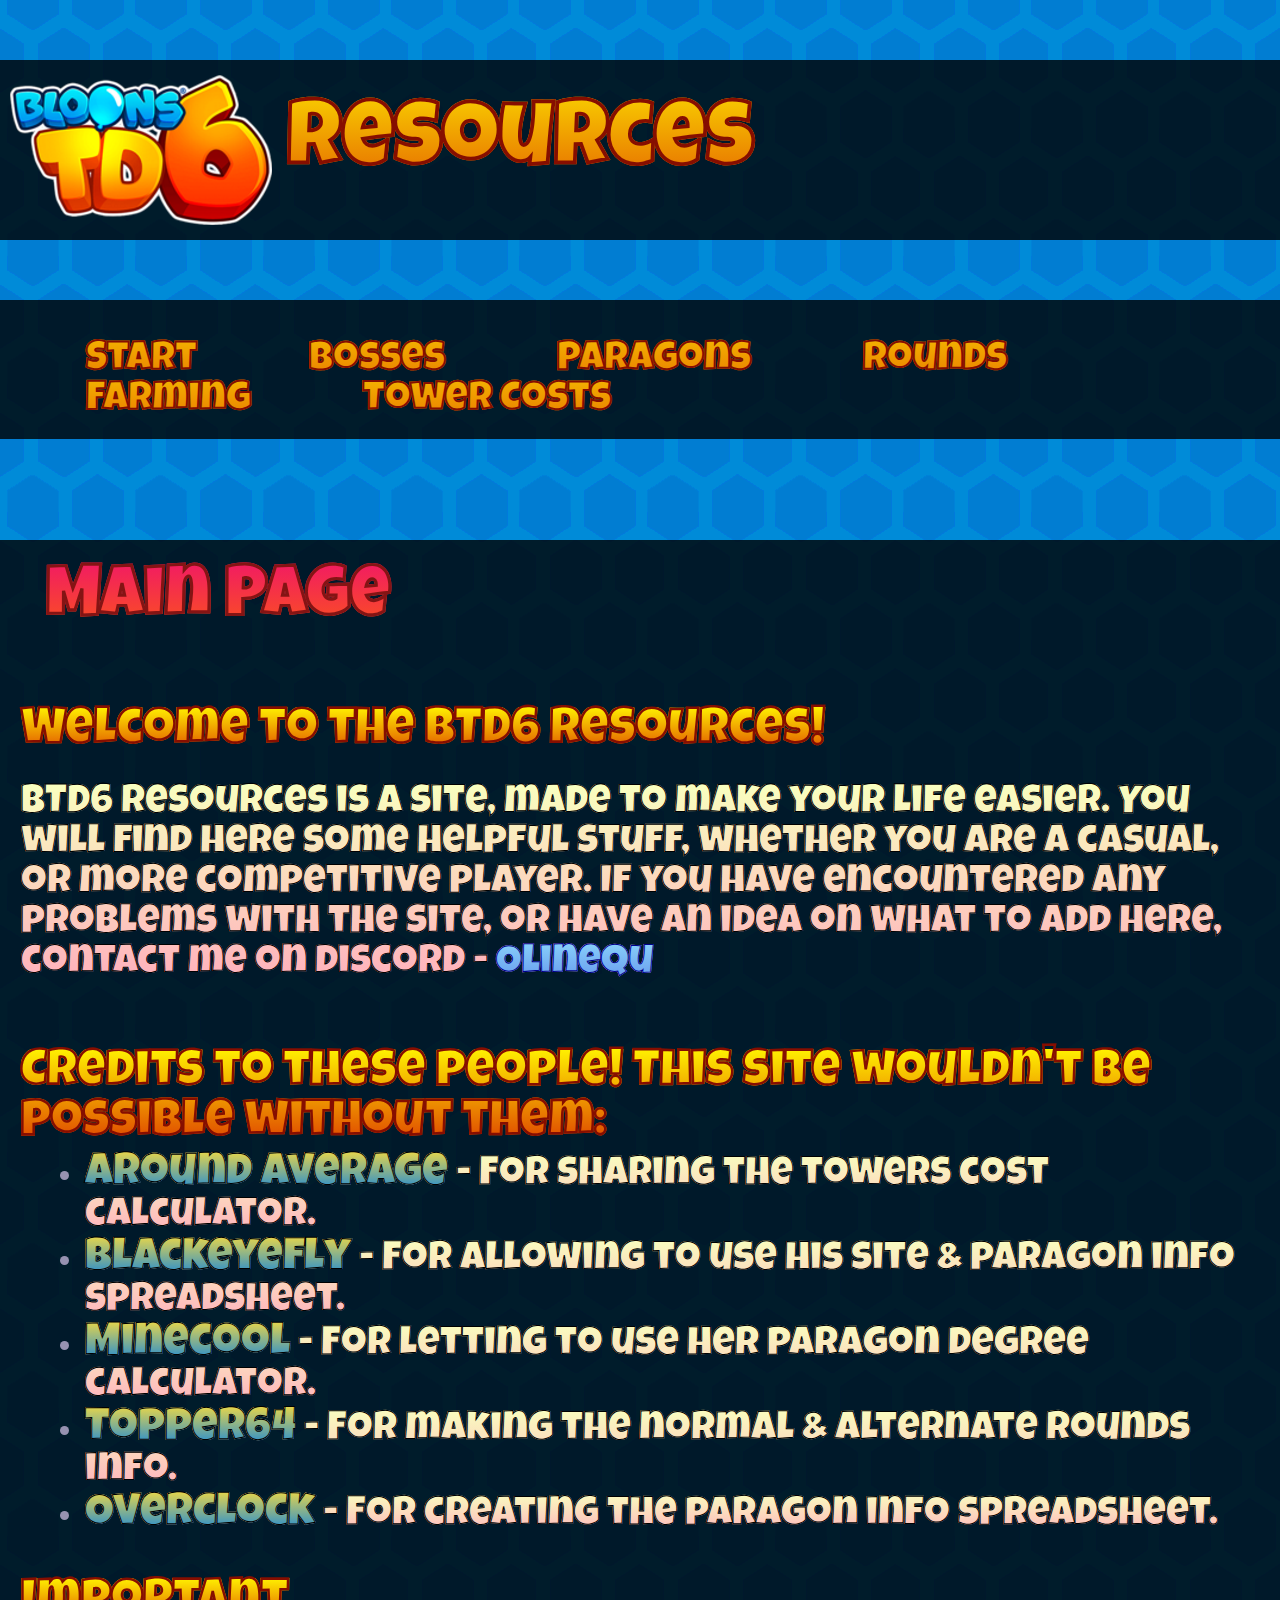
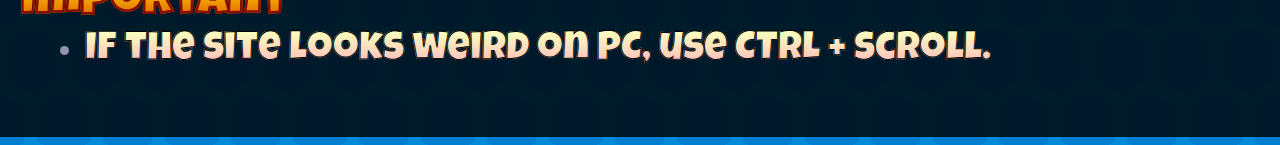
<file: index.html>
<!DOCTYPE html>
<html lang="en">
<head>
    <meta charset="UTF-8">
    <meta name="author" content="Olinequ">
    <meta name="keywords" content="BTD6, BloonsTD6, Bloons Tower Defence 6">
    <meta name="viewport" content="width=device-width, initial-scale=0.5, minimum-scale=0.5, maximum-scale=0.5, user-scalable=no">
    <meta name="viewport" content="height=device-height, initial-scale=0.22, minimum-scale=0.22, maximum-scale=0.22, user-scalable=no">
    <meta name="apple-mobile-web-app-capable" content="yes">
    <link rel="stylesheet" href="style.css">
    <link rel="Shortcut Icon" href="favicon.ico">
    <title>BTD6 Resources</title>
</head>
<body onload="onload()">

<div id="naglowek">
    <div id="naglowek-logo">
        <img src="logo-fixed.png" alt="logo">
    </div>

    <div id="naglowek-tekst">
        <h1>Resources</h1>
    </div>
</div>

<div id="menu">
    <ul>
        <li>
            <a href="index.html">Start</a>
        </li>

        <li id="bosses-main">
            <a href="#" onclick="expandbosses()">Bosses</a>
            <ul id="bosses-suboptions">
                <li>
                    <a href="boss-hp-calculator.html" class="multiline">
Boss HP
Calculator
                    </a>
                </li>
                <li>
                    <a href="boss-health.html">Boss Health</a>
                </li>
                <li>
                    <a href="boss-rounds.html">Boss Rounds</a>
                </li>
                <li>
                    <a href="minimal-times-&-world-records.html">World Records</a>
                </li>
            </ul>
        </li>

        <li id="paragons-main">
            <a href="#" onclick="expandparagons()">Paragons</a>
            <ul id="paragons-suboptions">
                <li>
                    <a href="paragon-degree-calculator.html" class="multiline">
Paragon Degree
Calculator
                    </a>
                </li>
                <li>
                    <a href="paragon-cooldowns.html">Paragon Cooldowns</a>
                </li>
                <li>
                    <a href="paragon-damage.html">Paragon Damage</a>
                </li>
            </ul>
        </li>

        <li id="rounds-main">
            <a href="#" onclick="expandrounds()">Rounds</a>
            <ul id="rounds-suboptions">
                <li>
                    <a href="normal-rounds.html">Normal Rounds</a>
                </li>
                <li>
                    <a href="alternate-rounds.html">Alternate Rounds</a>
                </li>
                <li>
                    <a href="boss-rounds.html">Boss Rounds</a>
                </li>
            </ul>
        </li>

        <li id="farming-main">
            <a href="#" onclick="expandfarming()">Farming</a>
            <ul id="farming-suboptions">
                <li>
                    <a href="farms-&-boats-calculator.html" class="multiline">
Farms & Boats
Income Calculator
                    </a>
                </li>
            </ul>
        </li>

        <li>
            <a href="tower-costs.html">Tower Costs</a>
        </li>
    </ul>
</div>

<div id="content">
    <h1>Main Page</h1>

    <h2>
        Welcome to the BTD6 Resources!
    </h2>
    <p>
        BTD6 Resources is a site, made to make your life easier. You will find here some helpful stuff, whether you are
        a casual, or more competitive player. If you have encountered any problems with the site, or have an idea on
        what to add here, contact me on discord - <span class="blue">Olinequ</span>
    </p>

    <h2>
        Credits to these people! This site wouldn't be possible without them:
    </h2>
    <ul>
        <li><span class="credit">Around Average</span> - For sharing the towers cost calculator.</li>
        <li><span class="credit">Blackeyefly</span> - For allowing to use his site & paragon info spreadsheet.</li>
        <li><span class="credit">Minecool</span> - For letting to use her paragon degree calculator.</li>
        <li><span class="credit">Topper64</span> - For making the normal & alternate rounds info.</li>
        <li><span class="credit">Overclock</span> - For creating the paragon info spreadsheet.</li>
    </ul>

    <h2>
        Important
    </h2>
        <ul>
            <li>If the site looks weird on PC, use CTRL + scroll.</li>
        </ul>

</div>

<script src="script.js"></script>

</body>
</html>
</file>
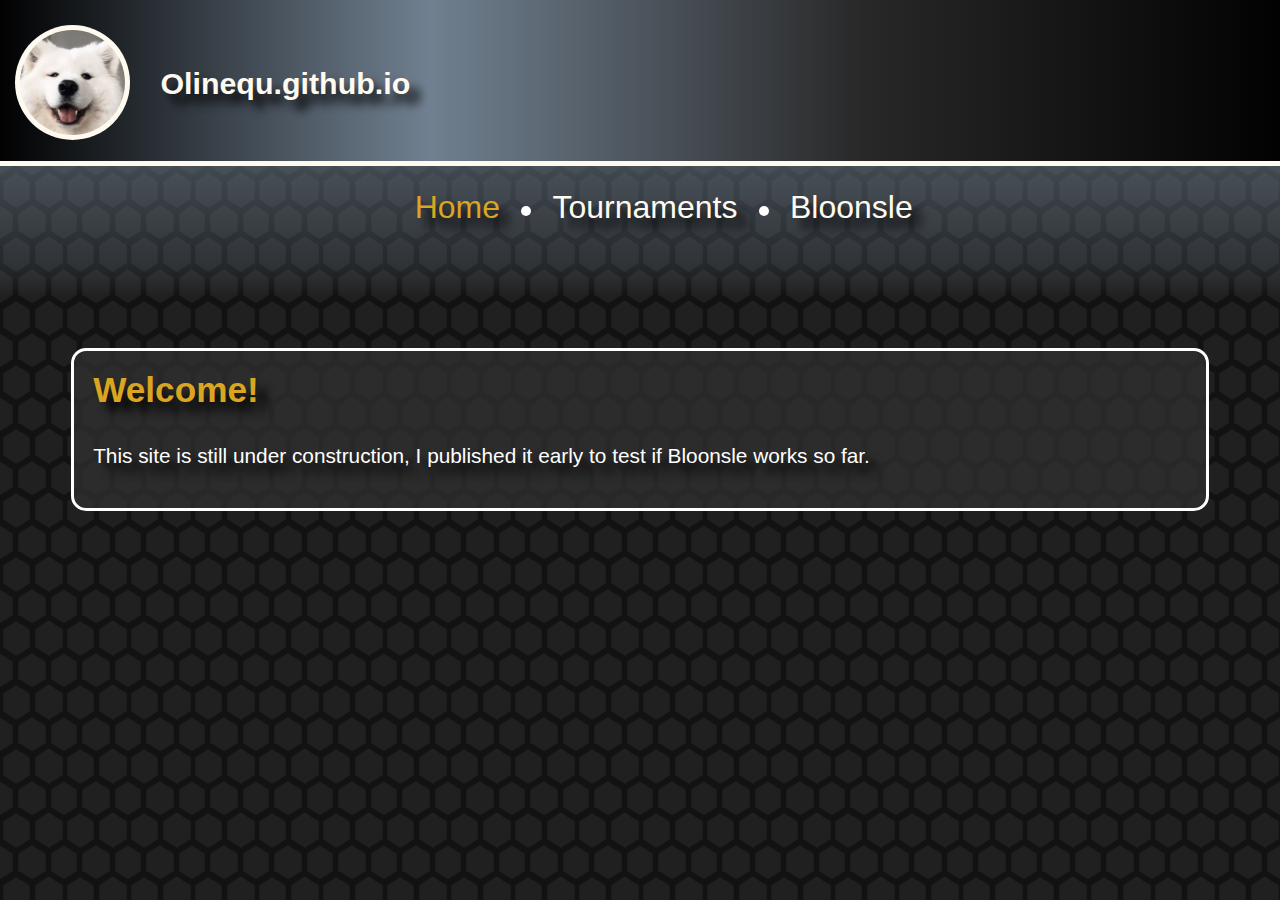
<file: MainSite/index.html>
<!DOCTYPE html>
<html lang="en">
<head>
    <meta charset="UTF-8">
    <!-- <link rel="Shortcut Icon" href="#"> -->
    <link rel="stylesheet" href="mainStyle.css">
    <link rel="stylesheet" href="bloonsleStyle.css">
    <title>Title</title>
</head>
<body>

<div id="header">
    <div id="title">
        <a href="index.html"><img src="IMG/pfp.png" alt="png"></a>
        <h1>Olinequ.github.io</h1>
    </div>
    <div id="menu">
        <ul>
            <li onclick="menu(0)" class="menu_active">Home</li>
            <li></li>
            <li onclick="menu(1)">Tournaments</li>
            <li></li>
            <li onclick="menu(2)">Bloonsle</li>
        </ul>
    </div>
</div>

<div id="main">
    <div id="home">
        <h3>Welcome!</h3> <br> <br> <br>
        <p>This site is still under construction, I published it early to test if Bloonsle works so far.</p>
    </div>

    <div id="tournaments">
        <div class="tournament_list" onclick="chooseTournament(1)">
            <img src="IMG/tournament_logo.png" alt="tournament_logo1">
            <h3>Boss Tournament #1</h3> <br> <br> <br>
            <p>First Boss Tournament, hosted by: Olinequ, 06bob, Spani, and SGB, with the financial help from Barbitos. <br>Lasted for 10 rounds, and the winner was Felicia.</p>
        </div>

        <div class="tournament_list">
            <img src="IMG/tournament_unknown.png" alt="tournament_unknown">
            <h3> </h3> <br> <br> <br>
            <p> </p>
        </div>
    </div>

    <div id="bloonsle">
        <div id="bl_title">
            <h3>Bloonsle</h3> <br> <br> <br>
            <p>Welcome to bloonsle! Please input your towers in this form: 500dart, 050dart, etc.
                <br>So far there are only tier 5 darts, boomerangs, tacks, and engis in the pool, and prices are from medium mode.
                <br><u>Remember that this site is not meant to 100% work in the current state.</u></p>
        </div>

        <div id="bl_board">
            <h1 id="refresh">Refreshes in: </h1>
            <table style="padding-bottom: 10%">
                <tr>
                    <td class="hint_type">Type<td class="filler">
                    <td class="hint_type">Price<td class="filler">
                    <td class="hint_type">Ability<td class="filler">
                    <td class="hint_type">Paragon<td class="filler">
                    <td class="hint_type">Tier<td class="filler">
                    <td class="hint_type">Damage Type<td class="filler">

                <tr>
                    <td class="hint"> <td class="filler">
                    <td class="hint"> <td class="filler">
                    <td class="hint"> <td class="filler">
                    <td class="hint"> <td class="filler">
                    <td class="hint"> <td class="filler">
                    <td class="hint"> <td class="filler">
                <tr><td class="filler">
                <tr>
                    <td class="hint"> <td class="filler">
                    <td class="hint"> <td class="filler">
                    <td class="hint"> <td class="filler">
                    <td class="hint"> <td class="filler">
                    <td class="hint"> <td class="filler">
                    <td class="hint"> <td class="filler">
                <tr><td class="filler">
                <tr>
                    <td class="hint"> <td class="filler">
                    <td class="hint"> <td class="filler">
                    <td class="hint"> <td class="filler">
                    <td class="hint"> <td class="filler">
                    <td class="hint"> <td class="filler">
                    <td class="hint"> <td class="filler">
                <tr><td class="filler">
                <tr>
                    <td class="hint"> <td class="filler">
                    <td class="hint"> <td class="filler">
                    <td class="hint"> <td class="filler">
                    <td class="hint"> <td class="filler">
                    <td class="hint"> <td class="filler">
                    <td class="hint"> <td class="filler">
                <tr><td class="filler">
                <tr>
                    <td class="hint"> <td class="filler">
                    <td class="hint"> <td class="filler">
                    <td class="hint"> <td class="filler">
                    <td class="hint"> <td class="filler">
                    <td class="hint"> <td class="filler">
                    <td class="hint"> <td class="filler">
                <tr><td class="filler">
                <tr>
                    <td class="hint"> <td class="filler">
                    <td class="hint"> <td class="filler">
                    <td class="hint"> <td class="filler">
                    <td class="hint"> <td class="filler">
                    <td class="hint"> <td class="filler">
                    <td class="hint"> <td class="filler">
            </table>

        </div>

        <div id="input_guess">
            <h1>Type Your guess here:</h1>
            <input type="text" name="guess_input" id="guess_input"><span id="no_more_guesses"></span>
        </div>

        <div id="winning_screen" style="display: none">
            <h1> </h1>
            <p> </p>
        </div>
    </div>
</div>

<script src="main.js"></script>
<script src="bloonsleJS.js"></script>

</body>
</html>
</file>
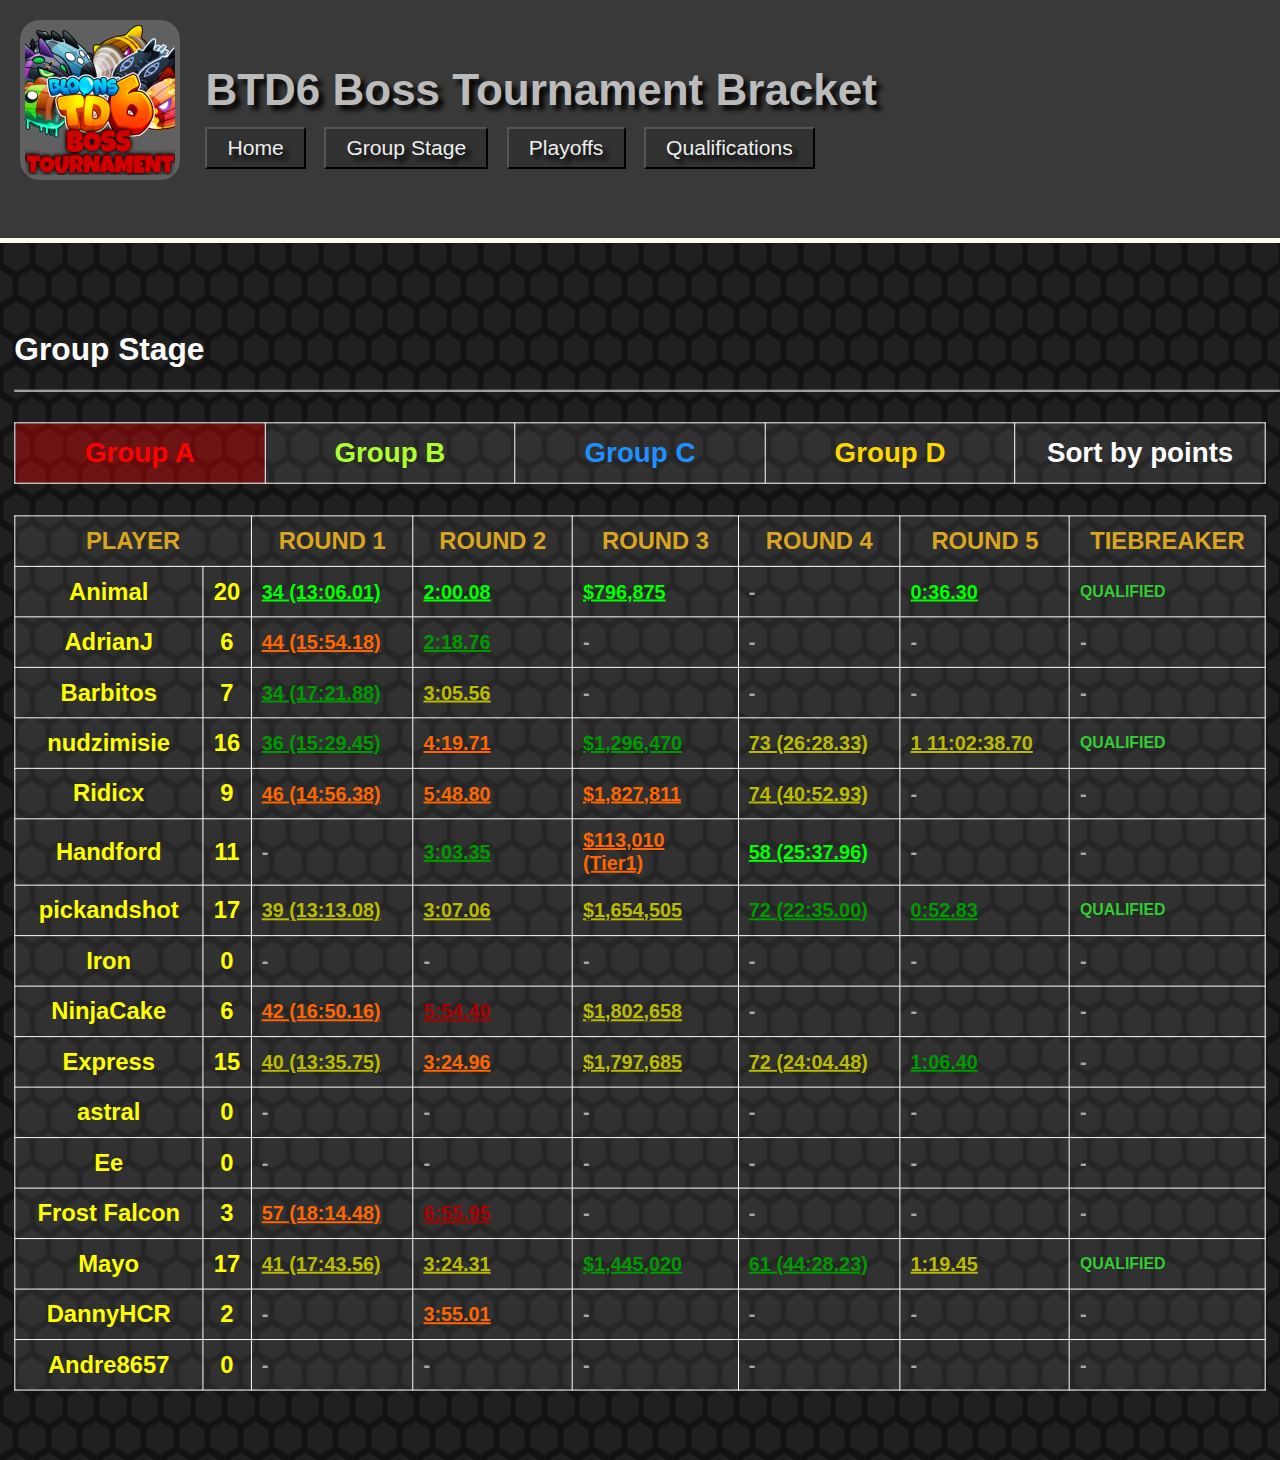
<file: Tournament_1/index.html>
<!DOCTYPE html>
<html lang="en">
<head>
    <meta charset="UTF-8">
    <meta name="viewport" content="width=device-width, initial-scale=0.5, minimum-scale=0.5, maximum-scale=0.5, user-scalable=no">
    <meta name="viewport" content="height=device-height, initial-scale=0.22, minimum-scale=0.22, maximum-scale=0.22, user-scalable=no">
    <meta name="apple-mobile-web-app-capable" content="yes">
    <link rel="stylesheet" href="style.css">
    <link rel="Shortcut Icon" href="VortexElite.png">
    <title>Bracket</title>
</head>
<body>

<div id="title">
    <img src="tournament_logo.png" alt="logo"> <h1>BTD6 Boss Tournament Bracket <br>
        <span id="choose-stage" style="font-size: 40%;">
            <input type="button" value="Home" class="btn_choose" onclick="returnHome()">
            <input type="button" value="Group Stage" class="btn_choose" onclick="showBracket(0)">
            <input type="button" value="Playoffs" class="btn_choose" onclick="showBracket(1)">
            <input type="button" value="Qualifications" class="btn_choose" onclick="showBracket(2)">
        </span>
    </h1>
</div>

<div class="bracket" style="display: block; margin-bottom: 5%;">
    <h1>Group Stage</h1> <hr>
    <table style="border-collapse: collapse; margin-bottom: 2.5%;">
        <tr>
            <td class="choose-group" style="color: red; background: rgba(255, 0, 0, 0.35)" onclick="showGroup('a')">Group A
            <td class="choose-group" style="color: greenyellow; background: rgba(100, 100, 100, 0.25)" onclick="showGroup('b')">Group B
            <td class="choose-group" style="color: dodgerblue; background: rgba(100, 100, 100, 0.25)" onclick="showGroup('c')">Group C
            <td class="choose-group" style="color: gold; background: rgba(100, 100, 100, 0.25)" onclick="showGroup('d')">Group D
            <td id="btn" class="not_active" style="color: white" onclick="sort()"> Sort by points
        </tr>
    </table>

    <table style="border-collapse: collapse; display: block" id="groupA">
        <tr>
            <td class="rounds-group" colspan="2">PLAYER<td class="rounds-group">ROUND 1<td class="rounds-group">ROUND 2<td class="rounds-group">ROUND 3<td class="rounds-group">ROUND 4<td class="rounds-group">ROUND 5<td class="rounds-group">TIEBREAKER
        </tr>
        <tr>
            <td class="playerA">Animal
            <td class="points">20
            <td class="full"><a target="_blank" href="https://www.youtube.com/watch?v=ZqkvhrVbXck" class="p5">34 (13:06.01)</a>
            <td class="full"><a target="_blank" href="https://youtu.be/WUdqSbCIXpY" class="p5">2:00.08</a>
            <td class="full"><a target="_blank" href="https://youtu.be/Hg6DgRNSdhE" class="p5">$796,875</a>
            <td class="full"><a href="#" class="p0">-</a>
            <td class="full"><a target="_blank" href="https://youtu.be/9qY7xd0ptgI" class="p5">0:36.30</a>
            <td class="full"><span class="w">QUALIFIED</span>
        </tr>
        <tr>
            <td class="playerA">AdrianJ
            <td class="points">6
            <td class="full"><a target="_blank" href="https://youtu.be/V8eGjsazzKE?si=3sks86Ed25ukGa7T" class="p2">44 (15:54.18)</a>
            <td class="full"><a target="_blank" href="https://youtu.be/nyXEoze1FXw?si=3z0_EFKYy_JnqAS8" class="p4">2:18.76</a>
            <td class="full"><a href="#" class="p0">-</a>
            <td class="full"><a href="#" class="p0">-</a>
            <td class="full"><a href="#" class="p0">-</a>
            <td class="full"><a href="#" class="p0">-</a>
        </tr>
        <tr>
            <td class="playerA">Barbitos
            <td class="points">7
            <td class="full"><a target="_blank" href="https://youtu.be/xVt-vgF4gZU" class="p4">34 (17:21.88)</a>
            <td class="full"><a target="_blank" href="https://youtu.be/ZXo0hO8vk1g" class="p3">3:05.56</a>
            <td class="full"><a href="#" class="p0">-</a>
            <td class="full"><a href="#" class="p0">-</a>
            <td class="full"><a href="#" class="p0">-</a>
            <td class="full"><a href="#" class="p0">-</a>
        </tr>
        <tr>
            <td class="playerA">nudzimisie
            <td class="points">16
            <td class="full"><a target="_blank" href="https://youtu.be/inBLHj5FNi8?si=YWmFXgA4bIYjR6_M" class="p4">36 (15:29.45)</a>
            <td class="full"><a target="_blank" href="https://youtu.be/qP3tS9xs04s?si=kHnRNvb8uP-C55r8" class="p2">4:19.71</a>
            <td class="full"><a target="_blank" href="https://youtu.be/mBxBjEbz5UE?si=xtBala1giwcwxM7X" class="p4">$1,296,470</a>
            <td class="full"><a target="_blank" href="https://youtu.be/XqkviefUXq8?si=2HIZYWf65GYM2X1o" class="p3">73 (26:28.33)</a>
            <td class="full"><a target="_blank" href="https://youtu.be/5-C1O9y8opM" class="p3">1 11:02:38.70</a>
            <td class="full"><span class="w">QUALIFIED</span>
        </tr>
        <tr>
            <td class="playerA">Ridicx
            <td class="points">9
            <td class="full"><a target="_blank" href="https://youtu.be/ZWiiB45N_j8?si=FRtVO5SjaaLHoSRt" class="p2">46 (14:56.38)</a>
            <td class="full"><a target="_blank" href="https://youtu.be/5K2Mk6EV6fI?si=V6N0GcvZCkBm63RM" class="p2">5:48.80</a>
            <td class="full"><a target="_blank" href="https://youtu.be/PgD6g50Q7d4?si=fVpEIxfP6nCX4Jby" class="p2">$1,827,811</a>
            <td class="full"><a target="_blank" href="https://youtu.be/0oiJ2dqAT-g?si=W0OmfeaR9-MswS0c" class="p3">74 (40:52.93)</a>
            <td class="full"><a href="#" class="p0">-</a>
            <td class="full"><a href="#" class="p0">-</a>
        </tr>
        <tr>
            <td class="playerA">Handford
            <td class="points">11
            <td class="full"><a href="#" class="p0">-</a>
            <td class="full"><a target="_blank" href="https://www.youtube.com/watch?v=6qu580g9DM4&ab_channel=Handford" class="p4">3:03.35</a>
            <td class="full"><a target="_blank" href="https://www.youtube.com/watch?v=1xzdRWJCxuE&ab_channel=Handford" class="p2">$113,010 (Tier1)</a>
            <td class="full"><a target="_blank" href="https://www.youtube.com/watch?v=C9rtrck8MIA&ab_channel=Handford" class="p5">58 (25:37.96)</a>
            <td class="full"><a href="#" class="p0">-</a>
            <td class="full"><a href="#" class="p0">-</a>
        </tr>
        <tr>
            <td class="playerA">pickandshot
            <td class="points">17
            <td class="full"><a target="_blank" href="https://youtu.be/F-JQgTBoVFo?si=_6VHI1eGGMhDpzNi" class="p3">39 (13:13.08)</a>
            <td class="full"><a target="_blank" href="https://youtu.be/9O4HoOcqlug?si=Rfcjktr1wrjFirzs" class="p3">3:07.06</a>
            <td class="full"><a target="_blank" href="https://youtu.be/41TpDeioJnU?si=Tr03-0off5UjbxUF" class="p3">$1,654,505</a>
            <td class="full"><a target="_blank" href="https://youtu.be/SfE4wRsV_nI?si=osgnLYPDEl4uNTRZ" class="p4">72 (22:35.00)</a>
            <td class="full"><a target="_blank" href="https://youtu.be/iqF9_HJAGZs?si=iYjXgSgygP1ofjQf" class="p4">0:52.83</a>
            <td class="full"><span class="w">QUALIFIED</span>
        </tr>
        <tr>
            <td class="playerA">Iron
            <td class="points">0
            <td class="full"><a href="#" class="p0">-</a>
            <td class="full"><a href="#" class="p0">-</a>
            <td class="full"><a href="#" class="p0">-</a>
            <td class="full"><a href="#" class="p0">-</a>
            <td class="full"><a href="#" class="p0">-</a>
            <td class="full"><a href="#" class="p0">-</a>
        </tr>
        <tr>
            <td class="playerA">NinjaCake
            <td class="points">6
            <td class="full"><a target="_blank" href="https://youtu.be/5O7H0JflViM" class="p2">42 (16:50.16)</a>
            <td class="full"><a target="_blank" href="https://youtu.be/TPpe16-Thj4" class="p1">5:54.40</a>
            <td class="full"><a target="_blank" href="https://youtu.be/lyLMi6elxGE" class="p3">$1,802,658</a>
            <td class="full"><a href="#" class="p0">-</a>
            <td class="full"><a href="#" class="p0">-</a>
            <td class="full"><a href="#" class="p0">-</a>
        </tr>
        <tr>
            <td class="playerA">Express
            <td class="points">15
            <td class="full"><a target="_blank" href="https://youtu.be/H-yGOuLJ1lo?si=Tnz6V0_m97AMrIA0" class="p3">40 (13:35.75)</a>
            <td class="full"><a target="_blank" href="https://youtu.be/UVfYdMxjiTs?si=KALDMfcFFLPgFlls" class="p2">3:24.96</a>
            <td class="full"><a target="_blank" href="https://youtu.be/7o1BFhAIaDY?si=uRh8ZjQJY1yNgfGn" class="p3">$1,797,685</a>
            <td class="full"><a target="_blank" href="https://youtu.be/3M4yEwMLnrQ?si=DP35MDSRN0CjasPP" class="p3">72 (24:04.48)</a>
            <td class="full"><a target="_blank" href="https://youtu.be/s4VK4sdekTs?si=drccjglPr3dRlrVp" class="p4">1:06.40</a>
            <td class="full"><a href="#" class="p0">-</a>
        </tr>
        <tr>
            <td class="playerA">astral
            <td class="points">0
            <td class="full"><a href="#" class="p0">-</a>
            <td class="full"><a href="#" class="p0">-</a>
            <td class="full"><a href="#" class="p0">-</a>
            <td class="full"><a href="#" class="p0">-</a>
            <td class="full"><a href="#" class="p0">-</a>
            <td class="full"><a href="#" class="p0">-</a>
        </tr>
        <tr>
            <td class="playerA">Ee
            <td class="points">0
            <td class="full"><a href="#" class="p0">-</a>
            <td class="full"><a href="#" class="p0">-</a>
            <td class="full"><a href="#" class="p0">-</a>
            <td class="full"><a href="#" class="p0">-</a>
            <td class="full"><a href="#" class="p0">-</a>
            <td class="full"><a href="#" class="p0">-</a>
        </tr>
        <tr>
            <td class="playerA">Frost Falcon
            <td class="points">3
            <td class="full"><a target="_blank" href="https://youtu.be/Mdd_bu1z-mY" class="p2">57 (18:14.48)</a>
            <td class="full"><a target="_blank" href="https://youtu.be/26k1mDGN71Y" class="p1">6:55.95</a>
            <td class="full"><a href="#" class="p0">-</a>
            <td class="full"><a href="#" class="p0">-</a>
            <td class="full"><a href="#" class="p0">-</a>
            <td class="full"><a href="#" class="p0">-</a>
        </tr>
        <tr>
            <td class="playerA">Mayo
            <td class="points">17
            <td class="full"><a target="_blank" href="https://youtu.be/1RjY9dWTlTs" class="p3">41 (17:43.56)</a>
            <td class="full"><a target="_blank" href="https://youtu.be/OU9czk5N2vM?si=jQPA-zD63ER99ruH" class="p3">3:24.31</a>
            <td class="full"><a target="_blank" href="https://youtu.be/zMK3g11RvP4?si=FUdLYuofV_gGDNE5" class="p4">$1,445,020</a>
            <td class="full"><a target="_blank" href="https://youtu.be/FOM1-9MQQj8" class="p4">61 (44:28.23)</a>
            <td class="full"><a target="_blank" href="https://youtu.be/U30JrvG84ro" class="p3">1:19.45</a>
            <td class="full"><span class="w">QUALIFIED</span>
        </tr>
        <tr>
            <td class="playerA">DannyHCR
            <td class="points">2
            <td class="full"><a href="#" class="p0">-</a>
            <td class="full"><a target="_blank" href="https://youtu.be/s7cl3GJj3FY?si=Cu1EpSdezopQqsUR" class="p2">3:55.01</a>
            <td class="full"><a href="#" class="p0">-</a>
            <td class="full"><a href="#" class="p0">-</a>
            <td class="full"><a href="#" class="p0">-</a>
            <td class="full"><a href="#" class="p0">-</a>
        </tr>
        <tr>
            <td class="playerA">Andre8657
            <td class="points">0
            <td class="full"><a href="#" class="p0">-</a>
            <td class="full"><a href="#" class="p0">-</a>
            <td class="full"><a href="#" class="p0">-</a>
            <td class="full"><a href="#" class="p0">-</a>
            <td class="full"><a href="#" class="p0">-</a>
            <td class="full"><a href="#" class="p0">-</a>
        </tr>
    </table>

    <table style="border-collapse: collapse; display: none" id="groupB">
        <tr>
            <td class="rounds-group" colspan="2">PLAYER<td class="rounds-group">ROUND 1<td class="rounds-group">ROUND 2<td class="rounds-group">ROUND 3<td class="rounds-group">ROUND 4<td class="rounds-group">ROUND 5<td class="rounds-group">TIEBREAKER
        </tr>
        <tr>
            <td class="playerB">MrPietrek
            <td class="points">20
            <td class="full"><a target="_blank" href="https://youtu.be/DznEugamFtM" class="p5">33 (18:13.73)</a>
            <td class="full"><a target="_blank" href="https://youtu.be/lnFqpEiAuOA" class="p5">1:53.90</a>
            <td class="full"><a target="_blank" href="https://youtu.be/PSNNLDqs2lg?si=Zj3oymEoyM3J8Zbw" class="p5">$1,150,165</a>
            <td class="full"><a target="_blank" href="https://youtu.be/K_HcfTYuzKk" class="p5">44 (58:02.51)</a>
            <td class="full"><a href="#" class="p0">-</a>
            <td class="full"><span class="w">QUALIFIED</span>
        </tr>
        <tr>
            <td class="playerB">F7shGang
            <td class="points">8
            <td class="full"><a target="_blank" href="https://youtu.be/TM2foX0In50" class="p1">58 (15:17.83)</a>
            <td class="full"><a target="_blank" href="https://youtu.be/FBbPbxvpAqQ" class="p3">2:31.03</a>
            <td class="full"><a target="_blank" href="https://youtu.be/NwiGKhmZen8" class="p2">$1,566,615</a>
            <td class="full"><a target="_blank" href="https://youtu.be/TpU99PowUdo" class="p2">79 (23:32.56)</a>
            <td class="full"><a href="#" class="p0">-</a>
            <td class="full"><a href="#" class="p0">-</a>
        </tr>
        <tr>
            <td class="playerB">MackanRules
            <td class="points">17
            <td class="full"><a target="_blank" href="https://youtu.be/rsUoepo-mkE" class="p4">35 (16:50.41)</a>
            <td class="full"><a target="_blank" href="https://youtu.be/Fo7498Ne3Co" class="p3">2:37.73</a>
            <td class="full"><a target="_blank" href="https://youtu.be/AljDm14qEso" class="p3">$1,259,575</a>
            <td class="full"><a target="_blank" href="https://www.youtube.com/watch?v=64ynNyRq3Lk" class="p3">58 (43:03.98)</a>
            <td class="full"><a target="_blank" href="https://youtu.be/ZVhXTk-07-E" class="p4">0:45.35</a>
            <td class="full"><span class="l">\/ QUALIFIED \/</span>
        </tr>
        <tr>
            <td class="playerB">tramway
            <td class="points">9
            <td class="full"><a target="_blank" href="https://youtu.be/q4Q-8QUQW84?si=luSyUdOlbcK5duxz" class="p2">47 (17:18.48)</a>
            <td class="full"><a href="#" class="p0">-</a>
            <td class="full"><a target="_blank" href="https://youtu.be/DKger3aAxqE?si=C4kwisKmCfYaUvka" class="p2">$1,627,765</a>
            <td class="full"><a target="_blank" href="https://youtu.be/9HNgwWYu1l0?si=U3PsWiIc3vzAdsUM" class="p2">9 (Tier 1)</a>
            <td class="full"><a target="_blank" href="https://youtu.be/gVntPlKDp7w?si=5bbFY6XRdQamjBm0" class="p3">12:39:25.87</a>
            <td class="full"><a href="#" class="p0">-</a>
        </tr>
        <tr>
            <td class="playerB">$$$
            <td class="points">17
            <td class="full"><a target="_blank" href="https://youtu.be/NNDcKurhjf8" class="p2">46 (14:04.90)</a>
            <td class="full"><a target="_blank" href="https://www.youtube.com/watch?v=mPY3g7SSiu8" class="p4">2:15.38</a>
            <td class="full"><a target="_blank" href="https://www.youtube.com/watch?v=PZJDQWynw5s" class="p4">$1,229,200</a>
            <td class="full"><a target="_blank" href="https://youtu.be/vUpYOFqOFdc?si=DFJhcCeygUDFhggh" class="p2">72 (25:03.20)</a>
            <td class="full"><a target="_blank" href="https://www.youtube.com/watch?v=_XdUhAhK-Ic" class="p5">0:37.45</a>
            <td class="full"><span class="w">/\ QUALIFIED /\</span>
        </tr>
        <tr>
            <td class="playerB">Gavo38322
            <td class="points">8
            <td class="full"><a target="_blank" href="https://youtu.be/tabAwmHr404" class="p4">34 (14:50.71)</a>
            <td class="full"><a target="_blank" href="https://youtu.be/QDfga3u9q1Q" class="p2">6:50.50</a>
            <td class="full"><a target="_blank" href="https://www.youtube.com/watch?v=PuZ_1y_kGO8" class="p2">$1,398,070</a>
            <td class="full"><a href="#" class="p0">-</a>
            <td class="full"><a href="#" class="p0">-</a>
            <td class="full"><a href="#" class="p0">-</a>
        </tr>
        <tr>
            <td class="playerB">Rubikscuber
            <td class="points">16
            <td class="full"><a target="_blank" href="https://www.youtube.com/watch?v=y0VyIS29WRA" class="p3">38 (16:52.41)</a>
            <td class="full"><a target="_blank" href="https://www.youtube.com/watch?v=yc3wYw3gy3o" class="p3">2:26.13</a>
            <td class="full"><a target="_blank" href="https://www.youtube.com/watch?v=nMPEgJ-hucE" class="p3">$1,351,800</a>
            <td class="full"><a target="_blank" href="https://www.youtube.com/watch?v=iIj6g7_7-Dk" class="p4">49 (27:20.50)</a>
            <td class="full"><a target="_blank" href="https://www.youtube.com/watch?v=DCPsHFwfqDY" class="p3">0:58.65</a>
            <td class="full"><a href="#" class="p0">-</a>
        </tr>
        <tr>
            <td class="playerB">SecretIdentity
            <td class="points">11
            <td class="full"><a target="_blank" href="https://youtu.be/rS2u3bRnJYA?feature=shared" class="p3">45 (16:26.20)</a>
            <td class="full"><a target="_blank" href="https://youtu.be/N_2samAjiW0?feature=shared" class="p2">2:40.05</a>
            <td class="full"><a target="_blank" href="https://youtu.be/YM_H5Ziynoc?feature=shared" class="p3">$1,311,255</a>
            <td class="full"><a target="_blank" href="https://youtu.be/umpBwxNSK9k?feature=shared" class="p3">61 (45:00.30)</a>
            <td class="full"><a href="#" class="p0">-</a>
            <td class="full"><a href="#" class="p0">-</a>
        </tr>
        <tr>
            <td class="playerB">Safacose
            <td class="points">0
            <td class="full"><a href="#" class="p0">-</a>
            <td class="full"><a href="#" class="p0">-</a>
            <td class="full"><a href="#" class="p0">-</a>
            <td class="full"><a href="#" class="p0">-</a>
            <td class="full"><a href="#" class="p0">-</a>
            <td class="full"><a href="#" class="p0">-</a>
        </tr>
        <tr>
            <td class="playerB">LazyLizard
            <td class="points">18
            <td class="full"><a target="_blank" href="https://youtube.com/playlist?list=PLijD0u-sW1aiWHwpPpdNhVzd1D91_IpWI&si=6PsrkvT7W25uohn1" class="p2">47 (18:45.25)</a>
            <td class="full"><a target="_blank" href="https://youtube.com/playlist?list=PLijD0u-sW1ai9SChizdVzjez9RvjCkGdL&si=wBX57-5iAiSu1iO-" class="p4">1:59.06</a>
            <td class="full"><a target="_blank" href="https://youtube.com/playlist?list=PLijD0u-sW1aggyTD9gwm2aOYFgK9o3uQc&si=xYZujSiuOfLbUCfX" class="p4">$1,165,080</a>
            <td class="full"><a target="_blank" href="https://youtube.com/playlist?list=PLijD0u-sW1ahuoYuM5Af5slg3HnvkeGuq&si=0Mi8UJIgr0q33BML" class="p4">52 (38:01.66)</a>
            <td class="full"><a target="_blank" href="https://youtube.com/playlist?list=PLijD0u-sW1agMDElbYViRvntcHZWQDZNb&si=Hx5OqR7_oHkGhH3L" class="p4">0:37.55</a>
            <td class="full"><span class="w">QUALIFIED</span>
        </tr>
        <tr>
            <td class="playerB">RUMCAJS
            <td class="points">2
            <td class="full"><a target="_blank" href="https://youtu.be/VuOomxcvEW4" class="p2">46 (19:01.23)</a>
            <td class="full"><a href="#" class="p0">-</a>
            <td class="full"><a href="#" class="p0">-</a>
            <td class="full"><a href="#" class="p0">-</a>
            <td class="full"><a href="#" class="p0">-</a>
            <td class="full"><a href="#" class="p0">-</a>
        </tr>
        <tr>
            <td class="playerB">Ninck
            <td class="points">0
            <td class="full"><a href="#" class="p0">-</a>
            <td class="full"><a href="#" class="p0">-</a>
            <td class="full"><a href="#" class="p0">-</a>
            <td class="full"><a href="#" class="p0">-</a>
            <td class="full"><a href="#" class="p0">-</a>
            <td class="full"><a href="#" class="p0">-</a>
        </tr>
        <tr>
            <td class="playerB">Lucy
            <td class="points">3
            <td class="full"><a target="_blank" href="https://www.youtube.com/watch?v=o_wNUiEMsqo" class="p3">40 (13:10.73)</a>
            <td class="full"><a href="#" class="p0">-</a>
            <td class="full"><a href="#" class="p0">-</a>
            <td class="full"><a href="#" class="p0">-</a>
            <td class="full"><a href="#" class="p0">-</a>
            <td class="full"><a href="#" class="p0">-</a>
        </tr>
        <tr>
            <td class="playerB">Fierstorm
            <td class="points">0
            <td class="full"><a href="#" class="p0">-</a>
            <td class="full"><a href="#" class="p0">-</a>
            <td class="full"><a href="#" class="p0">-</a>
            <td class="full"><a href="#" class="p0">-</a>
            <td class="full"><a href="#" class="p0">-</a>
            <td class="full"><a href="#" class="p0">-</a>
        </tr>
        <tr>
            <td class="playerB">hobknot4323
            <td class="points">3
            <td class="full"><a target="_blank" href="https://youtu.be/NIK3m-Z5dp8?si=gpNi0YFjctIZb_80" class="p1">69 (11:34.26)</a>
            <td class="full"><a target="_blank" href="https://youtu.be/dpjrWCtcSP4?si=6B4JFbAz9XAypX8F" class="p2">5:59.41</a>
            <td class="full"><a href="#" class="p0">-</a>
            <td class="full"><a href="#" class="p0">-</a>
            <td class="full"><a href="#" class="p0">-</a>
            <td class="full"><a href="#" class="p0">-</a>
        </tr>
        <tr>
            <td class="playerB">Guanium
            <td class="points">8
            <td class="full"><a target="_blank" href="https://youtu.be/PL0knMzXlI0" class="p1">57 (17:07.15)</a>
            <td class="full"><a target="_blank" href="https://youtu.be/5EtVK8Zvszw" class="p2">4:17.70</a>
            <td class="full"><a target="_blank" href="https://youtu.be/7gPp0kHV6bE" class="p2">$1,497,935</a>
            <td class="full"><a target="_blank" href="https://youtu.be/VjzdzYxjJe0" class="p3">53 (25:50.36)</a>
            <td class="full"><a href="#" class="p0">-</a>
            <td class="full"><a href="#" class="p0">-</a>
        </tr>
    </table>

    <table style="border-collapse: collapse; display: none" id="groupC">
        <tr>
            <td class="rounds-group" colspan="2">PLAYER<td class="rounds-group">ROUND 1<td class="rounds-group">ROUND 2<td class="rounds-group">ROUND 3<td class="rounds-group">ROUND 4<td class="rounds-group">ROUND 5<td class="rounds-group">TIEBREAKER
        </tr>
        <tr>
            <td class="playerC">Jandalf
            <td class="points">22
            <td class="full"><a target="_blank" href="https://youtu.be/tLPbEWU1ZWw" class="p4">39 (23:41.88)</a>
            <td class="full"><a target="_blank" href="https://youtu.be/vyCR4iF5l-U" class="p5">1:42.81</a>
            <td class="full"><a target="_blank" href="https://youtu.be/PZZSVSMAiQU" class="p4">$1,012,370</a>
            <td class="full"><a target="_blank" href="https://youtu.be/9EXcxpyiA5Y" class="p4">52 (35:36.45)</a>
            <td class="full"><a target="_blank" href="https://youtu.be/iuBMiNK8gqA" class="p5">0:33.13</a>
            <td class="full"><span class="w">QUALIFIED</span>
        </tr>
        <tr>
            <td class="playerC">player_0
            <td class="points">10
            <td class="full"><a target="_blank" href="https://www.youtube.com/watch?v=pnH4v0iXRKs" class="p4">34 (20:07.46)</a>
            <td class="full"><a target="_blank" href="https://youtu.be/c9K7xJnnt_E" class="p3">2:54.78</a>
            <td class="full"><a target="_blank" href="https://youtu.be/QbVfkG7bbU8" class="p3">$1,346,795</a>
            <td class="full"><a href="#" class="p0">-</a>
            <td class="full"><a href="#" class="p0">-</a>
            <td class="full"><a href="#" class="p0">-</a>
        </tr>
        <tr>
            <td class="playerC">ISAB
            <td class="points">20
            <td class="full"><a target="_blank" href="https://youtu.be/xFxerGmboug" class="p3">44 (17:04.83)</a>
            <td class="full"><a target="_blank" href="https://youtu.be/DkpbIbEnw1o" class="p4">2:18.75</a>
            <td class="full"><a target="_blank" href="https://youtu.be/jOpgWH3GDeA" class="p5">$869,230</a>
            <td class="full"><a target="_blank" href="https://www.youtube.com/watch?v=XFIpNReBL6M" class="p4">53 (25:03.11)</a>
            <td class="full"><a target="_blank" href="https://youtu.be/Wgi2PO0zySo" class="p4">0:46.30</a>
            <td class="full"><span class="w">QUALIFIED</span>
        </tr>
        <tr>
            <td class="playerC">Sonakii
            <td class="points">15
            <td class="full"><a target="_blank" href="https://youtu.be/UQhlh6JX7vc" class="p2">48 (18:55.41)</a>
            <td class="full"><a target="_blank" href="https://youtu.be/D5X63eIlv6A?si=pRWKWHE-lhhxktZv" class="p3">2:48.50</a>
            <td class="full"><a target="_blank" href="https://youtu.be/fnu8VOdvzi8" class="p4">$1,181,525</a>
            <td class="full"><a target="_blank" href="https://youtu.be/ZTuZiq93-p8?si=MMDjSJ3y4o6rzuRM" class="p3">62 (25:49.60)</a>
            <td class="full"><a target="_blank" href="https://youtu.be/STHYNLmXqEw?si=-LPSlUR5B9RbOjPS" class="p3">0:54.83</a>
            <td class="full"><span class="w">QUALIFIED</span>
        </tr>
        <tr>
            <td class="playerC">lenndoli
            <td class="points">21
            <td class="full"><a target="_blank" href="https://youtu.be/GclBsM5O05c" class="p5">34 (15:48.68)</a>
            <td class="full"><a target="_blank" href="https://youtu.be/s25bwvaXFDU" class="p4">2:32.15</a>
            <td class="full"><a target="_blank" href="https://youtu.be/YRhNWvY_fQY" class="p3">$1,464,610</a>
            <td class="full"><a target="_blank" href="https://youtu.be/XqIoaMkSpIU" class="p5">47 (35:53.51)</a>
            <td class="full"><a target="_blank" href="https://youtu.be/0Tn9e57S23o" class="p4">0:50.23</a>
            <td class="full"><span class="w">QUALIFIED</span>
        </tr>
        <tr>
            <td class="playerC">Katabu
            <td class="points">3
            <td class="full"><a target="_blank" href="https://www.youtube.com/watch?v=LQgb_rXMLtc&feature=youtu.be" class="p3">44 (16:29.08)</a>
            <td class="full"><a href="#" class="p0">-</a>
            <td class="full"><a href="#" class="p0">-</a>
            <td class="full"><a href="#" class="p0">-</a>
            <td class="full"><a href="#" class="p0">-</a>
            <td class="full"><a href="#" class="p0">-</a>
        </tr>
        <tr>
            <td class="playerC">Cronos00x
            <td class="points">0
            <td class="full"><a href="#" class="p0">-</a>
            <td class="full"><a href="#" class="p0">-</a>
            <td class="full"><a href="#" class="p0">-</a>
            <td class="full"><a href="#" class="p0">-</a>
            <td class="full"><a href="#" class="p0">-</a>
            <td class="full"><a href="#" class="p0">-</a>
        </tr>
        <tr>
            <td class="playerC">zeppop_
            <td class="points">1
            <td class="full"><a href="#" class="p0">-</a>
            <td class="full"><a target="_blank" href="https://youtu.be/20FT7QxNGzM" class="p1">6:15.41</a>
            <td class="full"><a href="#" class="p0">-</a>
            <td class="full"><a href="#" class="p0">-</a>
            <td class="full"><a href="#" class="p0">-</a>
            <td class="full"><a href="#" class="p0">-</a>
        </tr>
        <tr>
            <td class="playerC">Steamyapplepi
            <td class="points">10
            <td class="full"><a target="_blank" href="https://youtu.be/cv4ihZWgWIw" class="p2">64 (23:23.75)</a>
            <td class="full"><a target="_blank" href="https://youtu.be/WCQ_LxgfvyI" class="p2">6:06.61</a>
            <td class="full"><a target="_blank" href="https://youtu.be/G1Kg0iih4OI" class="p3">$1,396,950</a>
            <td class="full"><a target="_blank" href="https://youtu.be/qJsP48v3Bg8" class="p3">7 (Tier 1)</a>
            <td class="full"><a href="#" class="p0">-</a>
            <td class="full"><a href="#" class="p0">-</a>
        </tr>
        <tr>
            <td class="playerC">FroStee
            <td class="points">5
            <td class="full"><a target="_blank" href="https://youtu.be/3Y5tIhBaGt0" class="p2">49 (13:18.66)</a>
            <td class="full"><a target="_blank" href="https://youtu.be/W_RCVdxtRnQ" class="p3">3:06.01</a>
            <td class="full"><a href="#" class="p0">-</a>
            <td class="full"><a href="#" class="p0">-</a>
            <td class="full"><a href="#" class="p0">-</a>
            <td class="full"><a href="#" class="p0">-</a>
        </tr>
        <tr>
            <td class="playerC">Dummy227
            <td class="points">0
            <td class="full"><a href="#" class="p0">-</a>
            <td class="full"><a href="#" class="p0">-</a>
            <td class="full"><a href="#" class="p0">-</a>
            <td class="full"><a href="#" class="p0">-</a>
            <td class="full"><a href="#" class="p0">-</a>
            <td class="full"><a href="#" class="p0">-</a>
        </tr>
        <tr>
            <td class="playerC">kann567
            <td class="points">5
            <td class="full"><a target="_blank" href="https://www.youtube.com/playlist?list=PLZUkfYrNKLfUL-4CAh61rcFiX2p3g_CaX" class="p3">40 (15:45.13)</a>
            <td class="full"><a target="_blank" href="https://www.youtube.com/playlist?list=PLZUkfYrNKLfWY9uS3NbpOifYh4u8MWyRz" class="p2">4:24.06</a>
            <td class="full"><a href="#" class="p0">-</a>
            <td class="full"><a href="#" class="p0">-</a>
            <td class="full"><a href="#" class="p0">-</a>
            <td class="full"><a href="#" class="p0">-</a>
        </tr>
        <tr>
            <td class="playerC">Franco
            <td class="points">0
            <td class="full"><a href="#" class="p0">-</a>
            <td class="full"><a href="#" class="p0">-</a>
            <td class="full"><a href="#" class="p0">-</a>
            <td class="full"><a href="#" class="p0">-</a>
            <td class="full"><a href="#" class="p0">-</a>
            <td class="full"><a href="#" class="p0">-</a>
        </tr>
        <tr>
            <td class="playerC">amanaplana
            <td class="points">11
            <td class="full"><span class="p1">70 (17:04.91)</span>
            <td class="full"><span class="p2">5:59.25</span>
            <td class="full"><span class="p2">$1,580,110</span>
            <td class="full"><span class="p3">141 (22:43.51)</span>
            <td class="full"><span class="p3">3:19.16</span>
            <td class="full"><span class="p0">-</span>
        </tr>
        <tr>
            <td class="playerC">Rev
            <td class="points">1
            <td class="full"><a target="_blank" href="https://youtu.be/8nL9GmJAQNA" class="p1">70 (15:19.66)</a>
            <td class="full"><a href="#" class="p0">-</a>
            <td class="full"><a href="#" class="p0">-</a>
            <td class="full"><a href="#" class="p0">-</a>
            <td class="full"><a href="#" class="p0">-</a>
            <td class="full"><a href="#" class="p0">-</a>
        </tr>
        <tr>
            <td class="playerC">Zoruki
            <td class="points">4
            <td class="full"><a target="_blank" href="https://youtu.be/3_AB8uqJpDs?si=bvflIeLc3aN3jS33" class="p2">54 (16:00.61)</a>
            <td class="full"><a target="_blank" href="https://youtu.be/tsCJPw0HT0Q?si=bEijMhTUQLykDx-J" class="p2">5:07.38</a>
            <td class="full"><a href="#" class="p0">-</a>
            <td class="full"><a href="#" class="p0">-</a>
            <td class="full"><a href="#" class="p0">-</a>
            <td class="full"><a href="#" class="p0">-</a>
        </tr>
    </table>

    <table style="border-collapse: collapse; display: none" id="groupD">
        <tr>
            <td class="rounds-group" colspan="2">PLAYER<td class="rounds-group">ROUND 1<td class="rounds-group">ROUND 2<td class="rounds-group">ROUND 3<td class="rounds-group">ROUND 4<td class="rounds-group">ROUND 5<td class="rounds-group">TIEBREAKER
        </tr>
        <tr>
            <td class="playerD">Zarrot
            <td class="points">21
            <td class="full"><a target="_blank" href="https://www.youtube.com/watch?v=SjxuyR1emrA" class="p4">34 (16:23.45)</a>
            <td class="full"><a target="_blank" href="https://www.youtube.com/watch?v=iwYrd-Pdins" class="p5">1:51.71</a>
            <td class="full"><a target="_blank" href="https://www.youtube.com/watch?v=kpalKHaboxA" class="p5">$1,150,070</a>
            <td class="full"><a target="_blank" href="https://www.youtube.com/watch?v=1at5f03JNKE" class="p4">55 (29:04.31)</a>
            <td class="full"><a target="_blank" href="https://www.youtube.com/watch?v=GivbXWHaJrQ" class="p3">1:06.31</a>
            <td class="full"><span class="w">QUALIFIED</span>
        </tr>
        <tr>
            <td class="playerD">DarthPlague
            <td class="points">9
            <td class="full"><a target="_blank" href="https://youtu.be/A15ZCK5eTXc" class="p2">40 (13:31.16)</a>
            <td class="full"><a target="_blank" href="https://youtu.be/9R4SID7PF4w" class="p3">3:00.21</a>
            <td class="full"><a target="_blank" href="https://youtu.be/MB3GL-warHQ" class="p2">$1,534,465</a>
            <td class="full"><a target="_blank" href="https://youtu.be/uWQd7ZldSpY" class="p2">71 (25:43.98)</a>
            <td class="full"><a href="#" class="p0">-</a>
            <td class="full"><a href="#" class="p0">-</a>
        </tr>
        <tr>
            <td class="playerD">mD3s
            <td class="points">12
            <td class="full"><a target="_blank" href="https://youtu.be/2epGBFwESvU" class="p3">35 (17:43.10)</a>
            <td class="full"><a target="_blank" href="https://youtu.be/2unx56UEGhY" class="p3">2:50.28</a>
            <td class="full"><a target="_blank" href="https://youtu.be/ZRad0o_BC8E" class="p3">$1,489,105</a>
            <td class="full"><a target="_blank" href="https://youtu.be/qECq6N5_FJM" class="p3">66 (30:09.65)</a>
            <td class="full"><a href="#" class="p0">-</a>
            <td class="full"><a href="#" class="p0">-</a>
        </tr>
        <tr>
            <td class="playerD">WeAreToast
            <td class="points">17
            <td class="full"><a target="_blank" href="https://youtu.be/XYLFDwjQsB8" class="p3">35 (15:58.13)</a>
            <td class="full"><a target="_blank" href="https://youtu.be/ilazEeVKV34" class="p2">5:14.53</a>
            <td class="full"><a target="_blank" href="https://youtu.be/GFVj4092r_E" class="p4">$1,240,460</a>
            <td class="full"><a target="_blank" href="https://youtube.com/playlist?list=PLDyPJUQaVvBqqXb9HJkeF6BHGhwHoXDA5&si=htDa_sxPCWnuloFO" class="p4">53 (23:41.00)</a>
            <td class="full"><a target="_blank" href="https://www.youtube.com/playlist?list=PLDyPJUQaVvBpFtHlsufv59QAhALAwp0Bg" class="p4">1:04.43</a>
            <td class="full"><span class="w">QUALIFIED</span>
        </tr>
        <tr>
            <td class="playerD">Axyom
            <td class="points">1
            <td class="full"><a target="_blank" href="https://www.youtube.com/watch?v=bXFceFRGbfM" class="p1">1362 (00:36.35)</a>
            <td class="full"><a href="#" class="p0">-</a>
            <td class="full"><a href="#" class="p0">-</a>
            <td class="full"><a href="#" class="p0">-</a>
            <td class="full"><a href="#" class="p0">-</a>
            <td class="full"><a href="#" class="p0">-</a>
        </tr>
        <tr>
            <td class="playerD">Daragon
            <td class="points">19
            <td class="full"><a target="_blank" href="https://youtu.be/T1lQ_D43JcU" class="p4">33 (14:22.03)</a>
            <td class="full"><a target="_blank" href="https://youtu.be/4k3VPR7y5W8" class="p4">2:22.00</a>
            <td class="full"><a target="_blank" href="https://www.youtube.com/playlist?list=PL-1O9X6GrVfmoDDvn-FAIQ54oek7-v2bL" class="p4">$1,280,945</a>
            <td class="full"><a target="_blank" href="https://youtu.be/Qft7IXmpd6o" class="p3">66 (58:47.65)</a>
            <td class="full"><a target="_blank" href="https://youtu.be/vJ4RorNJjrs" class="p4">0:45.16</a>
            <td class="full"><span class="l">\/ QUALIFIED \/</span>
        </tr>
        <tr>
            <td class="playerD">NekoLapis
            <td class="points">7
            <td class="full"><a target="_blank" href="https://youtu.be/Vp1SycBelPk" class="p3">40 (13:22.11)</a>
            <td class="full"><a target="_blank" href="https://youtu.be/J9wIaI3prhM" class="p2">3:57.93</a>
            <td class="full"><a target="_blank" href="https://youtu.be/9x8z6H1P_mM" class="p2">$1,762,550</a>
            <td class="full"><a href="#" class="p0">-</a>
            <td class="full"><a href="#" class="p0">-</a>
            <td class="full"><a href="#" class="p0">-</a>
        </tr>
        <tr>
            <td class="playerD">Alch
            <td class="points">5
            <td class="full"><a target="_blank" href="https://www.youtube.com/watch?v=O15gZsa5aHs&ab_channel=Alch" class="p5">32 (17:25.70)</a>
            <td class="full"><a href="#" class="p0">-</a>
            <td class="full"><a href="#" class="p0">-</a>
            <td class="full"><a href="#" class="p0">-</a>
            <td class="full"><a href="#" class="p0">-</a>
            <td class="full"><a href="#" class="p0">-</a>
        </tr>
        <tr>
            <td class="playerD">SupremeAvocado
            <td class="points">1
            <td class="full"><a target="_blank" href="https://www.youtube.com/watch?v=sNdmCLL7ezg" class="p1">58 (16:39.71)</a>
            <td class="full"><a href="#" class="p0">-</a>
            <td class="full"><a href="#" class="p0">-</a>
            <td class="full"><a href="#" class="p0">-</a>
            <td class="full"><a href="#" class="p0">-</a>
            <td class="full"><a href="#" class="p0">-</a>
        </tr>
        <tr>
            <td class="playerD">Felicia
            <td class="points">19
            <td class="full"><a target="_blank" href="https://www.youtube.com/watch?v=5_4RcV3tIKw" class="p2">47 (19:20.73)</a>
            <td class="full"><a target="_blank" href="https://www.youtube.com/watch?v=vWDLh426Yx8" class="p4">2:13.73</a>
            <td class="full"><a target="_blank" href="https://www.youtube.com/watch?v=sMh3h9IFNHM" class="p3">$1,459,735</a>
            <td class="full"><a target="_blank" href="https://www.youtube.com/watch?v=0YN1-T_efSY" class="p5">51 (29.10.43)</a>
            <td class="full"><a target="_blank" href="https://youtu.be/HpvkGIXQyBk" class="p5">0:28.76</a>
            <td class="full"><span class="w">/\ QUALIFIED /\</span>
        </tr>
        <tr>
            <td class="playerD">drgoku282
            <td class="points">11
            <td class="full"><a target="_blank" href="https://youtu.be/bsGU8AlaPjo" class="p1">61 (19:14.60)</a>
            <td class="full"><a target="_blank" href="https://youtu.be/b2XBmr6bhYg" class="p2">4:24.38</a>
            <td class="full"><a target="_blank" href="https://youtu.be/8bSCnwuKVp8" class="p3">$1,521,437</a>
            <td class="full"><a target="_blank" href="https://youtu.be/zecWvHgt-oo" class="p3">62 (23:59.11)</a>
            <td class="full"><a target="_blank" href="https://youtu.be/g3fJEmX3RH4" class="p2">2:21.66</a>
            <td class="full"><a href="#" class="p0">-</a>
        </tr>
        <tr>
            <td class="playerD">Pryless
            <td class="points">5
            <td class="full"><span class="p2">40 (18:35.43)</span>
            <td class="full"><span class="p1">9:09.50</span>
            <td class="full"><span class="p2">$1,572,240</span>
            <td class="full"><span class="p0">-</span>
            <td class="full"><span class="p0">-</span>
            <td class="full"><span class="p0">-</span>
        </tr>
        <tr>
            <td class="playerD">iShadow
            <td class="points">2
            <td class="full"><a target="_blank" href="https://youtu.be/RlKQHpLKLXo" class="p2">46 (14:58.65)</a>
            <td class="full"><a href="#" class="p0">-</a>
            <td class="full"><a href="#" class="p0">-</a>
            <td class="full"><a href="#" class="p0">-</a>
            <td class="full"><a href="#" class="p0">-</a>
            <td class="full"><a href="#" class="p0">-</a>
        </tr>
        <tr>
            <td class="playerD">Distance
            <td class="points">9
            <td class="full"><a target="_blank" href="https://youtu.be/4C4T1usE3m0" class="p1">55 (16:17.90)</a>
            <td class="full"><a target="_blank" href="https://youtu.be/iGqLs8oOkBA?si=IDspC9H4a5MORhYw" class="p2">3:50.06</a>
            <td class="full"><a target="_blank" href="https://youtu.be/WgXusYAq-Cw" class="p1">$1,798,755</a>
            <td class="full"><a target="_blank" href="https://youtu.be/AbGWmK1ixQM?si=wgsXR-QPN3ZuhYiq" class="p2">163 (24:18.18)</a>
            <td class="full"><a target="_blank" href="https://youtu.be/91ZFcY1k8Hw" class="p3">1:45.30</a>
            <td class="full"><a href="#" class="p0">-</a>
        </tr>
        <tr>
            <td class="playerD">Guy
            <td class="points">11
            <td class="full"><a target="_blank" href="https://youtu.be/_7CqtIWyTUs" class="p1">49 (15:32.56)</a>
            <td class="full"><a target="_blank" href="https://youtu.be/oM9wVT2P-_o" class="p3">3:34.45</a>
            <td class="full"><a target="_blank" href="https://youtu.be/LuSYaqxmOVQ" class="p2">$1,661,313</a>
            <td class="full"><a target="_blank" href="https://youtu.be/QwVyqbk-akI" class="p2">23 (Tier 1)</a>
            <td class="full"><a target="_blank" href="https://youtu.be/xhfCL7kPqXY" class="p3">1:25.70</a>
            <td class="full"><a href="#" class="p0">-</a>
        </tr>
        <tr>
            <td class="playerD">VikKing
            <td class="points">0
            <td class="full"><a href="#" class="p0">-</a>
            <td class="full"><a href="#" class="p0">-</a>
            <td class="full"><a href="#" class="p0">-</a>
            <td class="full"><a href="#" class="p0">-</a>
            <td class="full"><a href="#" class="p0">-</a>
            <td class="full"><a href="#" class="p0">-</a>
        </tr>
    </table>
</div>

<div class="bracket" style="display: none; margin-bottom: 5%;">
    <h1>Playoffs</h1> <hr>
    <table style="border-collapse: collapse">
        <tr class="rounds">
            <td>ROUND 1<td class="blank"><td>ROUND 2<td class="blank"><td>ROUND 3<td class="blank"><td>GRAND FINAL
        </tr>

        <tr>
            <td class="Pfull"><a target="_blank" href="https://youtu.be/3pQVk7KmTh0" class="w">Animal - $195.270</a>
        </tr>
        <tr>
            <td class="Pfull"><a class="l">WeAreToast - Didn't submit</a><td class="arrow_a"><td class="Pfull"><a class="w">Animal </a>
        </tr>
        <tr>
            <td class="Pfull2"><a class="l">pickandshot - Didn't submit</a><td class="arrow_b"><td class="Pfull"><a class="l">-</a><td class="arrow_b">
        </tr>
        <tr>
            <td class="Pfull2"><a class="l">Daragon - Didn't submit</a><td class="blank"><td class="blank"><td class="blank"><td class="Pfull"><a href="https://youtu.be/IOa65VCJgTE" class="l" target="_blank">Animal - 49.01s</a>
        </tr>
        <tr>
            <td class="Pfull"><a target="_blank" href="https://youtu.be/ehLpU6AI-Fc" class="l">Mayo - $236.865</a><td class="blank"><td class="blank"><td class="blank"><td class="Pfull"><a href="https://youtu.be/ktT9kH3j47s" class="w" target="_blank">Felicia - 47.83s</a><td class="arrow_b">
        </tr>
        <tr>
            <td class="Pfull"><a target="_blank" href="https://youtu.be/WCcwfQqcD9M" class="w">Felicia - $187.885</a><td class="arrow_a"><td class="Pfull"><a href="https://www.youtube.com/watch?v=9BZfADEUsOo" class="w" target="_blank">Felicia - 153 (29:25.91)</a><td class="arrow_a"><td class="blank"><td class="arrow_c">
        </tr>
        <tr>
            <td class="Pfull2"><a target="_blank" href="https://youtu.be/zDa4tO3ERAc" class="w">nudzimisie - $186.590</a><td class="arrow_b"><td class="Pfull"><a href="" class="l">nudzimisie - Didn't submit</a><td class="blank"><td class="blank"><td class="arrow_c">
        </tr>
        <tr>
            <td class="Pfull2"><a class="l">Zarrot - Didn't submit</a><td class="blank"><td class="blank"><td class="blank"><td class="blank"><td class="blank">                                                      <td class="Pfull"><a href="https://www.youtube.com/watch?v=h6od71WQp3g" class="w">Felicia - 1:29.93</a>
        </tr>
        <tr>
            <td class="Pfull"><a target="_blank" href="https://youtu.be/MGMXMOTKoeU" class="w">MrPietrek - $173.315</a><td class="blank"><td class="blank"><td class="blank"><td class="blank"><td class="blank">     <td class="Pfull"><a href="https://www.youtube.com/watch?v=pChaZ4C9jVo" class="l">Jandalf - 1:32.58</a>
        </tr>
        <tr>
            <td class="Pfull"><a target="_blank" href="https://youtu.be/IFIO5VXfDRc?si=YD4HGDxUybqtADvW" class="l">Sonakii - $254.570</a><td class="arrow_a"><td class="Pfull"><a href="https://youtu.be/cyLONxTlGfA" class="w" target="_blank">MrPietrek - 115 (54:01.28)</a><td class="blank"><td class="blank"><td class="arrow_c">
        </tr>
        <tr>
            <td class="Pfull2"><a target="_blank" href="https://youtu.be/d_IGTO98vfI" class="l">LazyLizard - $285.060</a><td class="arrow_b"><td class="Pfull"><a href="https://youtu.be/zHv2q-Zhwgo" class="l" target="_blank">ISAB - 116 (27:14.95)</a><td class="arrow_b"><td class="blank"><td class="arrow_c">
        </tr>
        <tr>
            <td class="Pfull2"><a target="_blank" href="https://youtu.be/LZM7qfR8vPo" class="w">ISAB - $182.595</a><td class="blank"><td class="blank"><td class="blank"><td class="Pfull"><a href="https://youtu.be/7F7EuhGHN7E?si=yjHt0MDIpBaETcMj" class="l" target="_blank">MrPietrek - 49.03s</a><td class="arrow_a">
        </tr>
        <tr>
            <td class="Pfull"><a class="l">$$$ - Didn't submit</a><td class="blank"><td class="blank"><td class="blank"><td class="Pfull"><a href="https://www.youtube.com/watch?v=eBgIfzhEmuk" class="w" target="_blank">Jandalf - 48.45s</a>
        </tr>
        <tr>
            <td class="Pfull"><a target="_blank" href="https://youtu.be/r7Lg7gljFIE" class="w">lenndoli - $141.530</a><td class="arrow_a"><td class="Pfull"><a href="https://youtu.be/xG4TasQz9_s" class="l" target="_blank">lenndoli - 115 (29:50.61)</a><td class="arrow_a">
        </tr>
        <tr>
            <td class="Pfull2"><a target="_blank" href="https://youtu.be/HU6sDi9R90I" class="l">Mackan Rules - $238.710</a><td class="arrow_b"><td class="Pfull"><a href="https://www.youtube.com/watch?v=svUHOiQv7QY" class="w" target="_blank">Jandalf - 96 (28:59.86)</a>
        </tr>
        <tr>
            <td class="Pfull2"><a target="_blank" href="https://youtu.be/OEkDjohKqAc" class="w">Jandalf - $176.680</a>
        </tr>
    </table>
</div>

<div class="bracket" style="display: none; margin-bottom: 5%;">
    <h1>Qualification</h1> <hr style="margin-bottom: 2.5%;">
    <table style="border-collapse: collapse; float: left">
        <tr> <td class="points">1.<td class="fullQ"><a class="q" target="_blank" href="https://youtu.be/vx4wjdXnaoQ">Animal - $198,700</a>
        <tr> <td class="points">2.<td class="fullQ"><a class="q" target="_blank" href="https://youtu.be/mQPiTV-1-So?si=W8aNHN6rcB6sBD2a">MrPietrek - $223,610</a>
        <tr> <td class="points">3.<td class="fullQ"><a class="q" target="_blank" href="https://youtu.be/rM4775XnfaM">Jandalf - $227,660</a>
        <tr> <td class="points">4.<td class="fullQ"><a class="q" target="_blank" href="https://www.youtube.com/watch?v=gyOrX1LT7QE">Zarrot - $254,755</a>
        <tr> <td class="points">5.<td class="fullQ"><a class="q" target="_blank" href="https://youtu.be/Fa6rrfDlNUE">Darth Plague - $261,630</a>
        <tr> <td class="points">6.<td class="fullQ"><a class="q" target="_blank" href="https://www.youtube.com/watch?v=e1KxdaBjtk4">player_0 - $267,820</a>
        <tr> <td class="points">7.<td class="fullQ"><a class="q" target="_blank" href="https://youtu.be/NAatu7Uce2k">F7shGang - $268,930</a>
        <tr> <td class="points">8.<td class="fullQ"><a class="q" target="_blank" href="https://youtu.be/cUdsAWgEb14?si=Mc19l4JHMWZabWyy">AdrianJ - $281,395</a>
        <tr> <td class="points">9.<td class="fullQ"><a class="q" target="_blank" href="https://youtu.be/NkMEeI3zIes">Barbitos - $282,510</a>
        <tr> <td class="points">10.<td class="fullQ"><a class="q" target="_blank" href="https://youtu.be/QxGBEhuq40Y">MackanRules - $286,580</a>
        <tr> <td class="points">11.<td class="fullQ"><a class="q" target="_blank" href="https://youtu.be/ueLql9qJQ70">ISAB - $287,085</a>
        <tr> <td class="points">12.<td class="fullQ"><a class="q" target="_blank" href="https://youtu.be/Uyn4nXYiGZg">mD3s - $290,040</a>
        <tr> <td class="points">13.<td class="fullQ"><a class="q" target="_blank" href="https://youtu.be/YUFI5HAu4GA">WeAreToast - $290,640</a>
        <tr> <td class="points">14.<td class="fullQ"><a class="q" target="_blank" href="https://youtu.be/xOwoGR3YT6Y">Sonakii - $298,580</a>
        <tr> <td class="points">15.<td class="fullQ"><a class="q" target="_blank" href="https://youtu.be/AqG5uxZAxwE?si=TocEM1kdd4dO-b8O">tramway - $299,095</a>
        <tr> <td class="points">16.<td class="fullQ"><a class="q" target="_blank" href="https://youtu.be/MhhqDEVRzWU?si=A4dTsCBYM2krAly1">nudzimisie - $304,165</a>
    </table>

    <table style="border-collapse: collapse; float: left">
        <tr> <td class="points">17.<td class="fullQ"><span class="q">Ridicx - $306,765</span>
        <tr> <td class="points">18.<td class="fullQ"><span class="q">$$$ - $308,935</span>
        <tr> <td class="points">19.<td class="fullQ"><span class="q">lenndoli - $310,000</span>
        <tr> <td class="points">20.<td class="fullQ"><span class="q">Axyom - $311,480</span>
        <tr> <td class="points">21.<td class="fullQ"><span class="q">Daragon - $312,900</span>
        <tr> <td class="points">22.<td class="fullQ"><span class="q">Katabu - $315,780</span>
        <tr> <td class="points">23.<td class="fullQ"><span class="q">Gavo38322 - $316,430</span>
        <tr> <td class="points">24.<td class="fullQ"><span class="q">Handford - $318,570</span>
        <tr> <td class="points">25.<td class="fullQ"><span class="q">pickandshot - $319,690</span>
        <tr> <td class="points">26.<td class="fullQ"><span class="q">Rubikscuber - $326,940</span>
        <tr> <td class="points">27.<td class="fullQ"><span class="q">Cronos00x - $330,505</span>
        <tr> <td class="points">28.<td class="fullQ"><span class="q">NekoLapis - $331,455</span>
        <tr> <td class="points">29.<td class="fullQ"><span class="q">Alch - $333,333</span>
        <tr> <td class="points">30.<td class="fullQ"><span class="q">zeppop_ - $335,455</span>
        <tr> <td class="points">31.<td class="fullQ"><span class="q">SecretIdentity - $336,680</span>
        <tr> <td class="points">32.<td class="fullQ"><span class="q">Iron - $337,650</span>
    </table>

    <table style="border-collapse: collapse; float: left">
        <tr> <td class="points">33.<td class="fullQ"><span class="q">NinjaCake - $338,485</span>
        <tr> <td class="points">34.<td class="fullQ"><span class="q">Safacose - $340,725</span>
        <tr> <td class="points">35.<td class="fullQ"><span class="q">Steamyapplepi - $342,380</span>
        <tr> <td class="points">36.<td class="fullQ"><span class="q">SupremeAvocado - $342,680</span>
        <tr> <td class="points">37.<td class="fullQ"><span class="q">Felicia - $346,235</span>
        <tr> <td class="points">38.<td class="fullQ"><span class="q">FroStee - $349,825</span>
        <tr> <td class="points">39.<td class="fullQ"><span class="q">LazyLizard - $352,455</span>
        <tr> <td class="points">40.<td class="fullQ"><span class="q">Express - $353,970</span>
        <tr> <td class="points">41.<td class="fullQ"><span class="q">astral - $356,975</span>
        <tr> <td class="points">42.<td class="fullQ"><span class="q">RUMCAJS - $362,985</span>
        <tr> <td class="points">43.<td class="fullQ"><span class="q">Dummy227 - $365,835</span>
        <tr> <td class="points">44.<td class="fullQ"><span class="q">drgoku282 - $367,475</span>
        <tr> <td class="points">45.<td class="fullQ"><span class="q">Pryless - $368,600</span>
        <tr> <td class="points">46.<td class="fullQ"><span class="q">kann568 - $372,595</span>
        <tr> <td class="points">47.<td class="fullQ"><span class="q">Ninck - $373,000</span>
        <tr> <td class="points">48.<td class="fullQ"><span class="q">Ee - $374,855</span>
    </table>

    <table style="border-collapse: collapse; float: left">
        <tr> <td class="points">49.<td class="fullQ"><span class="q">Frost Falcon - $374,945</span>
        <tr> <td class="points">50.<td class="fullQ"><span class="q">Lucy - $376,855</span>
        <tr> <td class="points">51.<td class="fullQ"><span class="q">Franco - $377,265</span>
        <tr> <td class="points">52.<td class="fullQ"><span class="q">iShadow - $378,375</span>
        <tr> <td class="points">53.<td class="fullQ"><span class="q">p3nguinn - $386,275</span>
        <tr> <td class="points">54.<td class="fullQ"><span class="q">amanaplana - $388,510</span>
        <tr> <td class="points">55.<td class="fullQ"><span class="q">Fierstorm - $388,755</span>
        <tr> <td class="points">56.<td class="fullQ"><span class="q">Mayo - $392,020</span>
        <tr> <td class="points">57.<td class="fullQ"><span class="q">DannyHCR - $392,745</span>
        <tr> <td class="points">58.<td class="fullQ"><span class="q">hobknot4323 - $393,439</span>
        <tr> <td class="points">59.<td class="fullQ"><span class="q">Rev - $393,730</span>
        <tr> <td class="points">60.<td class="fullQ"><span class="q">Guy - $394,850</span>
        <tr> <td class="points">61.<td class="fullQ"><span class="q">VikKing - $396,315</span>
        <tr> <td class="points">62.<td class="fullQ"><span class="q">Zoruki - $398,170</span>
        <tr> <td class="points">63.<td class="fullQ"><span class="q">Guanium - $400,615</span>
        <tr> <td class="points">64.<td class="fullQ"><span class="q">Andre8657 - $407,935</span>
    </table>
</div>

<script src="main.js"></script>
</body>
</html>
</file>
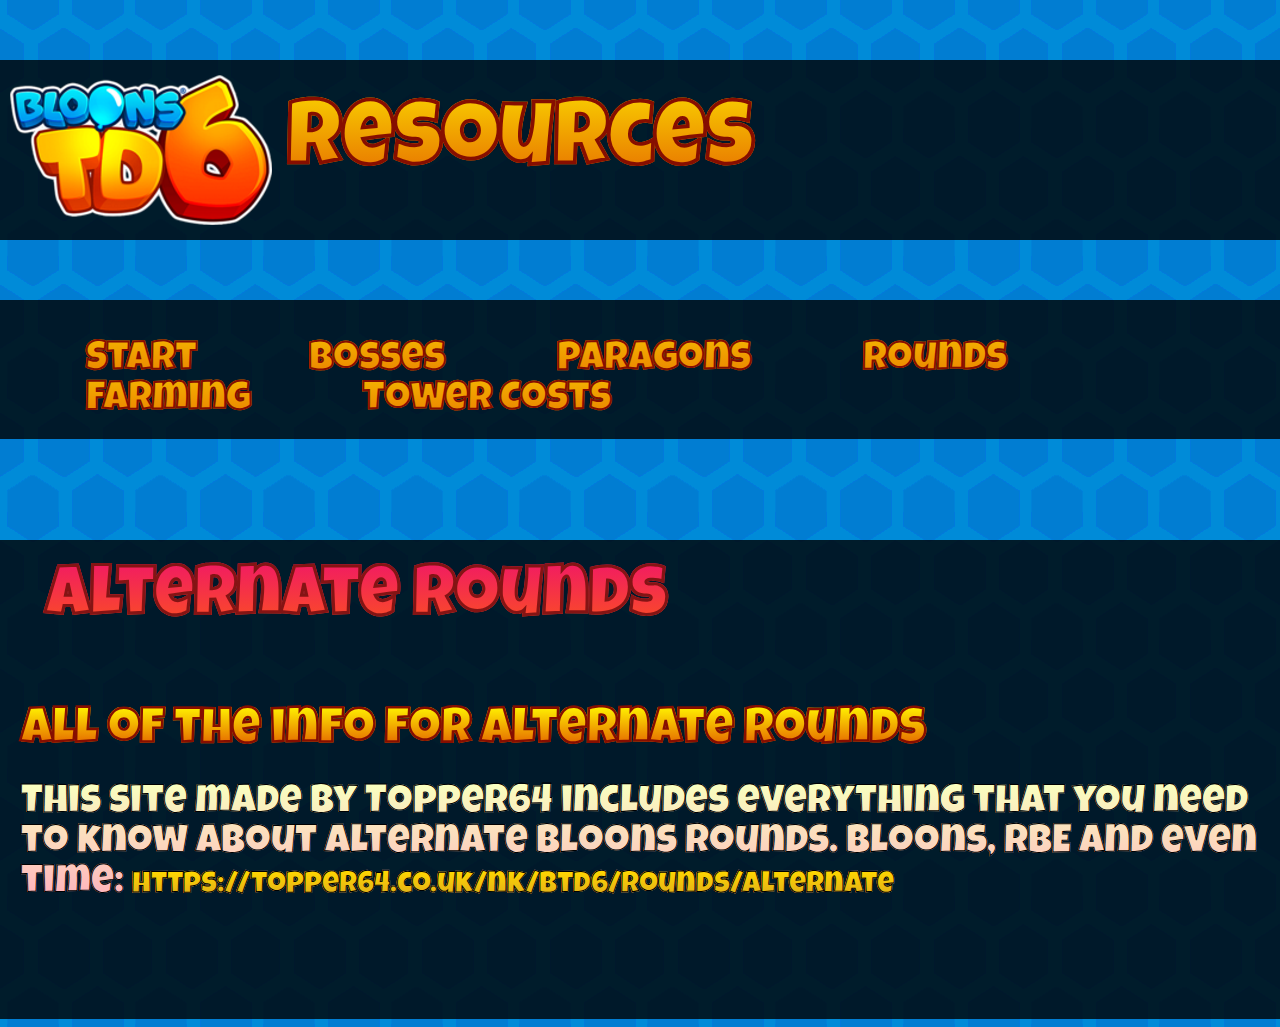
<file: alternate-rounds.html>
<!DOCTYPE html>
<html lang="en">
<head>
    <meta charset="UTF-8">
    <meta name="author" content="Olinequ">
    <meta name="keywords" content="BTD6, BloonsTD6, Bloons Tower Defence 6">
    <meta name="viewport" content="width=device-width, initial-scale=0.5, minimum-scale=0.5, maximum-scale=0.5, user-scalable=no">
    <meta name="viewport" content="height=device-height, initial-scale=0.22, minimum-scale=0.22, maximum-scale=0.22, user-scalable=no">
    <meta name="apple-mobile-web-app-capable" content="yes">
    <link rel="stylesheet" href="style.css">
    <title>BTD6 Resources</title>
</head>
<body onload="onload()">

<div id="naglowek">
    <div id="naglowek-logo">
        <img src="logo-fixed.png" alt="logo">
    </div>

    <div id="naglowek-tekst">
        <h1>Resources</h1>
    </div>
</div>

<div id="menu">
    <ul>
        <li>
            <a href="index.html">Start</a>
        </li>

        <li id="bosses-main">
            <a href="#" onclick="expandbosses()">Bosses</a>
            <ul id="bosses-suboptions">
                <li>
                    <a href="boss-hp-calculator.html" class="multiline">
Boss HP
Calculator
                    </a>
                </li>
                <li>
                    <a href="boss-health.html">Boss Health</a>
                </li>
                <li>
                    <a href="boss-rounds.html">Boss Rounds</a>
                </li>
                <li>
                    <a href="minimal-times-&-world-records.html">World Records</a>
                </li>
            </ul>
        </li>

        <li id="paragons-main">
            <a href="#" onclick="expandparagons()">Paragons</a>
            <ul id="paragons-suboptions">
                <li>
                    <a href="paragon-degree-calculator.html" class="multiline">
Paragon Degree
Calculator
                    </a>
                </li>
                <li>
                    <a href="paragon-cooldowns.html">Paragon Cooldowns</a>
                </li>
                <li>
                    <a href="paragon-damage.html">Paragon Damage</a>
                </li>
            </ul>
        </li>

        <li id="rounds-main">
            <a href="#" onclick="expandrounds()">Rounds</a>
            <ul id="rounds-suboptions">
                <li>
                    <a href="normal-rounds.html">Normal Rounds</a>
                </li>
                <li>
                    <a href="alternate-rounds.html">Alternate Rounds</a>
                </li>
                <li>
                    <a href="boss-rounds.html">Boss Rounds</a>
                </li>
            </ul>
        </li>

        <li id="farming-main">
            <a href="#" onclick="expandfarming()">Farming</a>
            <ul id="farming-suboptions">
                <li>
                    <a href="farms-&-boats-calculator.html" class="multiline">
Farms & Boats
Income Calculator
                    </a>
                </li>
            </ul>
        </li>

        <li>
            <a href="tower-costs.html">Tower Costs</a>
        </li>
    </ul>
</div>

<div id="content">
    <h1>Alternate Rounds</h1>
    <h2>All of the info for alternate rounds</h2>
    <p>This site made by Topper64 includes everything that you need to know about alternate bloons rounds. Bloons, RBE and even time:
        <a href="https://topper64.co.uk/nk/btd6/rounds/alternate" style="font-size: 30px" class="yellow">
            https://topper64.co.uk/nk/btd6/rounds/alternate
        </a>
</div>

<script src="script.js"></script>

</body>
</html>
</file>
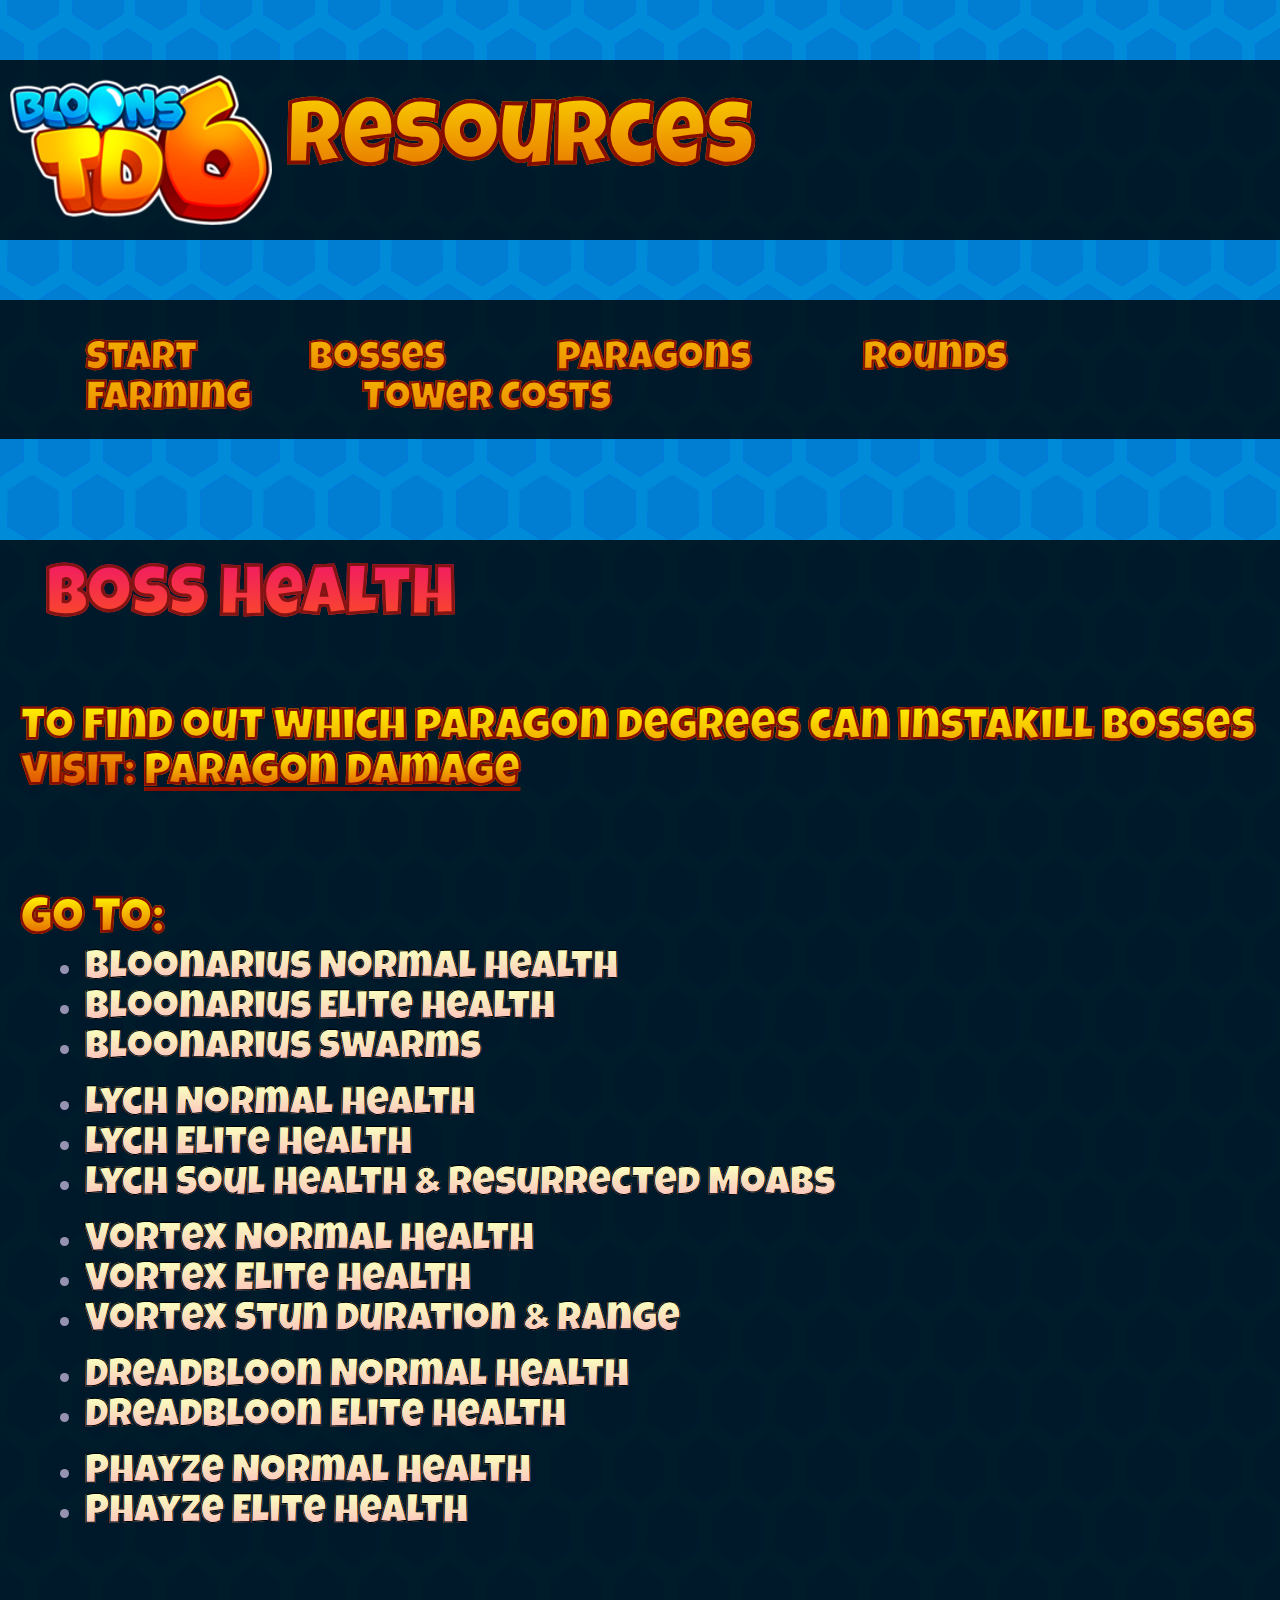
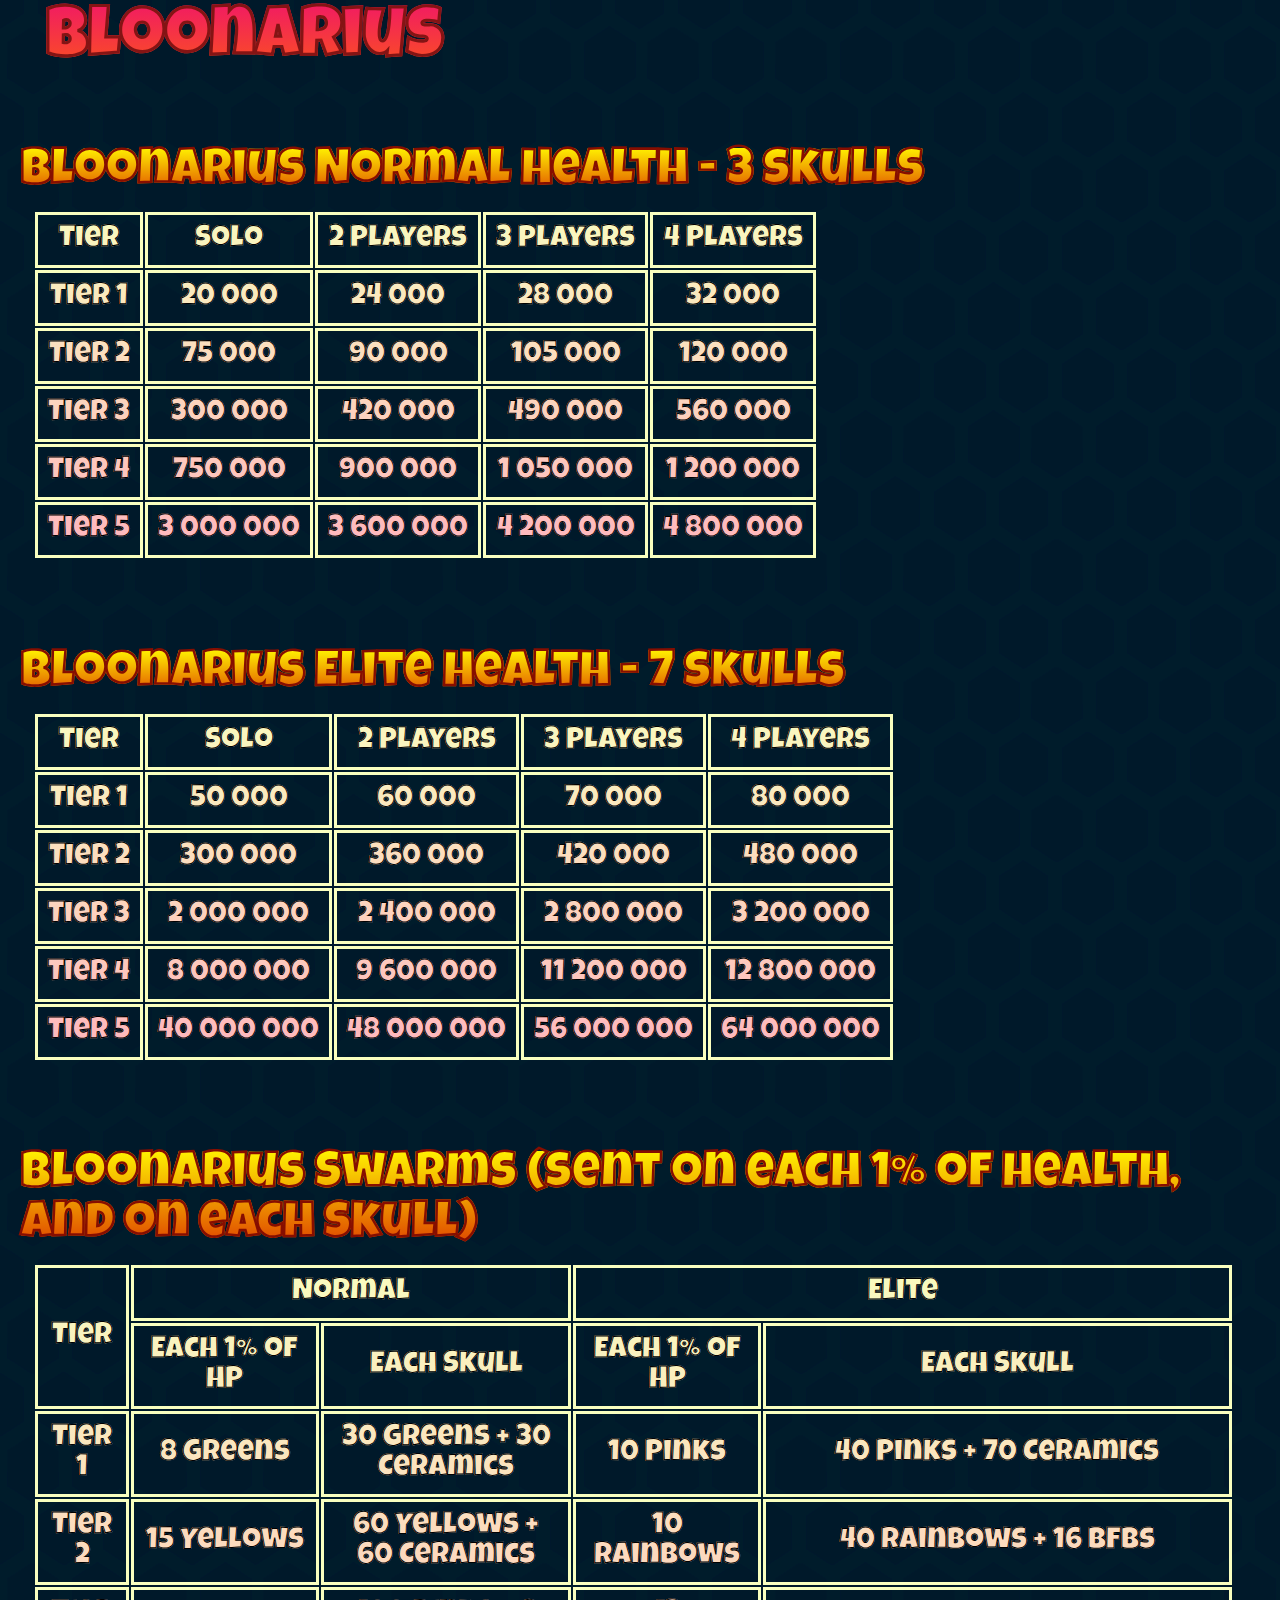
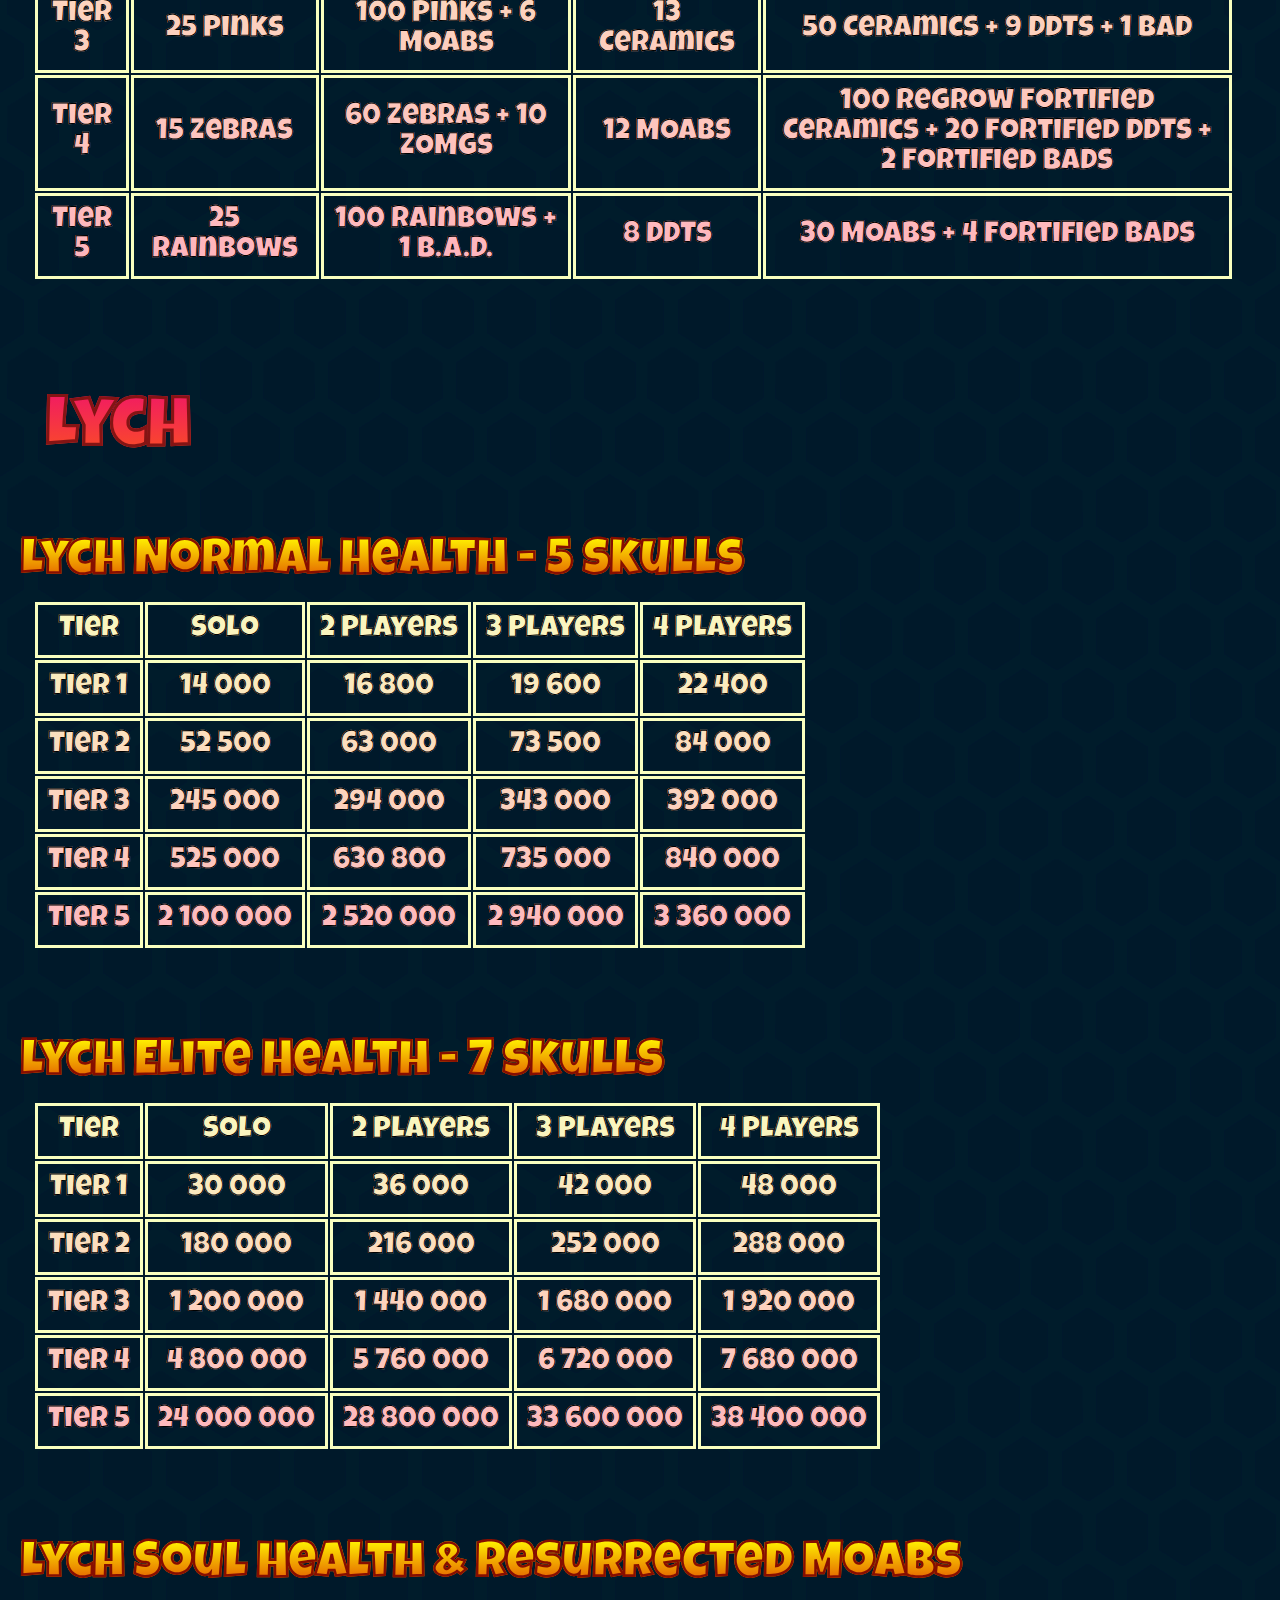
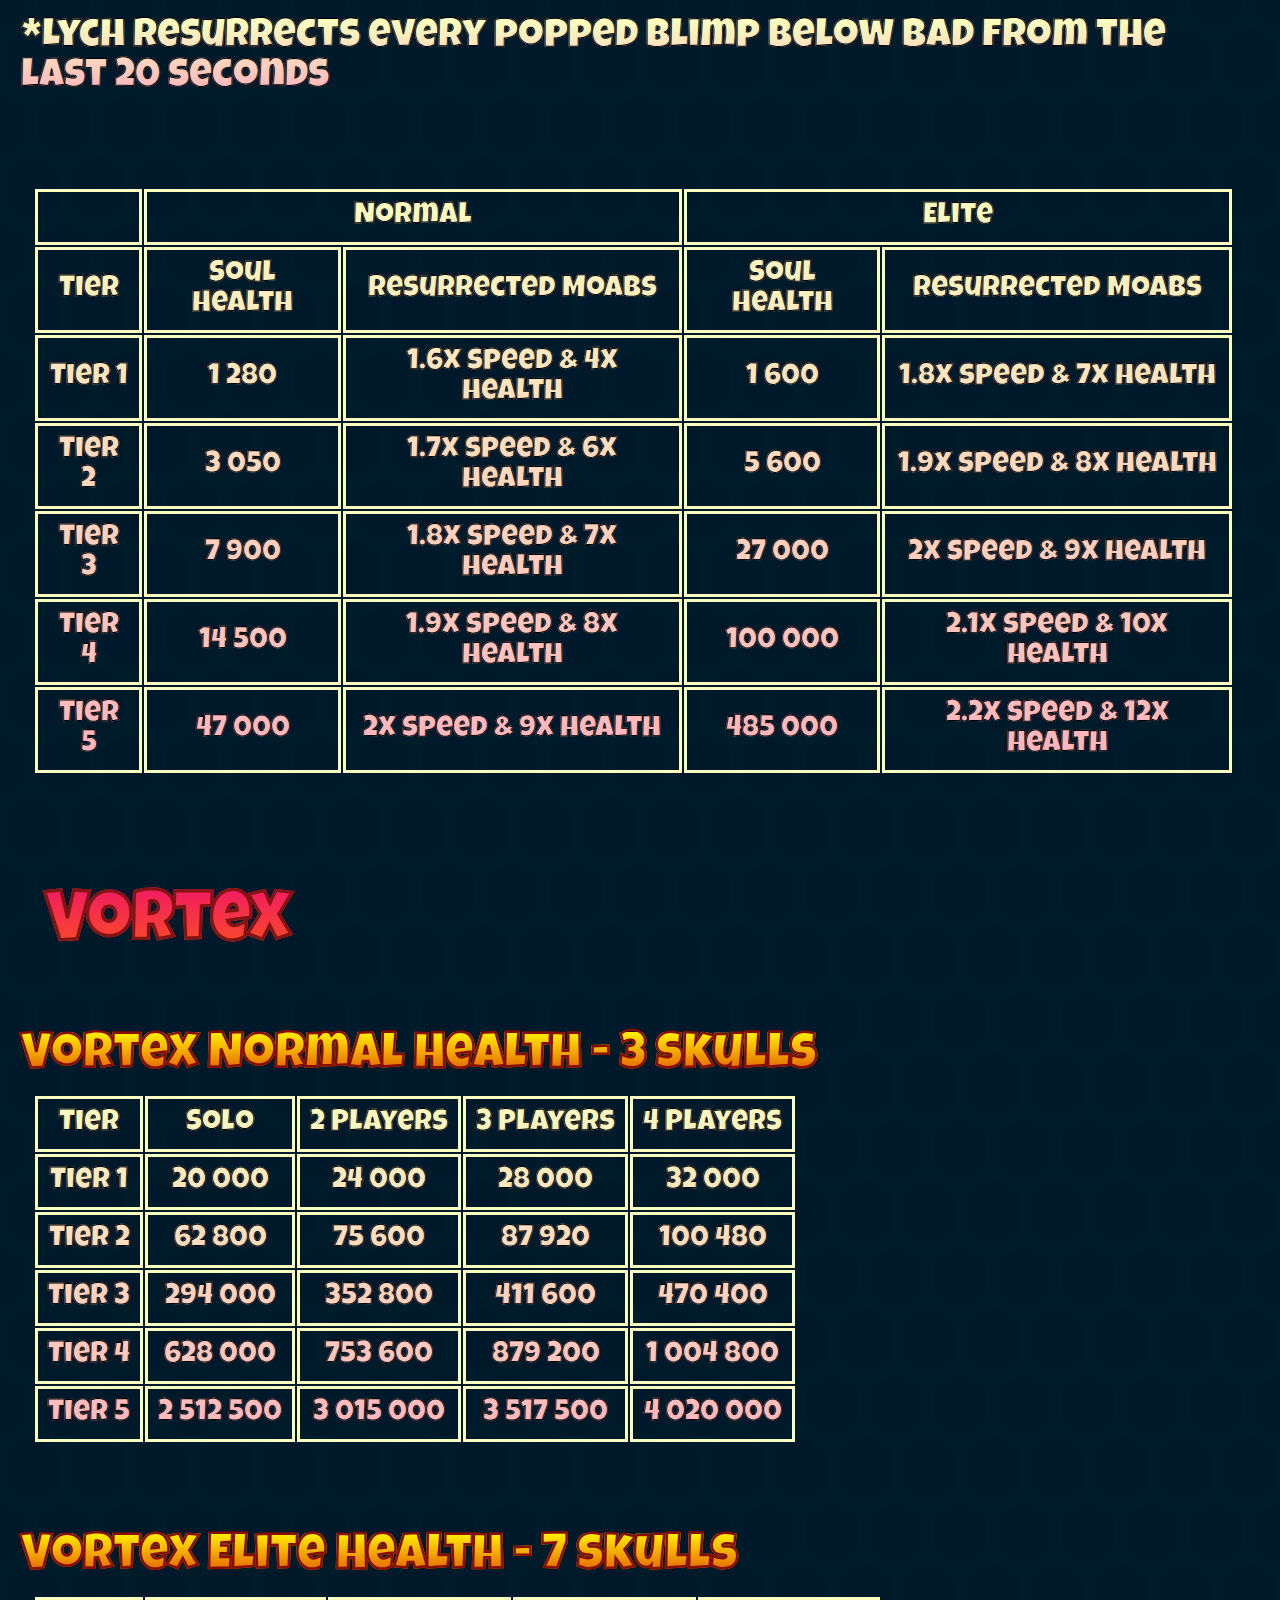
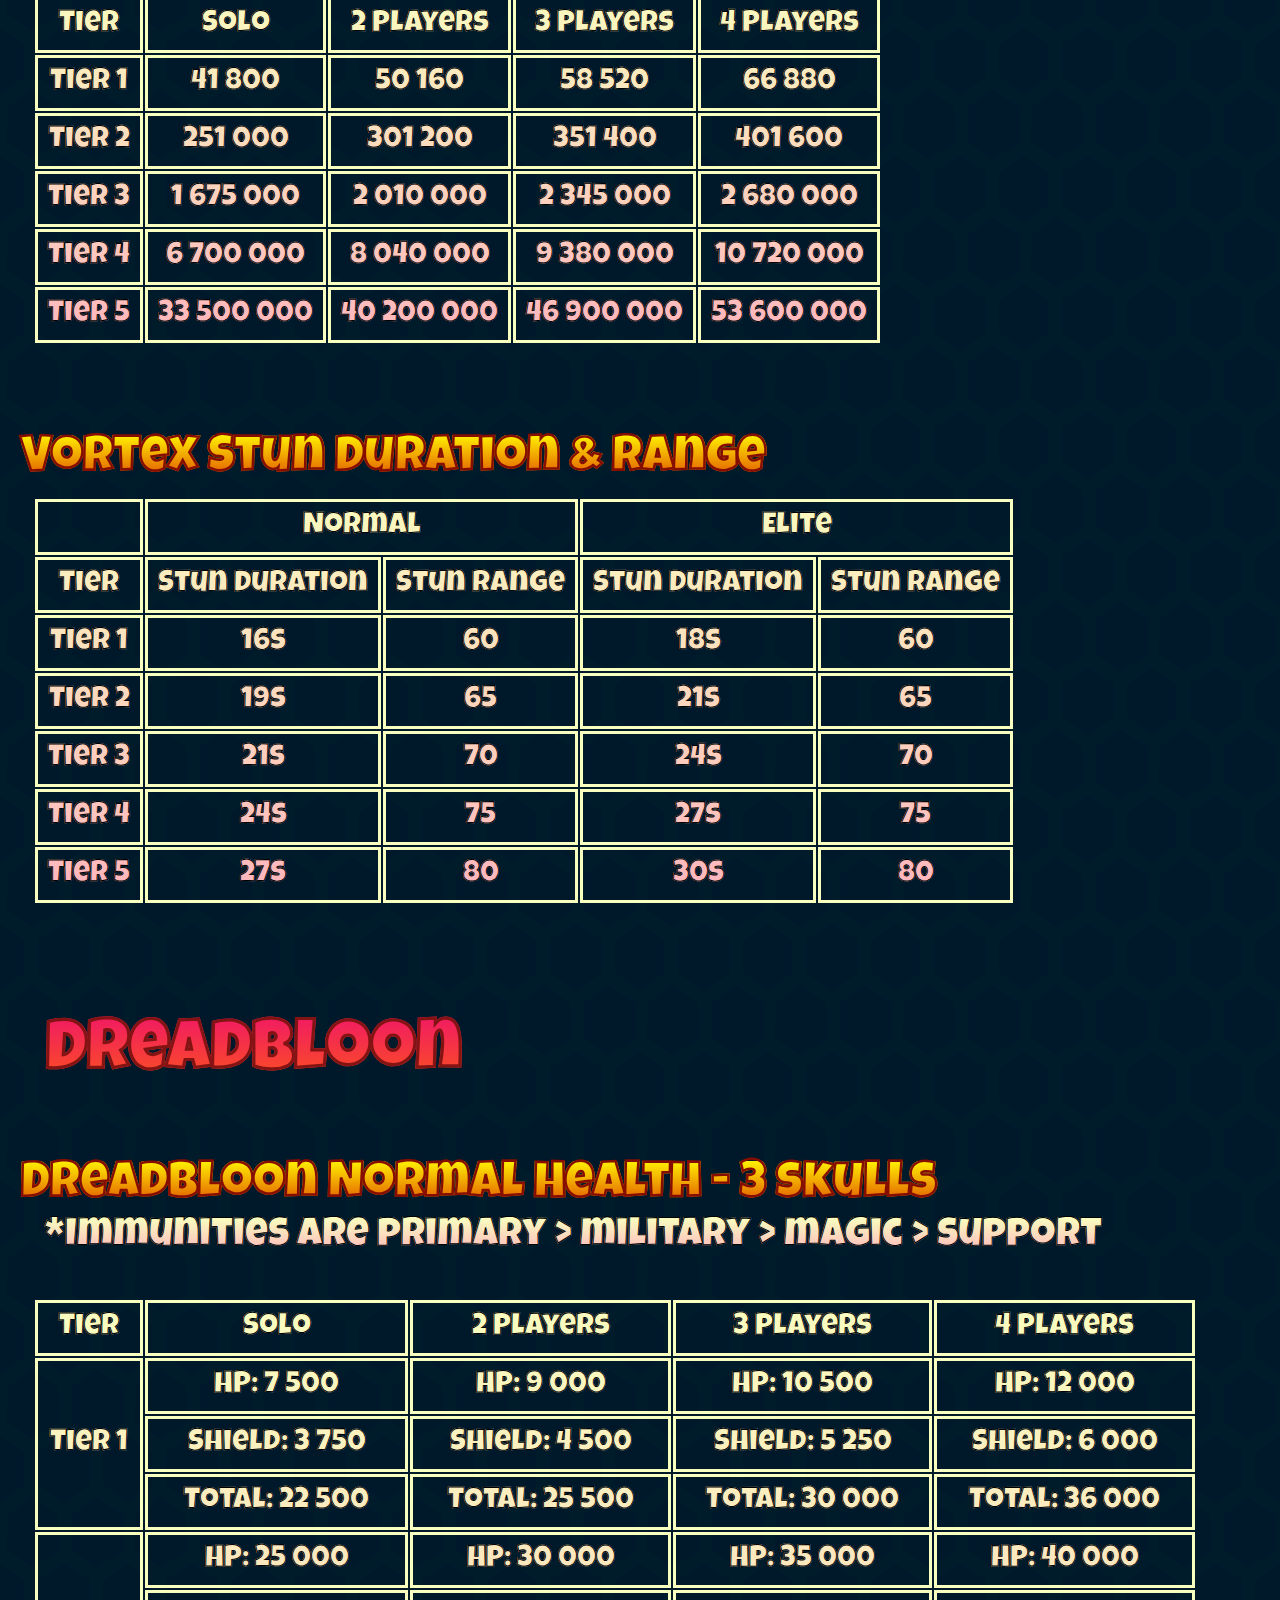
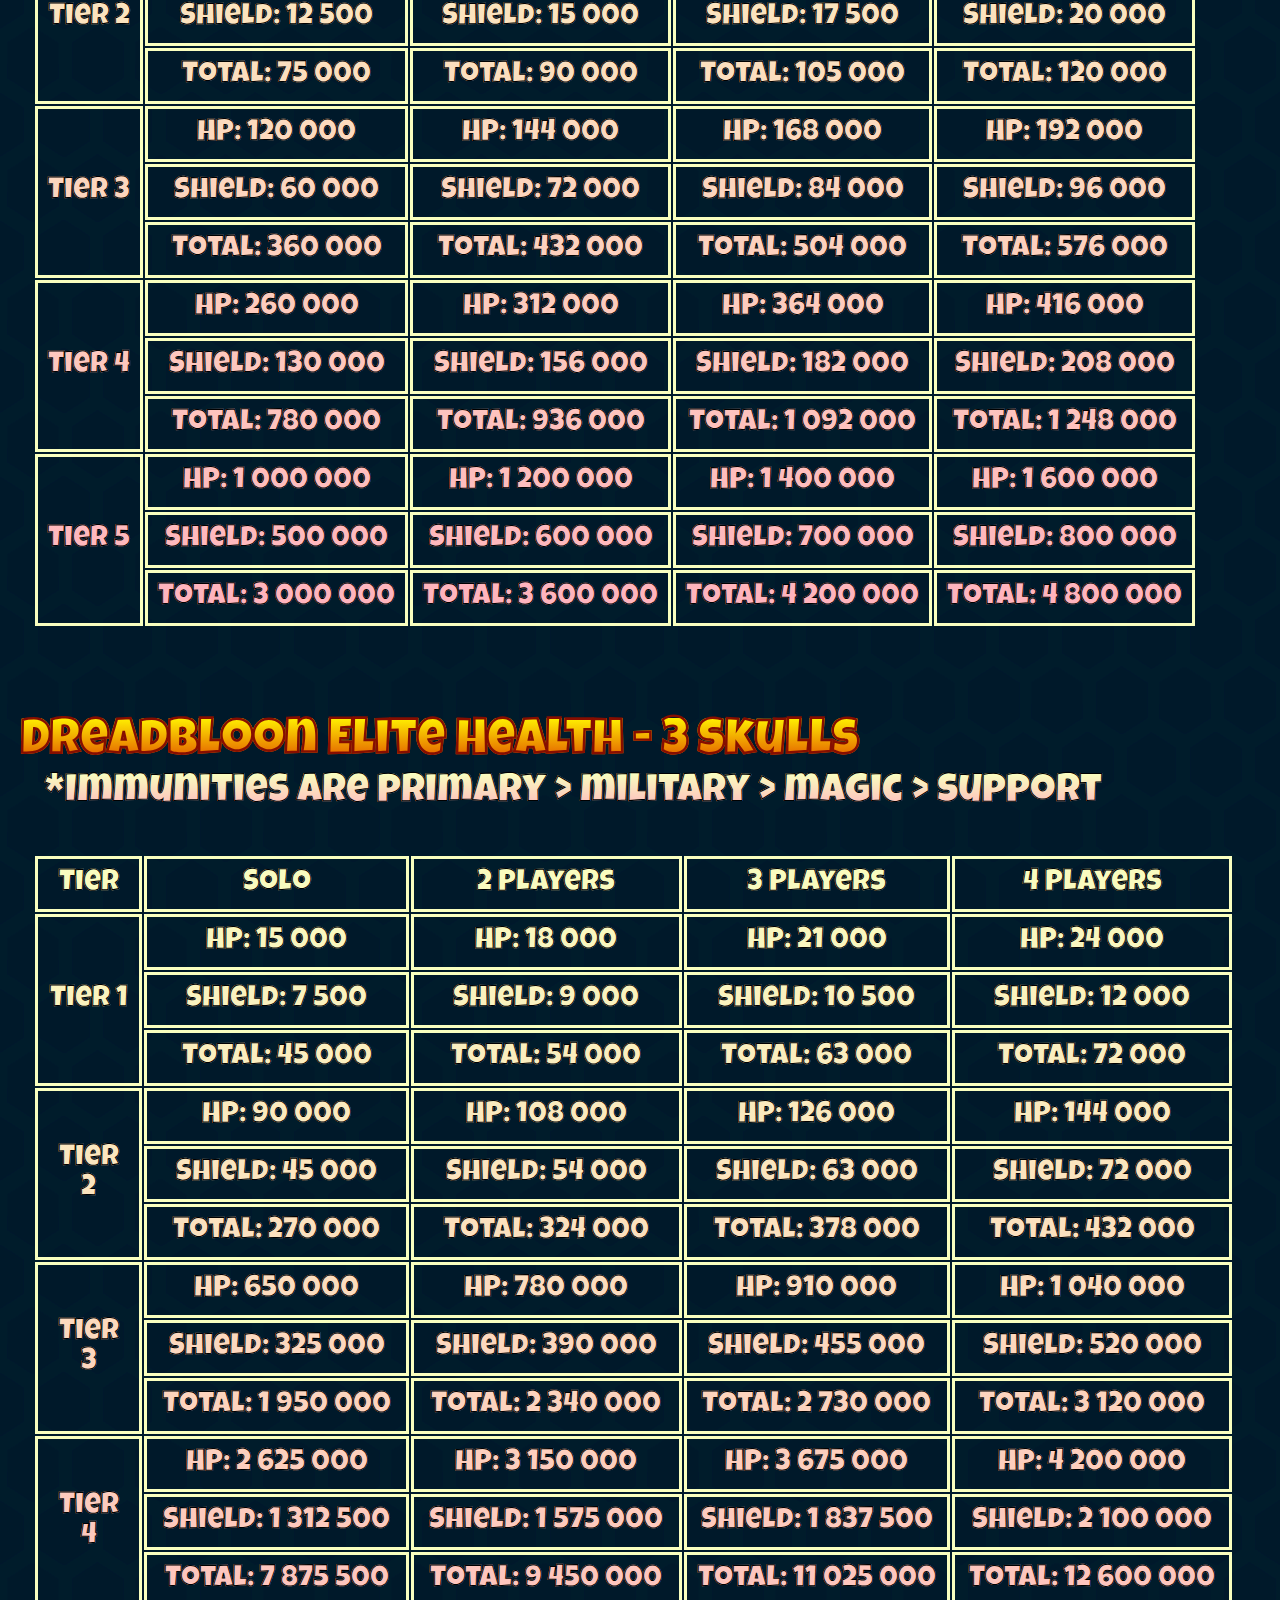
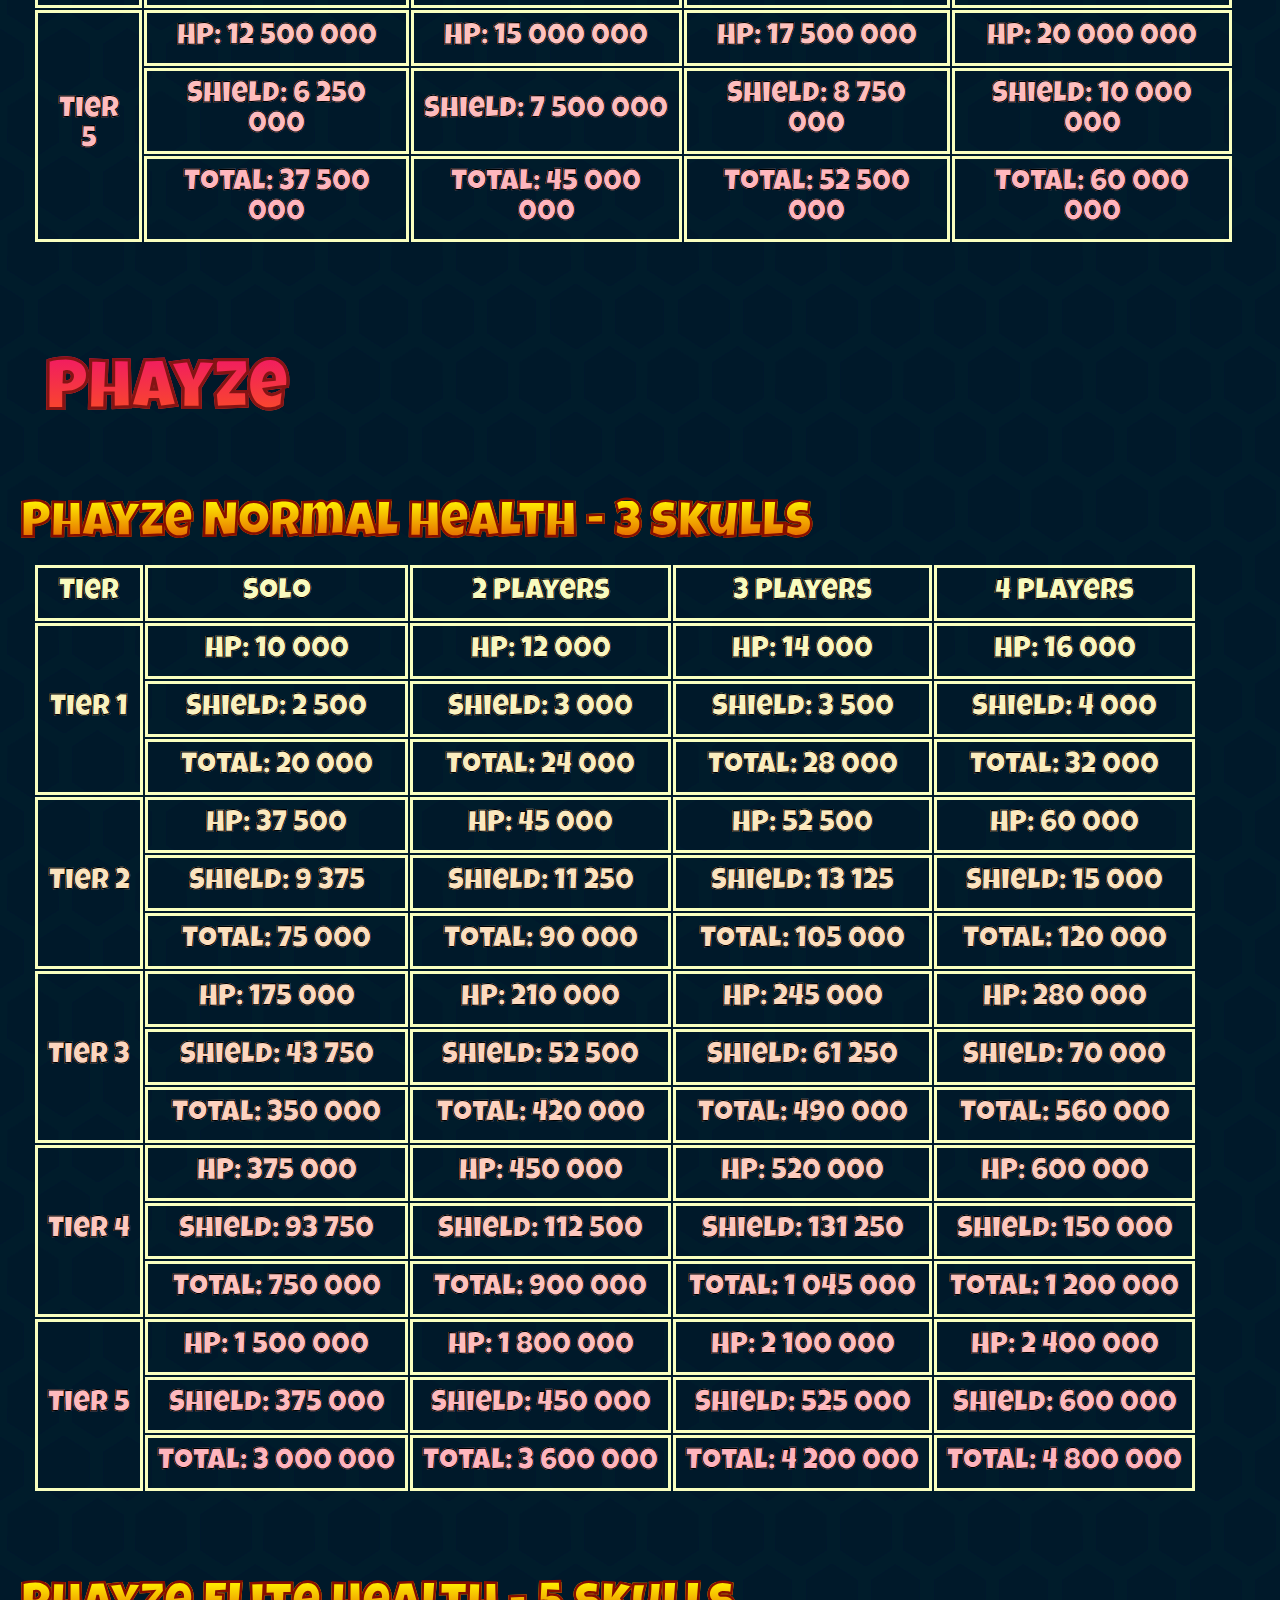
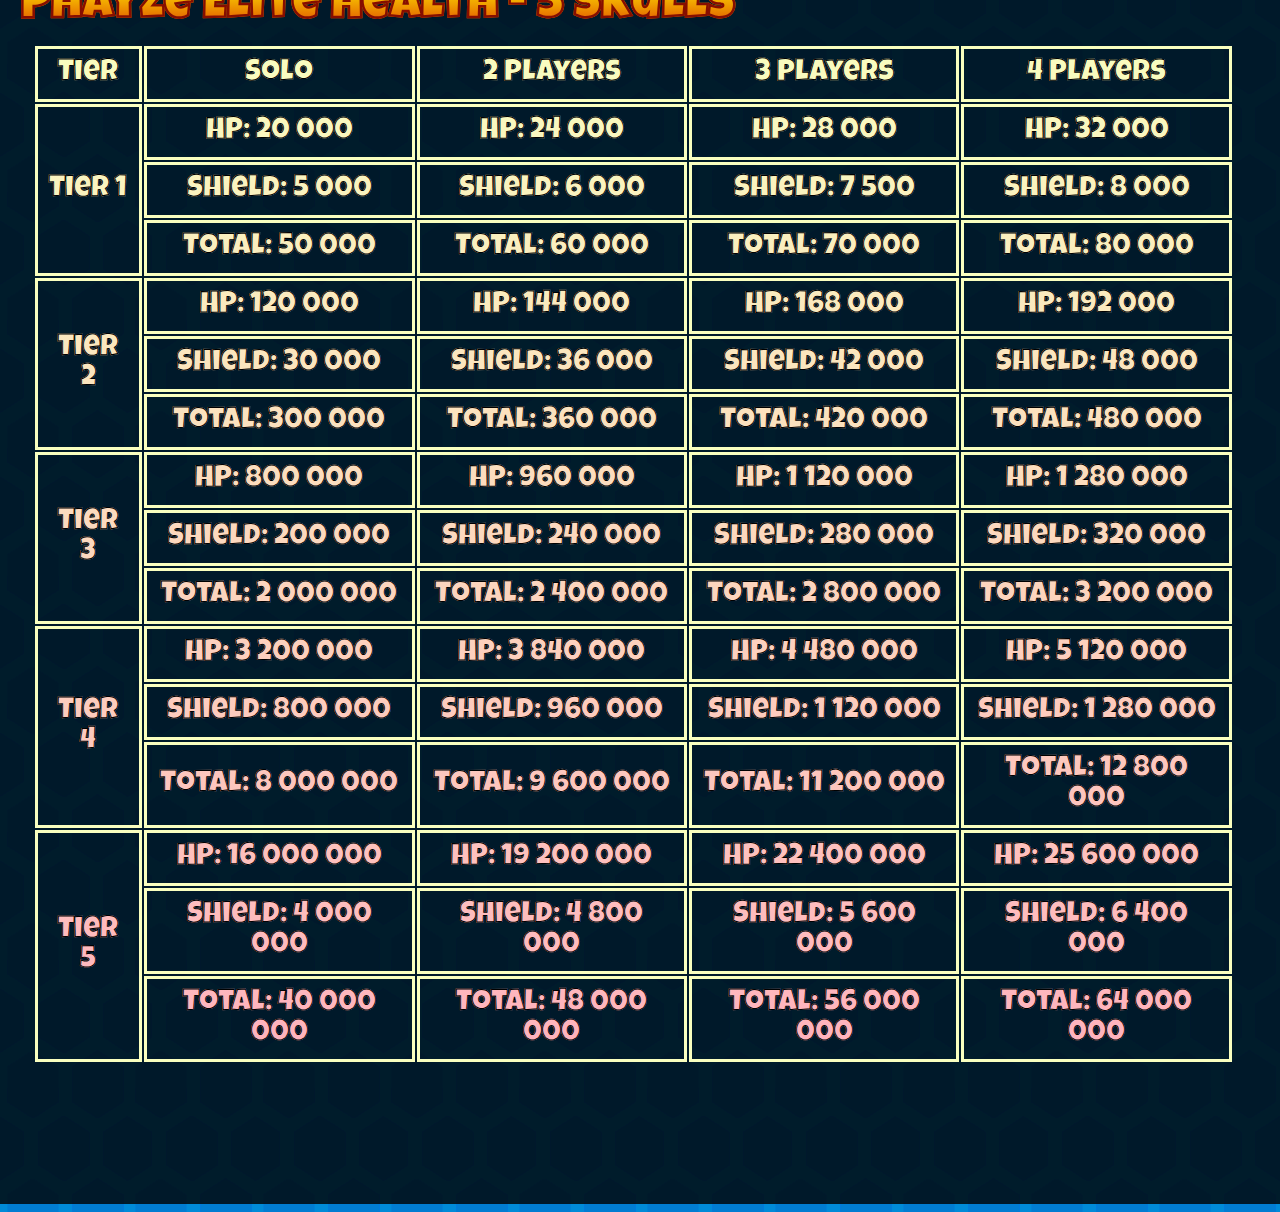
<file: boss-health.html>
<!DOCTYPE html>
<html lang="en">
<head>
    <meta charset="UTF-8">
    <meta name="author" content="Olinequ">
    <meta name="keywords" content="BTD6, BloonsTD6, Bloons Tower Defence 6">
    <meta name="viewport" content="width=device-width, initial-scale=0.5, minimum-scale=0.5, maximum-scale=0.5, user-scalable=no">
    <meta name="viewport" content="height=device-height, initial-scale=0.22, minimum-scale=0.22, maximum-scale=0.22, user-scalable=no">
    <meta name="apple-mobile-web-app-capable" content="yes">
    <link rel="stylesheet" href="style.css">
    <title>BTD6 Resources</title>
</head>
<body onload="onload()">

<div id="naglowek">
    <div id="naglowek-logo">
        <img src="logo-fixed.png" alt="logo">
    </div>

    <div id="naglowek-tekst">
        <h1>Resources</h1>
    </div>
</div>

<div id="menu">
    <ul>
        <li>
            <a href="index.html">Start</a>
        </li>

        <li id="bosses-main">
            <a href="#" onclick="expandbosses()">Bosses</a>
            <ul id="bosses-suboptions">
                <li>
                    <a href="boss-hp-calculator.html" class="multiline">
Boss HP
Calculator
                    </a>
                </li>
                <li>
                    <a href="boss-health.html">Boss Health</a>
                </li>
                <li>
                    <a href="boss-rounds.html">Boss Rounds</a>
                </li>
                <li>
                    <a href="minimal-times-&-world-records.html">World Records</a>
                </li>
            </ul>
        </li>

        <li id="paragons-main">
            <a href="#" onclick="expandparagons()">Paragons</a>
            <ul id="paragons-suboptions">
                <li>
                    <a href="paragon-degree-calculator.html" class="multiline">
Paragon Degree
Calculator
                    </a>
                </li>
                <li>
                    <a href="paragon-cooldowns.html">Paragon Cooldowns</a>
                </li>
                <li>
                    <a href="paragon-damage.html">Paragon Damage</a>
                </li>
            </ul>
        </li>

        <li id="rounds-main">
            <a href="#" onclick="expandrounds()">Rounds</a>
            <ul id="rounds-suboptions">
                <li>
                    <a href="normal-rounds.html">Normal Rounds</a>
                </li>
                <li>
                    <a href="alternate-rounds.html">Alternate Rounds</a>
                </li>
                <li>
                    <a href="boss-rounds.html">Boss Rounds</a>
                </li>
            </ul>
        </li>

        <li id="farming-main">
            <a href="#" onclick="expandfarming()">Farming</a>
            <ul id="farming-suboptions">
                <li>
                    <a href="farms-&-boats-calculator.html" class="multiline">
Farms & Boats
Income Calculator
                    </a>
                </li>
            </ul>
        </li>

        <li>
            <a href="tower-costs.html">Tower Costs</a>
        </li>
    </ul>
</div>

<div id="content">
    <h1>Boss Health</h1>


    <h2 style="font-size: 45px; margin-bottom: 100px">To Find out which paragon degrees can instakill bosses visit: <a href="paragon-damage.html">Paragon Damage</a></h2>

    <h2>Go To:</h2>
    <ul>
        <li><a href="#bl-n-h">Bloonarius Normal Health</a></li>
        <li><a href="#bl-e-h">Bloonarius Elite Health</a></li>
        <li><a href="#bl-s">Bloonarius Swarms</a></li>
    </ul>
    <ul>
        <li><a href="#ly-n-h">Lych Normal Health</a></li>
        <li><a href="#ly-e-h">Lych Elite Health</a></li>
        <li><a href="#ly-s-h">Lych Soul Health & Resurrected Moabs</a></li>
    </ul>
    <ul>
        <li><a href="#vo-n-h">Vortex Normal Health</a></li>
        <li><a href="#vo-e-h">Vortex Elite Health</a></li>
        <li><a href="#vo-s-d">Vortex Stun Duration & Range</a></li>
    </ul>
    <ul>
        <li><a href="#dr-n-h">Dreadbloon Normal Health</a></li>
        <li><a href="#dr-e-h">Dreadbloon Elite Health</a></li>
    </ul>
    <ul>
        <li><a href="#ph-n-h">Phayze Normal Health</a></li>
        <li><a href="#ph-e-h">Phayze Elite Health</a></li>
    </ul>

    <h1>Bloonarius</h1>
    <h2 id="bl-n-h">Bloonarius Normal Health - 3 skulls</h2>
    <table>
        <tr>
            <td>Tier</td><td>Solo</td><td>2 Players</td><td>3 Players</td><td>4 Players</td>
        </tr>
        <tr>
            <td>Tier 1</td> <td>20 000</td> <td>24 000</td> <td>28 000</td> <td>32 000</td>
        </tr>
        <tr>
            <td>Tier 2</td> <td>75 000</td> <td>90 000</td> <td>105 000</td> <td>120 000</td>
        </tr>
        <tr>
            <td>Tier 3</td> <td>300 000</td> <td>420 000</td> <td>490 000</td> <td>560 000</td>
        </tr>
        <tr>
            <td>Tier 4</td> <td>750 000</td> <td>900 000</td> <td>1 050 000</td> <td>1 200 000</td>
        </tr>
        <tr>
            <td>Tier 5</td> <td>3 000 000</td> <td>3 600 000</td> <td>4 200 000</td> <td>4 800 000</td>
        </tr>
    </table>

    <h2 id="bl-e-h">Bloonarius Elite Health - 7 skulls</h2>
    <table>
        <tr>
            <td>Tier</td><td>Solo</td><td>2 Players</td><td>3 Players</td><td>4 Players</td>
        </tr>
        <tr>
            <td>Tier 1</td> <td>50 000</td> <td>60 000</td> <td>70 000</td> <td>80 000</td>
        </tr>
        <tr>
            <td>Tier 2</td> <td>300 000</td> <td>360 000</td> <td>420 000</td> <td>480 000</td>
        </tr>
        <tr>
            <td>Tier 3</td> <td>2 000 000</td> <td>2 400 000</td> <td>2 800 000</td> <td>3 200 000</td>
        </tr>
        <tr>
            <td>Tier 4</td> <td>8 000 000</td> <td>9 600 000</td> <td>11 200 000</td> <td>12 800 000</td>
        </tr>
        <tr>
            <td>Tier 5</td> <td>40 000 000</td> <td>48 000 000</td> <td>56 000 000</td> <td>64 000 000</td>
        </tr>
    </table>

    <h2 id="bl-s">Bloonarius Swarms (sent on each 1% of health, and on each skull)</h2>
    <table>
        <tr>
            <td rowspan="2">Tier</td><td colspan="2">Normal</td><td colspan="2">Elite</td>
        </tr>
        <tr>
            <td>Each 1% of HP</td> <td>Each Skull</td> <td>Each 1% of HP</td> <td>Each Skull</td>
        </tr>
        <tr>
            <td>Tier 1</td> <td>8 Greens</td> <td>30 Greens + 30 Ceramics</td> <td>10 Pinks</td> <td>40 Pinks + 70 Ceramics</td>
        </tr>
        <tr>
            <td>Tier 2</td> <td>15 Yellows</td> <td>60 Yellows + 60 Ceramics</td> <td>10 Rainbows</td> <td>40 Rainbows + 16 BFBs</td>
        </tr>
        <tr>
            <td>Tier 3</td> <td>25 Pinks</td> <td>100 Pinks + 6 MOABs</td> <td>13 Ceramics</td> <td>50 Ceramics + 9 DDTs + 1 BAD</td>
        </tr>
        <tr>
            <td>Tier 4</td> <td>15 Zebras</td> <td>60 Zebras + 10 ZOMGs</td> <td>12 MOABs</td> <td>100 Regrow Fortified Ceramics + 20 Fortified DDTs + 2 Fortified BADs</td>
        </tr>
        <tr>
            <td>Tier 5</td> <td>25 Rainbows</td> <td>100 Rainbows + 1 B.A.D.</td> <td>8 DDTs</td> <td>30 MOABs + 4 Fortified BADs</td>
        </tr>
    </table>


    <h1>Lych</h1>
    <h2 id="ly-n-h">Lych Normal Health - 5 skulls</h2>
    <table>
        <tr>
            <td>Tier</td><td>Solo</td><td>2 Players</td><td>3 Players</td><td>4 Players</td>
        </tr>
        <tr>
            <td>Tier 1</td> <td>14 000</td> <td>16 800</td> <td>19 600</td> <td>22 400</td>
        </tr>
        <tr>
            <td>Tier 2</td> <td>52 500</td> <td>63 000</td> <td>73 500</td> <td>84 000</td>
        </tr>
        <tr>
            <td>Tier 3</td> <td>245 000</td> <td>294 000</td> <td>343 000</td> <td>392 000</td>
        </tr>
        <tr>
            <td>Tier 4</td> <td>525 000</td> <td>630 800</td> <td>735 000</td> <td>840 000</td>
        </tr>
        <tr>
            <td>Tier 5</td> <td>2 100 000</td> <td>2 520 000</td> <td>2 940 000</td> <td>3 360 000</td>
        </tr>
    </table>

    <h2 id="ly-e-h">Lych Elite Health - 7 skulls</h2>
    <table>
        <tr>
            <td>Tier</td><td>Solo</td><td>2 Players</td><td>3 Players</td><td>4 Players</td>
        </tr>
        <tr>
            <td>Tier 1</td> <td>30 000</td> <td>36 000</td> <td>42 000</td> <td>48 000</td>
        </tr>
        <tr>
            <td>Tier 2</td> <td>180 000</td> <td>216 000</td> <td>252 000</td> <td>288 000</td>
        </tr>
        <tr>
            <td>Tier 3</td> <td>1 200 000</td> <td>1 440 000</td> <td>1 680 000</td> <td>1 920 000</td>
        </tr>
        <tr>
            <td>Tier 4</td> <td>4 800 000</td> <td>5 760 000</td> <td>6 720 000</td> <td>7 680 000</td>
        </tr>
        <tr>
            <td>Tier 5</td> <td>24 000 000</td> <td>28 800 000</td> <td>33 600 000</td> <td>38 400 000</td>
        </tr>
    </table>

    <h2 id="ly-s-h">Lych Soul Health & Resurrected Moabs</h2>
    <p>*Lych resurrects every popped blimp below BAD from the last 20 seconds</p>
    <table>
        <tr>
            <td></td><td colspan="2">Normal</td><td colspan="2">Elite</td>
        </tr>
        <tr>
            <td>Tier</td><td>Soul Health</td><td>Resurrected Moabs</td><td>Soul Health</td><td>Resurrected Moabs</td>
        </tr>
        <tr>
            <td>Tier 1</td> <td>1 280</td> <td>1.6x speed & 4x health</td> <td>1 600</td> <td>1.8x speed & 7x health</td>
        </tr>
        <tr>
            <td>Tier 2</td> <td>3 050</td> <td>1.7x speed & 6x health</td> <td>5 600</td> <td>1.9x speed & 8x health</td>
        </tr>
        <tr>
            <td>Tier 3</td> <td>7 900</td> <td>1.8x speed & 7x health</td> <td>27 000</td> <td>2x speed & 9x health</td>
        </tr>
        <tr>
            <td>Tier 4</td> <td>14 500</td> <td>1.9x speed & 8x health</td> <td>100 000</td> <td>2.1x speed & 10x health</td>
        </tr>
        <tr>
            <td>Tier 5</td> <td>47 000</td> <td>2x speed & 9x health</td> <td>485 000</td> <td>2.2x speed & 12x health</td>
        </tr>
    </table>

    <h1>Vortex</h1>
    <h2 id="vo-n-h">Vortex Normal Health - 3 skulls</h2>
    <table>
        <tr>
            <td>Tier</td><td>Solo</td><td>2 Players</td><td>3 Players</td><td>4 Players</td>
        </tr>
        <tr>
            <td>Tier 1</td> <td>20 000</td> <td>24 000</td> <td>28 000</td> <td>32 000</td>
        </tr>
        <tr>
            <td>Tier 2</td> <td>62 800</td> <td>75 600</td> <td>87 920</td> <td>100 480</td>
        </tr>
        <tr>
            <td>Tier 3</td> <td>294 000</td> <td>352 800</td> <td>411 600</td> <td>470 400</td>
        </tr>
        <tr>
            <td>Tier 4</td> <td>628 000</td> <td>753 600</td> <td>879 200</td> <td>1 004 800</td>
        </tr>
        <tr>
            <td>Tier 5</td> <td>2 512 500</td> <td>3 015 000</td> <td>3 517 500</td> <td>4 020 000</td>
        </tr>
    </table>

    <h2 id="vo-e-h">Vortex Elite Health - 7 skulls</h2>
    <table>
        <tr>
            <td>Tier</td><td>Solo</td><td>2 Players</td><td>3 Players</td><td>4 Players</td>
        </tr>
        <tr>
            <td>Tier 1</td> <td>41 800</td> <td>50 160</td> <td>58 520</td> <td>66 880</td>
        </tr>
        <tr>
            <td>Tier 2</td> <td>251 000</td> <td>301 200</td> <td>351 400</td> <td>401 600</td>
        </tr>
        <tr>
            <td>Tier 3</td> <td>1 675 000</td> <td>2 010 000</td> <td>2 345 000</td> <td>2 680 000</td>
        </tr>
        <tr>
            <td>Tier 4</td> <td>6 700 000</td> <td>8 040 000</td> <td>9 380 000</td> <td>10 720 000</td>
        </tr>
        <tr>
            <td>Tier 5</td> <td>33 500 000</td> <td>40 200 000</td> <td>46 900 000</td> <td>53 600 000</td>
        </tr>
    </table>

    <h2 id="vo-s-d">Vortex Stun Duration & Range</h2>
    <table>
        <tr>
            <td></td><td colspan="2">Normal</td><td colspan="2">Elite</td>
        </tr>
        <tr>
            <td>Tier</td> <td>Stun Duration</td> <td>Stun Range</td> <td>Stun Duration</td> <td>Stun Range</td>
        </tr>
        <tr>
            <td>Tier 1</td> <td>16s</td> <td>60</td> <td>18s</td> <td>60</td>
        </tr>
        <tr>
            <td>Tier 2</td> <td>19s</td> <td>65</td> <td>21s</td> <td>65</td>
        </tr>
        <tr>
            <td>Tier 3</td> <td>21s</td> <td>70</td> <td>24s</td> <td>70</td>
        </tr>
        <tr>
            <td>Tier 4</td> <td>24s</td> <td>75</td> <td>27s</td> <td>75</td>
        </tr>
        <tr>
            <td>Tier 5</td> <td>27s</td> <td>80</td> <td>30s</td> <td>80</td>
        </tr>


    </table>

    <h1>Dreadbloon</h1>
    <h2 id="dr-n-h">Dreadbloon Normal Health - 3 skulls</h2>

    <ul>
        <li style="list-style-type: none; margin-left: 0.7%; margin-top: 1.5%">*Immunities are primary > military > magic > support</li>
    </ul>

    <table>
        <tr>
            <td>Tier</td><td>Solo</td><td>2 Players</td><td>3 Players</td><td>4 Players</td>
        </tr>



        <tr>
            <td rowspan="3">Tier 1</td> <td>HP: 7 500</td> <td>HP: 9 000</td> <td>HP: 10 500</td> <td>HP: 12 000</td>
        </tr>
        <tr>
            <td>Shield: 3 750</td> <td>Shield: 4 500</td> <td>Shield: 5 250</td> <td>Shield: 6 000</td>
        </tr>
        <tr>
            <td>Total: 22 500</td> <td>Total: 25 500</td> <td>Total: 30 000</td> <td>Total: 36 000</td>
        </tr>



        <tr>
            <td rowspan="3">Tier 2</td> <td>HP: 25 000</td> <td>HP: 30 000</td> <td>HP: 35 000</td> <td>HP: 40 000</td>
        </tr>
        <tr>
            <td>Shield: 12 500</td> <td>Shield: 15 000</td> <td>Shield: 17 500</td> <td>Shield: 20 000</td>
        </tr>
        <tr>
            <td>Total: 75 000</td> <td>Total: 90 000</td> <td>Total: 105 000</td> <td>Total: 120 000</td>
        </tr>



        <tr>
            <td rowspan="3">Tier 3</td> <td>HP: 120 000</td> <td>HP: 144 000</td> <td>HP: 168 000</td> <td>HP: 192 000</td>
        </tr>
        <tr>
            <td>Shield: 60 000</td> <td>Shield: 72 000</td> <td>Shield: 84 000</td> <td>Shield: 96 000</td>
        </tr>
        <tr>
            <td>Total: 360 000</td> <td>Total: 432 000</td> <td>Total: 504 000</td> <td>Total: 576 000</td>
        </tr>



        <tr>
            <td rowspan="3">Tier 4</td> <td>HP: 260 000</td> <td>HP: 312 000</td> <td>HP: 364 000</td> <td>HP: 416 000</td>
        </tr>
        <tr>
            <td>Shield: 130 000</td> <td>Shield: 156 000</td> <td>Shield: 182 000</td> <td>Shield: 208 000</td>
        </tr>
        <tr>
            <td>Total: 780 000</td> <td>Total: 936 000</td> <td>Total: 1 092 000</td> <td>Total: 1 248 000</td>
        </tr>



        <tr>
            <td rowspan="3">Tier 5</td> <td>HP: 1 000 000</td> <td>HP: 1 200 000</td> <td>HP: 1 400 000</td> <td>HP: 1 600 000</td>
        </tr>
        <tr>
            <td>Shield: 500 000</td> <td>Shield: 600 000</td> <td>Shield: 700 000</td> <td>Shield: 800 000</td>
        </tr>
        <tr>
            <td>Total: 3 000 000</td> <td>Total: 3 600 000</td> <td>Total: 4 200 000</td> <td>Total: 4 800 000</td>
        </tr>



    </table>

    <h2 id="dr-e-h">Dreadbloon Elite Health - 3 skulls</h2>

    <ul>
        <li style="list-style-type: none; margin-left: 0.7%; margin-top: 1.5%">*Immunities are primary > military > magic > support</li>
    </ul>

    <table>



        <tr>
            <td>Tier</td><td>Solo</td><td>2 Players</td><td>3 Players</td><td>4 Players</td>
        </tr>
        <tr>
            <td rowspan="3">Tier 1</td> <td>HP: 15 000</td> <td>HP: 18 000</td> <td>HP: 21 000</td> <td>HP: 24 000</td>
        </tr>
        <tr>
            <td>Shield: 7 500</td> <td>Shield: 9 000</td> <td>Shield: 10 500</td> <td>Shield: 12 000</td>
        </tr>
        <tr>
            <td>Total: 45 000</td> <td>Total: 54 000</td> <td>Total: 63 000</td> <td>Total: 72 000</td>
        </tr>



        <tr>
            <td rowspan="3">Tier 2</td> <td>HP: 90 000</td> <td>HP: 108 000</td> <td>HP: 126 000</td> <td>HP: 144 000</td>
        </tr>
        <tr>
            <td>Shield: 45 000</td> <td>Shield: 54 000</td> <td>Shield: 63 000</td> <td>Shield: 72 000</td>
        </tr>
        <tr>
            <td>Total: 270 000</td> <td>Total: 324 000</td> <td>Total: 378 000</td> <td>Total: 432 000</td>
        </tr>



        <tr>
            <td rowspan="3">Tier 3</td> <td>HP: 650 000</td> <td>HP: 780 000</td> <td>HP: 910 000</td> <td>HP: 1 040 000</td>
        </tr>
        <tr>
            <td>Shield: 325 000</td> <td>Shield: 390 000</td> <td>Shield: 455 000</td> <td>Shield: 520 000</td>
        </tr>
        <tr>
            <td>Total: 1 950 000</td> <td>Total: 2 340 000</td> <td>Total: 2 730 000</td> <td>Total: 3 120 000</td>
        </tr>



        <tr>
            <td rowspan="3">Tier 4</td> <td>HP: 2 625 000</td> <td>HP: 3 150 000</td> <td>HP: 3 675 000</td> <td>HP: 4 200 000</td>
        </tr>
        <tr>
            <td>Shield: 1 312 500</td> <td>Shield: 1 575 000</td> <td>Shield: 1 837 500</td> <td>Shield: 2 100 000</td>
        </tr>
        <tr>
            <td>Total: 7 875 500</td> <td>Total: 9 450 000</td> <td>Total: 11 025 000</td> <td>Total: 12 600 000</td>
        </tr>



        <tr>
            <td rowspan="3">Tier 5</td> <td>HP: 12 500 000</td> <td>HP: 15 000 000</td> <td>HP: 17 500 000</td> <td>HP: 20 000 000</td>
        </tr>
        <tr>
            <td>Shield: 6 250 000</td> <td>Shield: 7 500 000</td> <td>Shield: 8 750 000</td> <td>Shield: 10 000 000</td>
        </tr>
        <tr>
            <td>Total: 37 500 000</td> <td>Total: 45 000 000</td> <td>Total: 52 500 000</td> <td>Total: 60 000 000</td>
        </tr>



    </table>
    <h1>Phayze</h1>
    <h2 id="ph-n-h">Phayze Normal Health - 3 skulls</h2>

    <table>
        <tr>
            <td>Tier</td><td>Solo</td><td>2 Players</td><td>3 Players</td><td>4 Players</td>
        </tr>



        <tr>
            <td rowspan="3">Tier 1</td> <td>HP: 10 000</td> <td>HP: 12 000</td> <td>HP: 14 000</td> <td>HP: 16 000</td>
        </tr>
        <tr>
            <td>Shield: 2 500</td> <td>Shield: 3 000</td> <td>Shield: 3 500</td> <td>Shield: 4 000</td>
        </tr>
        <tr>
            <td>Total: 20 000</td> <td>Total: 24 000</td> <td>Total: 28 000</td> <td>Total: 32 000</td>
        </tr>



        <tr>
            <td rowspan="3">Tier 2</td> <td>HP: 37 500</td> <td>HP: 45 000</td> <td>HP: 52 500</td> <td>HP: 60 000</td>
        </tr>
        <tr>
            <td>Shield: 9 375</td> <td>Shield: 11 250</td> <td>Shield: 13 125</td> <td>Shield: 15 000</td>
        </tr>
        <tr>
            <td>Total: 75 000</td> <td>Total: 90 000</td> <td>Total: 105 000</td> <td>Total: 120 000</td>
        </tr>



        <tr>
            <td rowspan="3">Tier 3</td> <td>HP: 175 000</td> <td>HP: 210 000</td> <td>HP: 245 000</td> <td>HP: 280 000</td>
        </tr>
        <tr>
            <td>Shield: 43 750</td> <td>Shield: 52 500</td> <td>Shield: 61 250</td> <td>Shield: 70 000</td>
        </tr>
        <tr>
            <td>Total: 350 000</td> <td>Total: 420 000</td> <td>Total: 490 000</td> <td>Total: 560 000</td>
        </tr>



        <tr>
            <td rowspan="3">Tier 4</td> <td>HP: 375 000</td> <td>HP: 450 000</td> <td>HP: 520 000</td> <td>HP: 600 000</td>
        </tr>
        <tr>
            <td>Shield: 93 750</td> <td>Shield: 112 500</td> <td>Shield: 131 250</td> <td>Shield: 150 000</td>
        </tr>
        <tr>
            <td>Total: 750 000</td> <td>Total: 900 000</td> <td>Total: 1 045 000</td> <td>Total: 1 200 000</td>
        </tr>



        <tr>
            <td rowspan="3">Tier 5</td> <td>HP: 1 500 000</td> <td>HP: 1 800 000</td> <td>HP: 2 100 000</td> <td>HP: 2 400 000</td>
        </tr>
        <tr>
            <td>Shield: 375 000</td> <td>Shield: 450 000</td> <td>Shield: 525 000</td> <td>Shield: 600 000</td>
        </tr>
        <tr>
            <td>Total: 3 000 000</td> <td>Total: 3 600 000</td> <td>Total: 4 200 000</td> <td>Total: 4 800 000</td>
        </tr>



    </table>

    <h2 id="ph-e-h">Phayze Elite Health - 5 skulls</h2>

    <table>
        <tr>
            <td>Tier</td><td>Solo</td><td>2 Players</td><td>3 Players</td><td>4 Players</td>
        </tr>
        <tr>
            <td rowspan="3">Tier 1</td> <td>HP: 20 000</td> <td>HP: 24 000</td> <td>HP: 28 000</td> <td>HP: 32 000</td>
        </tr>
        <tr>
            <td>Shield: 5 000</td> <td>Shield: 6 000</td> <td>Shield: 7 500</td> <td>Shield: 8 000</td>
        </tr>
        <tr>
            <td>Total: 50 000</td> <td>Total: 60 000</td> <td>Total: 70 000</td> <td>Total: 80 000</td>
        </tr>



        <tr>
            <td rowspan="3">Tier 2</td> <td>HP: 120 000</td> <td>HP: 144 000</td> <td>HP: 168 000</td> <td>HP: 192 000</td>
        </tr>
        <tr>
            <td>Shield: 30 000</td> <td>Shield: 36 000</td> <td>Shield: 42 000</td> <td>Shield: 48 000</td>
        </tr>
        <tr>
            <td>Total: 300 000</td> <td>Total: 360 000</td> <td>Total: 420 000</td> <td>Total: 480 000</td>
        </tr>



        <tr>
            <td rowspan="3">Tier 3</td> <td>HP: 800 000</td> <td>HP: 960 000</td> <td>HP: 1 120 000</td> <td>HP: 1 280 000</td>
        </tr>
        <tr>
            <td>Shield: 200 000</td> <td>Shield: 240 000</td> <td>Shield: 280 000</td> <td>Shield: 320 000</td>
        </tr>
        <tr>
            <td>Total: 2 000 000</td> <td>Total: 2 400 000</td> <td>Total: 2 800 000</td> <td>Total: 3 200 000</td>
        </tr>



        <tr>
            <td rowspan="3">Tier 4</td> <td>HP: 3 200 000</td> <td>HP: 3 840 000</td> <td>HP: 4 480 000</td> <td>HP: 5 120 000</td>
        </tr>
        <tr>
            <td>Shield: 800 000</td> <td>Shield: 960 000</td> <td>Shield: 1 120 000</td> <td>Shield: 1 280 000</td>
        </tr>
        <tr>
            <td>Total: 8 000 000</td> <td>Total: 9 600 000</td> <td>Total: 11 200 000</td> <td>Total: 12 800 000</td>
        </tr>



        <tr>
            <td rowspan="3">Tier 5</td> <td>HP: 16 000 000</td> <td>HP: 19 200 000</td> <td>HP: 22 400 000</td> <td>HP: 25 600 000</td>
        </tr>
        <tr>
            <td>Shield: 4 000 000</td> <td>Shield: 4 800 000</td> <td>Shield: 5 600 000</td> <td>Shield: 6 400 000</td>
        </tr>
        <tr>
            <td>Total: 40 000 000</td> <td>Total: 48 000 000</td> <td>Total: 56 000 000</td> <td>Total: 64 000 000</td>
        </tr>
    </table>
</div>

<script src="script.js"></script>

</body>
</html>
</file>
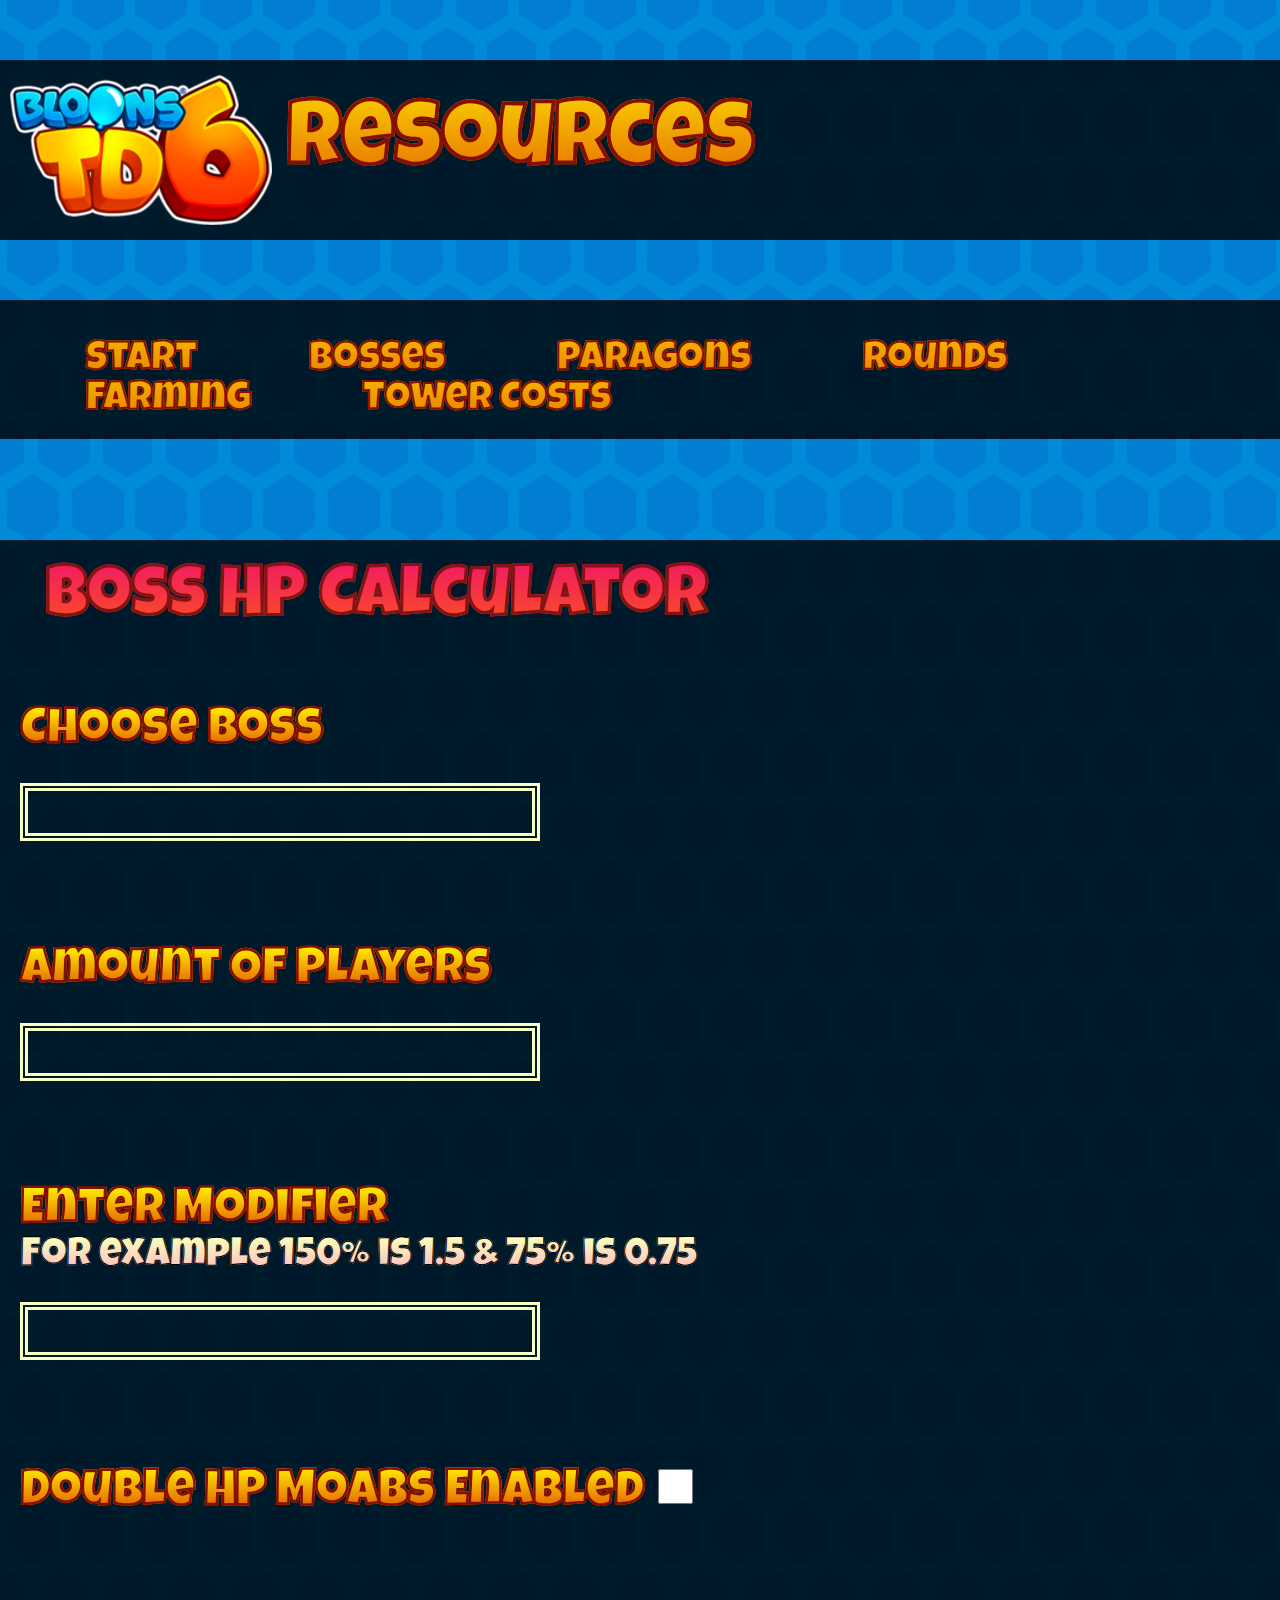
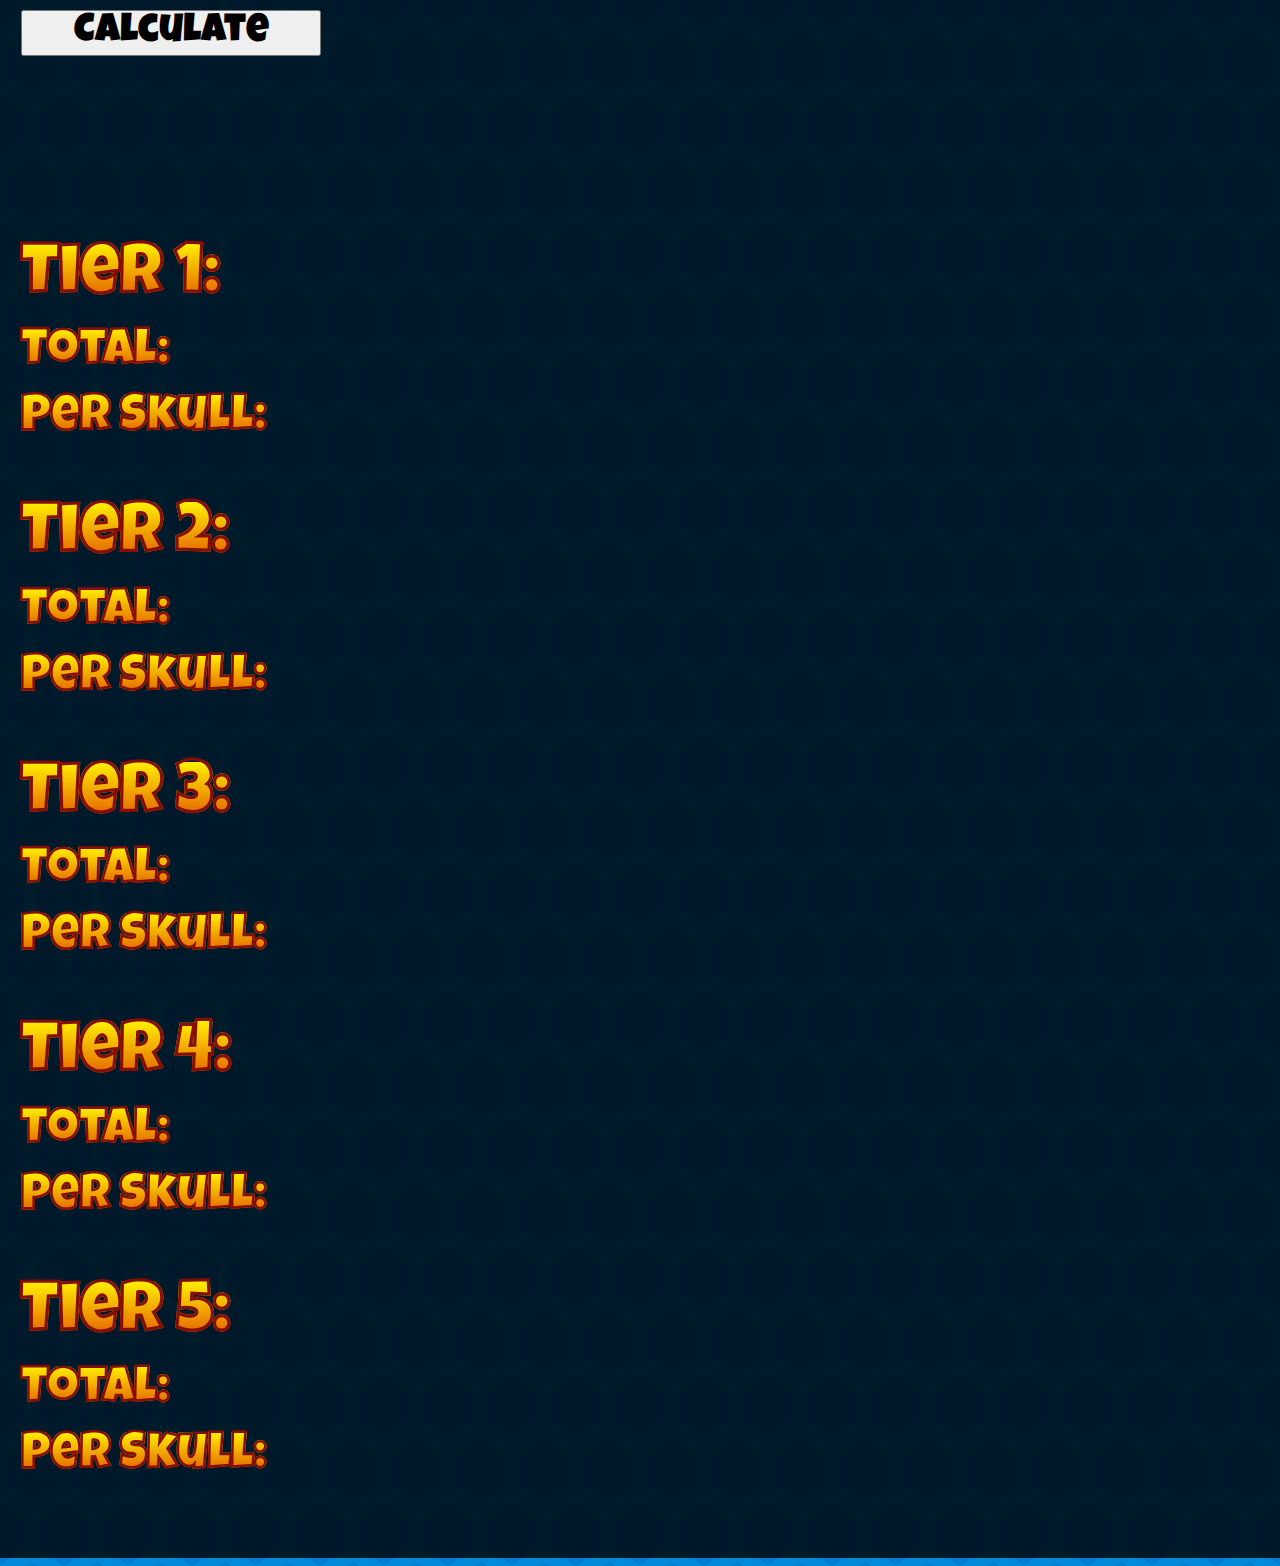
<file: boss-hp-calculator.html>
<!DOCTYPE html>
<html lang="en">
<head>
    <meta charset="UTF-8">
    <meta name="author" content="Olinequ">
    <meta name="keywords" content="BTD6, BloonsTD6, Bloons Tower Defence 6">
    <meta name="viewport" content="width=device-width, initial-scale=0.5, minimum-scale=0.5, maximum-scale=0.5, user-scalable=no">
    <meta name="viewport" content="height=device-height, initial-scale=0.22, minimum-scale=0.22, maximum-scale=0.22, user-scalable=no">
    <meta name="apple-mobile-web-app-capable" content="yes">
    <link rel="stylesheet" href="style.css">
    <title>BTD6 Resources</title>
</head>
<body onload="onload()">

<div id="naglowek">
    <div id="naglowek-logo">
        <img src="logo-fixed.png" alt="logo">
    </div>

    <div id="naglowek-tekst">
        <h1>Resources</h1>
    </div>
</div>

<div id="menu">
    <ul>
        <li>
            <a href="index.html">Start</a>
        </li>

        <li id="bosses-main">
            <a href="#" onclick="expandbosses()">Bosses</a>
            <ul id="bosses-suboptions">
                <li>
                    <a href="boss-hp-calculator.html" class="multiline">
Boss HP
Calculator
                    </a>
                </li>
                <li>
                    <a href="boss-health.html">Boss Health</a>
                </li>
                <li>
                    <a href="boss-rounds.html">Boss Rounds</a>
                </li>
                <li>
                    <a href="minimal-times-&-world-records.html">World Records</a>
                </li>
            </ul>
        </li>

        <li id="paragons-main">
            <a href="#" onclick="expandparagons()">Paragons</a>
            <ul id="paragons-suboptions">
                <li>
                    <a href="paragon-degree-calculator.html" class="multiline">
Paragon Degree
Calculator
                    </a>
                </li>
                <li>
                    <a href="paragon-cooldowns.html">Paragon Cooldowns</a>
                </li>
                <li>
                    <a href="paragon-damage.html">Paragon Damage</a>
                </li>
            </ul>
        </li>

        <li id="rounds-main">
            <a href="#" onclick="expandrounds()">Rounds</a>
            <ul id="rounds-suboptions">
                <li>
                    <a href="normal-rounds.html">Normal Rounds</a>
                </li>
                <li>
                    <a href="alternate-rounds.html">Alternate Rounds</a>
                </li>
                <li>
                    <a href="boss-rounds.html">Boss Rounds</a>
                </li>
            </ul>
        </li>

        <li id="farming-main">
            <a href="#" onclick="expandfarming()">Farming</a>
            <ul id="farming-suboptions">
                <li>
                    <a href="farms-&-boats-calculator.html" class="multiline">
Farms & Boats
Income Calculator
                    </a>
                </li>
            </ul>
        </li>

        <li>
            <a href="tower-costs.html">Tower Costs</a>
        </li>
    </ul>
</div>

<div id="content">
    <h1>Boss HP Calculator</h1>

    <form name="calculator">
        <h2>Choose Boss</h2>
        <label>
            <input type="text" name="boss" list="boss">
            <datalist id="boss">
                <option value="Normal Bloonarius">Normal Bloonarius</option>
                <option value="Elite Bloonarius">Elite Bloonarius</option>
                <option value="Normal Lych">Normal Lych</option>
                <option value="Elite Lych">Elite Lych</option>
                <option value="Normal Vortex">Normal Vortex</option>
                <option value="Elite Vortex">Elite Vortex</option>
                <option value="Normal Dreadbloon">Normal Dreadbloon</option>
                <option value="Elite Dreadbloon">Elite Dreadbloon</option>
                <option value="Normal Phayze">Normal Phayze</option>
                <option value="Elite Phayze">Elite Phayze</option>
            </datalist>
        </label>

        <h2>Amount Of Players</h2>
        <label>
            <input type="text" name="players" list="players">
            <datalist id="players">
                <option value="1">1</option>
                <option value="2">2</option>
                <option value="3">3</option>
                <option value="4">4</option>
            </datalist>
        </label>
        
        <h2>Enter Modifier</h2>
        <p style="margin-top: -2%; margin-bottom: 2%">For example 150% is 1.5 & 75% is 0.75</p>
        <label>
            <input type="text" name="modifier">
        </label>
        
        <h2>Double HP Moabs Enabled
            <label>
                <input type="checkbox" style="width: 35px; height: 35px" name="doublehp">
            </label>
        </h2>

        <button type="button" onclick="calculate()">Calculate</button>

        <h2 style="margin-bottom: -2%; font-size: 70px">Tier 1:</h2>
        <h2 style="margin-bottom: -2%">Total: <span id="1" class="value"></span></h2>
        <h2>Per Skull: <span id="6" class="value"></span></h2>

        <h2 style="margin-bottom: -2%; font-size: 70px">Tier 2:</h2>
        <h2 style="margin-bottom: -2%">Total: <span id="2" class="value"></span></h2>
        <h2>Per Skull: <span id="7" class="value"></span></h2>

        <h2 style="margin-bottom: -2%; font-size: 70px">Tier 3:</h2>
        <h2 style="margin-bottom: -2%">Total: <span id="3" class="value"></span></h2>
        <h2>Per Skull: <span id="8" class="value"></span></h2>

        <h2 style="margin-bottom: -2%; font-size: 70px">Tier 4:</h2>
        <h2 style="margin-bottom: -2%">Total: <span id="4" class="value"></span></h2>
        <h2>Per Skull: <span id="9" class="value"></span></h2>

        <h2 style="margin-bottom: -2%; font-size: 70px">Tier 5:</h2>
        <h2 style="margin-bottom: -2%">Total: <span id="5" class="value"></span></h2>
        <h2>Per Skull: <span id="10" class="value"></span></h2>


    </form>
</div>

<script src="script.js"></script>

</body>
</html>
</file>
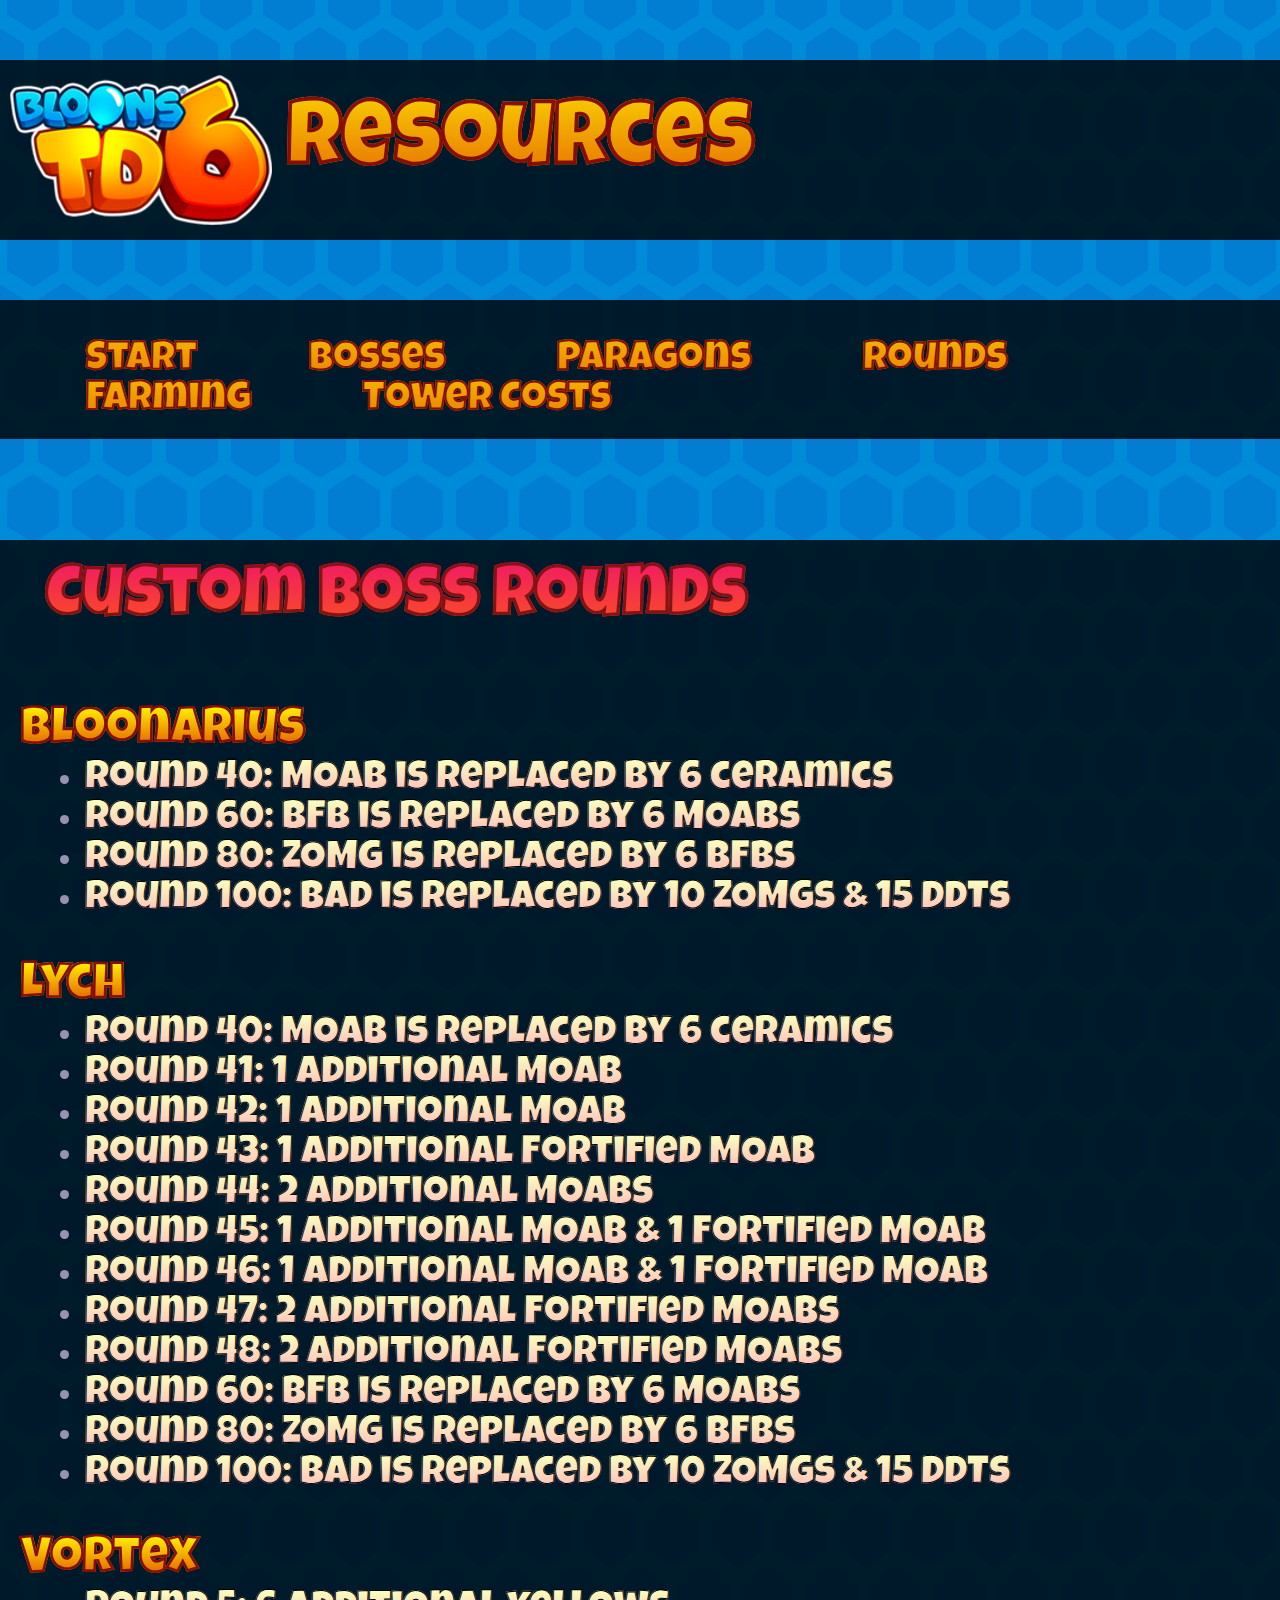
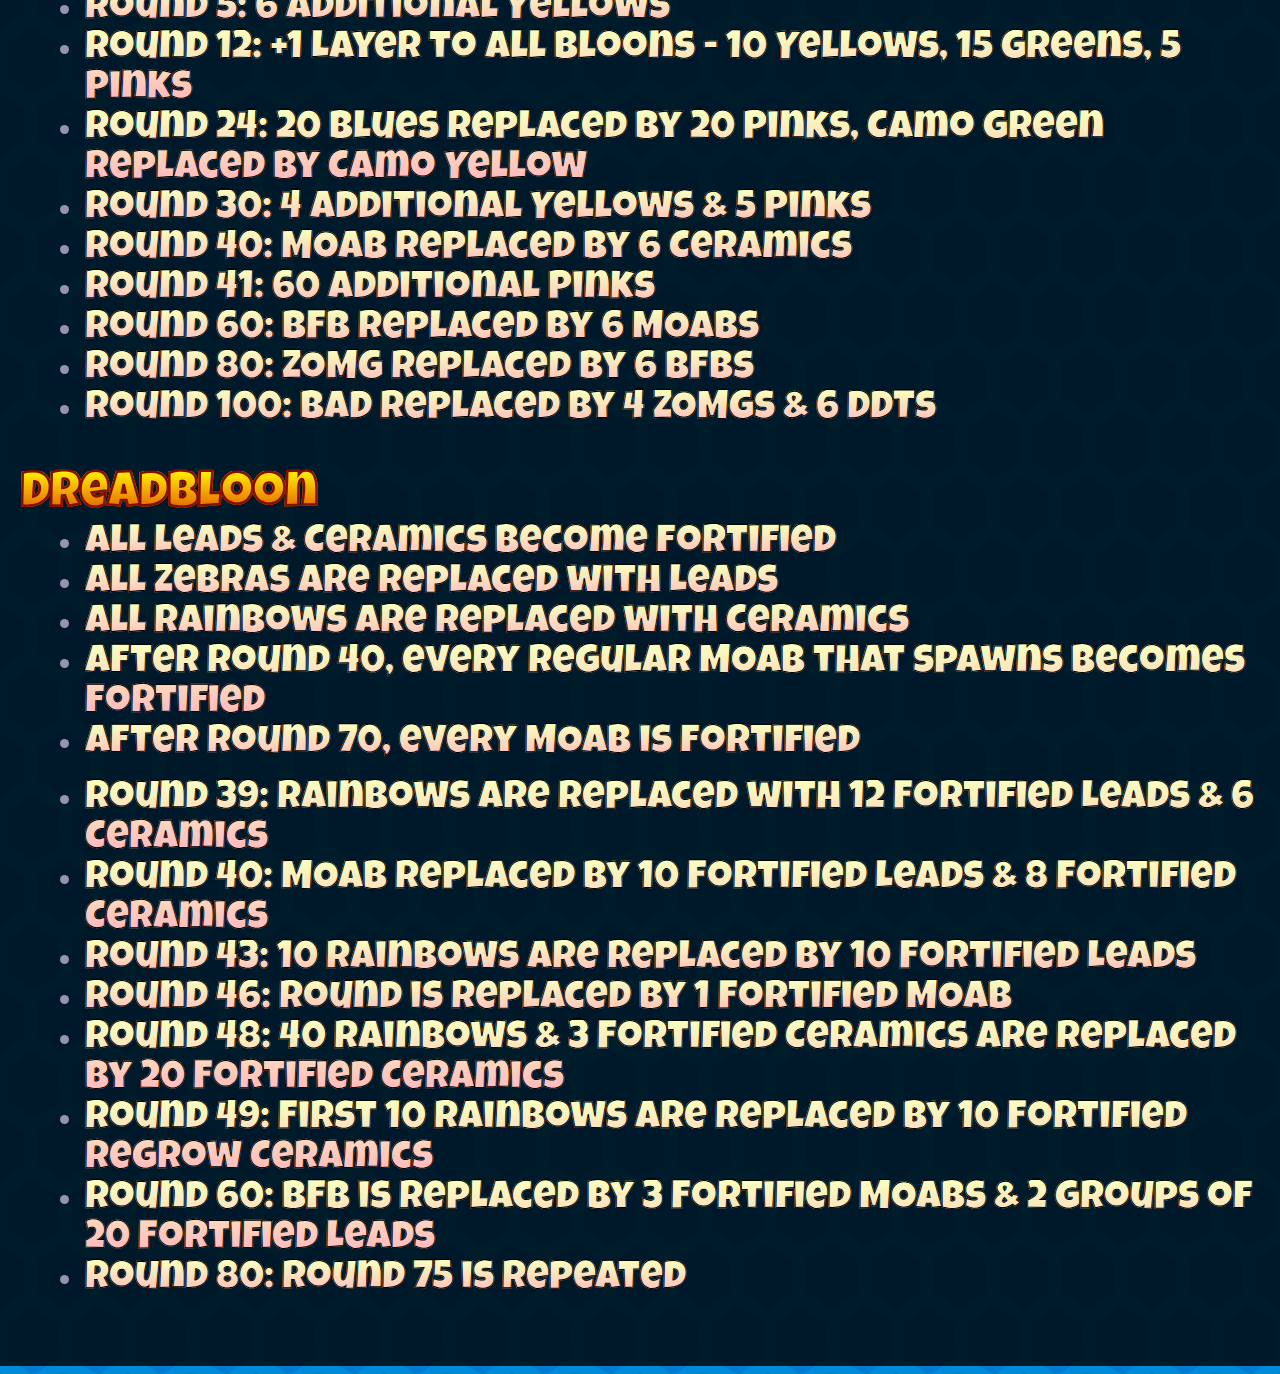
<file: boss-rounds.html>
<!DOCTYPE html>
<html lang="en">
<head>
    <meta charset="UTF-8">
    <meta name="author" content="Olinequ">
    <meta name="keywords" content="BTD6, BloonsTD6, Bloons Tower Defence 6">
    <meta name="viewport" content="width=device-width, initial-scale=0.5, minimum-scale=0.5, maximum-scale=0.5, user-scalable=no">
    <meta name="viewport" content="height=device-height, initial-scale=0.22, minimum-scale=0.22, maximum-scale=0.22, user-scalable=no">
    <meta name="apple-mobile-web-app-capable" content="yes">
    <link rel="stylesheet" href="style.css">
    <title>BTD6 Resources</title>
</head>
<body onload="onload()">

<div id="naglowek">
    <div id="naglowek-logo">
        <img src="logo-fixed.png" alt="logo">
    </div>

    <div id="naglowek-tekst">
        <h1>Resources</h1>
    </div>
</div>

<div id="menu">
    <ul>
        <li>
            <a href="index.html">Start</a>
        </li>

        <li id="bosses-main">
            <a href="#" onclick="expandbosses()">Bosses</a>
            <ul id="bosses-suboptions">
                <li>
                    <a href="boss-hp-calculator.html" class="multiline">
Boss HP
Calculator
                    </a>
                </li>
                <li>
                    <a href="boss-health.html">Boss Health</a>
                </li>
                <li>
                    <a href="boss-rounds.html">Boss Rounds</a>
                </li>
                <li>
                    <a href="minimal-times-&-world-records.html">World Records</a>
                </li>
            </ul>
        </li>

        <li id="paragons-main">
            <a href="#" onclick="expandparagons()">Paragons</a>
            <ul id="paragons-suboptions">
                <li>
                    <a href="paragon-degree-calculator.html" class="multiline">
Paragon Degree
Calculator
                    </a>
                </li>
                <li>
                    <a href="paragon-cooldowns.html">Paragon Cooldowns</a>
                </li>
                <li>
                    <a href="paragon-damage.html">Paragon Damage</a>
                </li>
            </ul>
        </li>

        <li id="rounds-main">
            <a href="#" onclick="expandrounds()">Rounds</a>
            <ul id="rounds-suboptions">
                <li>
                    <a href="normal-rounds.html">Normal Rounds</a>
                </li>
                <li>
                    <a href="alternate-rounds.html">Alternate Rounds</a>
                </li>
                <li>
                    <a href="boss-rounds.html">Boss Rounds</a>
                </li>
            </ul>
        </li>

        <li id="farming-main">
            <a href="#" onclick="expandfarming()">Farming</a>
            <ul id="farming-suboptions">
                <li>
                    <a href="farms-&-boats-calculator.html" class="multiline">
Farms & Boats
Income Calculator
                    </a>
                </li>
            </ul>
        </li>

        <li>
            <a href="tower-costs.html">Tower Costs</a>
        </li>
    </ul>
</div>

<div id="content">
    <h1>Custom Boss Rounds</h1>

    <h2>Bloonarius</h2>
    <ul>
        <li>Round 40: MOAB is replaced by 6 ceramics</li>
        <li>Round 60: BFB is replaced by 6 MOABs</li>
        <li>Round 80: ZOMG is replaced by 6 BFBs</li>
        <li>Round 100: BAD is replaced by 10 ZOMGs & 15 DDTs</li>
    </ul>

    <h2>Lych</h2>
    <ul>
        <li>Round 40: MOAB is replaced by 6 ceramics</li>
        <li>Round 41: 1 Additional MOAB</li>
        <li>Round 42: 1 Additional MOAB</li>
        <li>Round 43: 1 Additional Fortified MOAB</li>
        <li>Round 44: 2 Additional MOABs</li>
        <li>Round 45: 1 Additional MOAB & 1 Fortified MOAB</li>
        <li>Round 46: 1 Additional MOAB & 1 Fortified MOAB</li>
        <li>Round 47: 2 Additional Fortified MOABs</li>
        <li>Round 48: 2 Additional Fortified MOABs</li>
        <li>Round 60: BFB is replaced by 6 MOABs</li>
        <li>Round 80: ZOMG is replaced by 6 BFBs</li>
        <li>Round 100: BAD is replaced by 10 ZOMGs & 15 DDTs</li>
    </ul>

    <h2>Vortex</h2>
    <ul>
        <li>Round 5: 6 Additional Yellows</li>
        <li>Round 12: +1 Layer to all bloons - 10 Yellows, 15 Greens, 5 Pinks</li>
        <li>Round 24: 20 Blues replaced by 20 Pinks, Camo Green replaced by Camo Yellow</li>
        <li>Round 30: 4 Additional Yellows & 5 Pinks</li>
        <li>Round 40: MOAB replaced by 6 Ceramics</li>
        <li>Round 41: 60 Additional Pinks</li>
        <li>Round 60: BFB replaced by 6 MOABs</li>
        <li>Round 80: ZOMG replaced by 6 BFBs</li>
        <li>Round 100: BAD replaced by 4 ZOMGs & 6 DDTs</li>
    </ul>

    <h2>Dreadbloon</h2>
    <ul>
        <li>All Leads & Ceramics become fortified</li>
        <li>All Zebras are replaced with Leads</li>
        <li>All Rainbows are replaced with Ceramics</li>
        <li>After round 40, every regular MOAB that spawns becomes fortified</li>
        <li>After round 70, every MOAB is fortified</li>
    </ul>

    <ul>
        <li>Round 39: Rainbows are replaced with 12 Fortified Leads & 6 Ceramics</li>
        <li>Round 40: MOAB replaced by 10 Fortified Leads & 8 Fortified Ceramics</li>
        <li>Round 43: 10 Rainbows are replaced by 10 Fortified Leads</li>
        <li>Round 46: Round is replaced by 1 Fortified MOAB</li>
        <li>Round 48: 40 Rainbows & 3 Fortified Ceramics are replaced by 20 Fortified Ceramics</li>
        <li>Round 49: First 10 Rainbows are replaced by 10 Fortified Regrow Ceramics</li>
        <li>Round 60: BFB is replaced by 3 Fortified MOABs & 2 groups of 20 Fortified Leads</li>
        <li>Round 80: Round 75 is repeated</li>
    </ul>
</div>

<script src="script.js"></script>

</body>
</html>
</file>
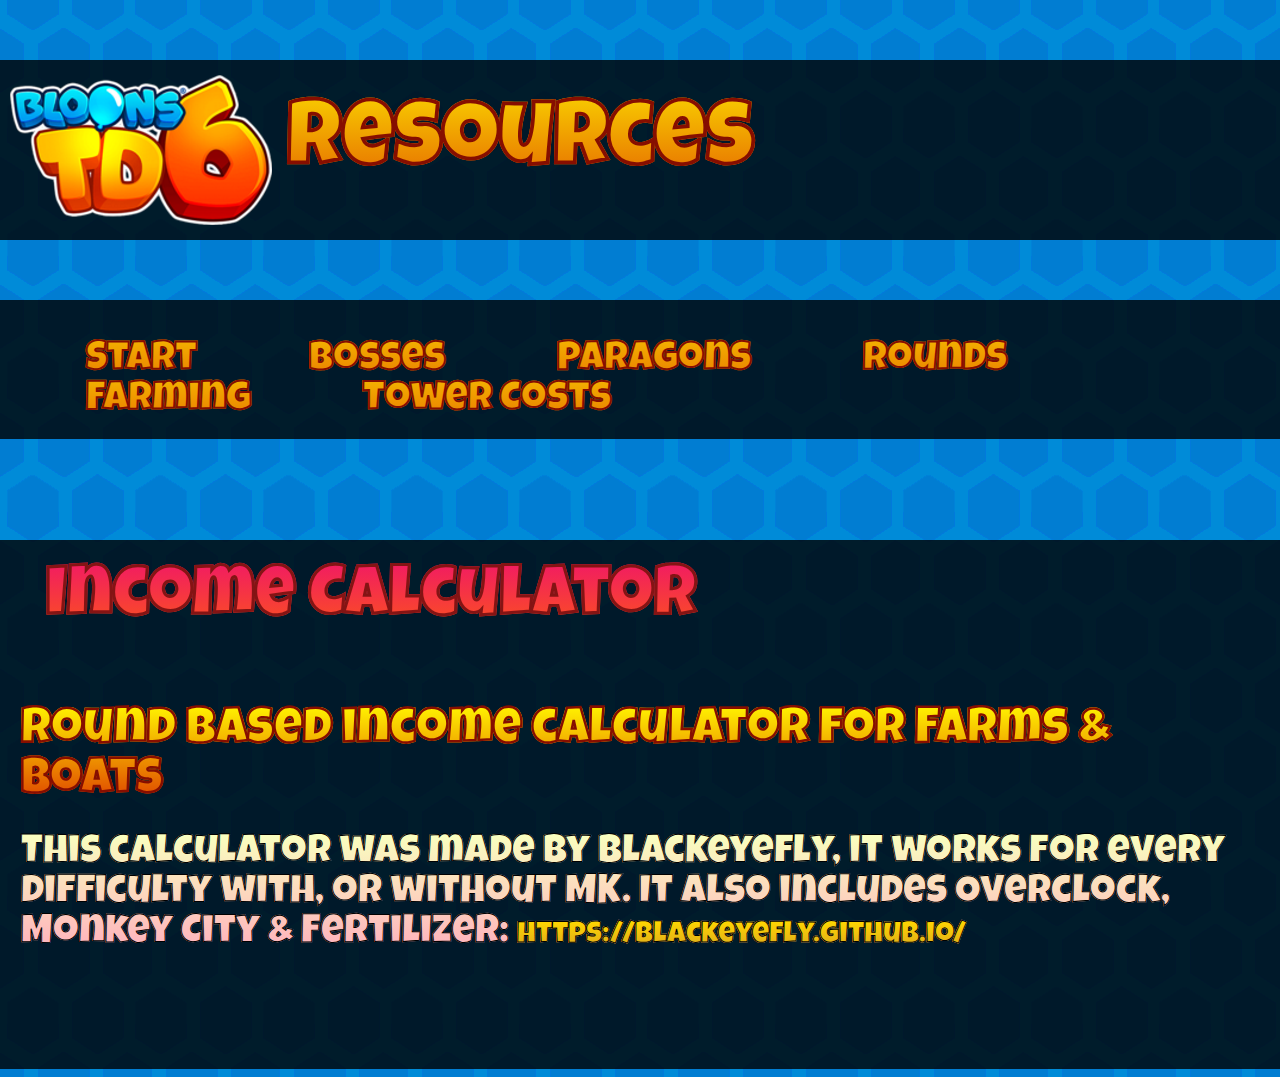
<file: farms-&-boats-calculator.html>
<!DOCTYPE html>
<html lang="en">
<head>
    <meta charset="UTF-8">
    <meta name="author" content="Olinequ">
    <meta name="keywords" content="BTD6, BloonsTD6, Bloons Tower Defence 6">
    <meta name="viewport" content="width=device-width, initial-scale=0.5, minimum-scale=0.5, maximum-scale=0.5, user-scalable=no">
    <meta name="viewport" content="height=device-height, initial-scale=0.22, minimum-scale=0.22, maximum-scale=0.22, user-scalable=no">
    <meta name="apple-mobile-web-app-capable" content="yes">
    <link rel="stylesheet" href="style.css">
    <title>BTD6 Resources</title>
</head>
<body onload="onload()">

<div id="naglowek">
    <div id="naglowek-logo">
        <img src="logo-fixed.png" alt="logo">
    </div>

    <div id="naglowek-tekst">
        <h1>Resources</h1>
    </div>
</div>

<div id="menu">
    <ul>
        <li>
            <a href="index.html">Start</a>
        </li>

        <li id="bosses-main">
            <a href="#" onclick="expandbosses()">Bosses</a>
            <ul id="bosses-suboptions">
                <li>
                    <a href="boss-hp-calculator.html" class="multiline">
Boss HP
Calculator
                    </a>
                </li>
                <li>
                    <a href="boss-health.html">Boss Health</a>
                </li>
                <li>
                    <a href="boss-rounds.html">Boss Rounds</a>
                </li>
                <li>
                    <a href="minimal-times-&-world-records.html">World Records</a>
                </li>
            </ul>
        </li>

        <li id="paragons-main">
            <a href="#" onclick="expandparagons()">Paragons</a>
            <ul id="paragons-suboptions">
                <li>
                    <a href="paragon-degree-calculator.html" class="multiline">
Paragon Degree
Calculator
                    </a>
                </li>
                <li>
                    <a href="paragon-cooldowns.html">Paragon Cooldowns</a>
                </li>
                <li>
                    <a href="paragon-damage.html">Paragon Damage</a>
                </li>
            </ul>
        </li>

        <li id="rounds-main">
            <a href="#" onclick="expandrounds()">Rounds</a>
            <ul id="rounds-suboptions">
                <li>
                    <a href="normal-rounds.html">Normal Rounds</a>
                </li>
                <li>
                    <a href="alternate-rounds.html">Alternate Rounds</a>
                </li>
                <li>
                    <a href="boss-rounds.html">Boss Rounds</a>
                </li>
            </ul>
        </li>

        <li id="farming-main">
            <a href="#" onclick="expandfarming()">Farming</a>
            <ul id="farming-suboptions">
                <li>
                    <a href="farms-&-boats-calculator.html" class="multiline">
Farms & Boats
Income Calculator
                    </a>
                </li>
            </ul>
        </li>

        <li>
            <a href="tower-costs.html">Tower Costs</a>
        </li>
    </ul>
</div>

<div id="content">
    <h1>Income Calculator</h1>

    <h2>Round based income calculator for Farms & Boats</h2>
    <p>This calculator was made by Blackeyefly, it works for every difficulty with, or without MK. It also includes
        Overclock, Monkey City & Fertilizer:
        <a href="https://blackeyefly.github.io/" style="font-size: 30px" class="yellow">
            https://blackeyefly.github.io/
        </a>
    </p>

</div>

<script src="script.js"></script>

</body>
</html>
</file>
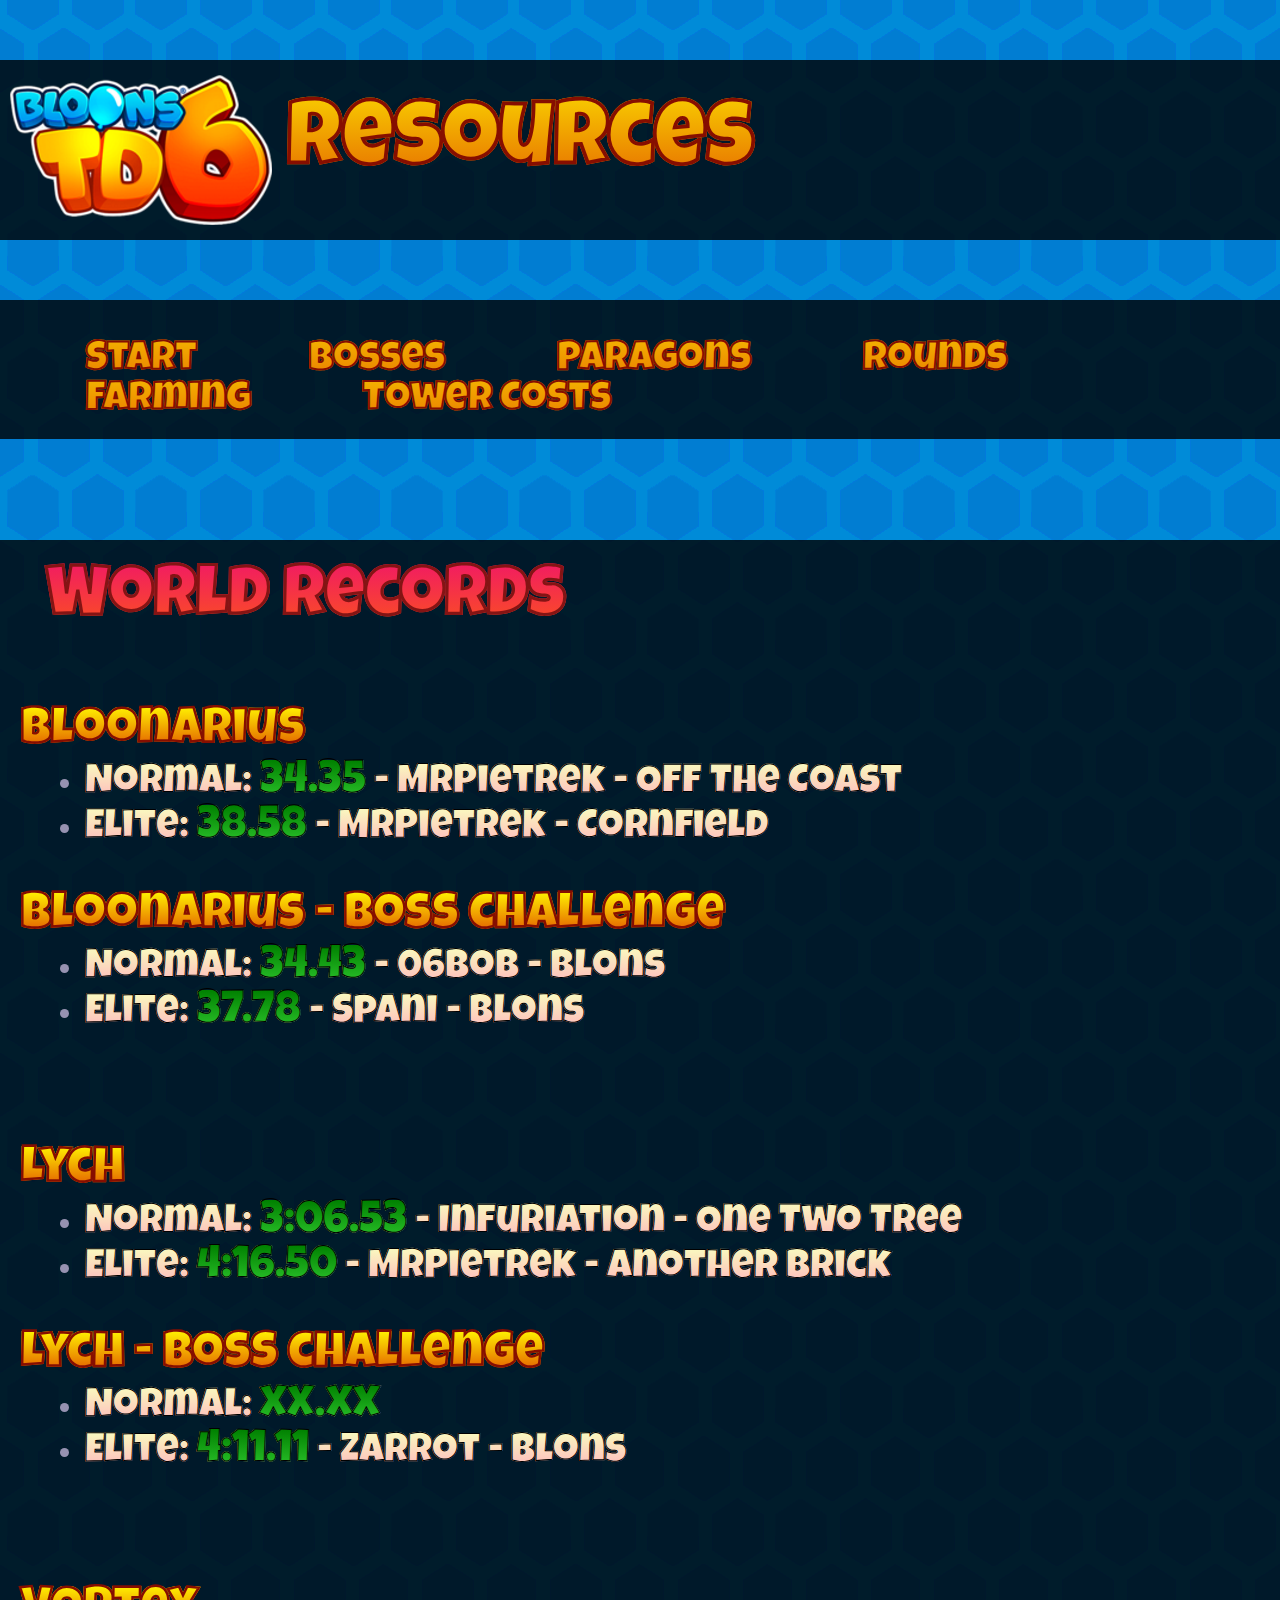
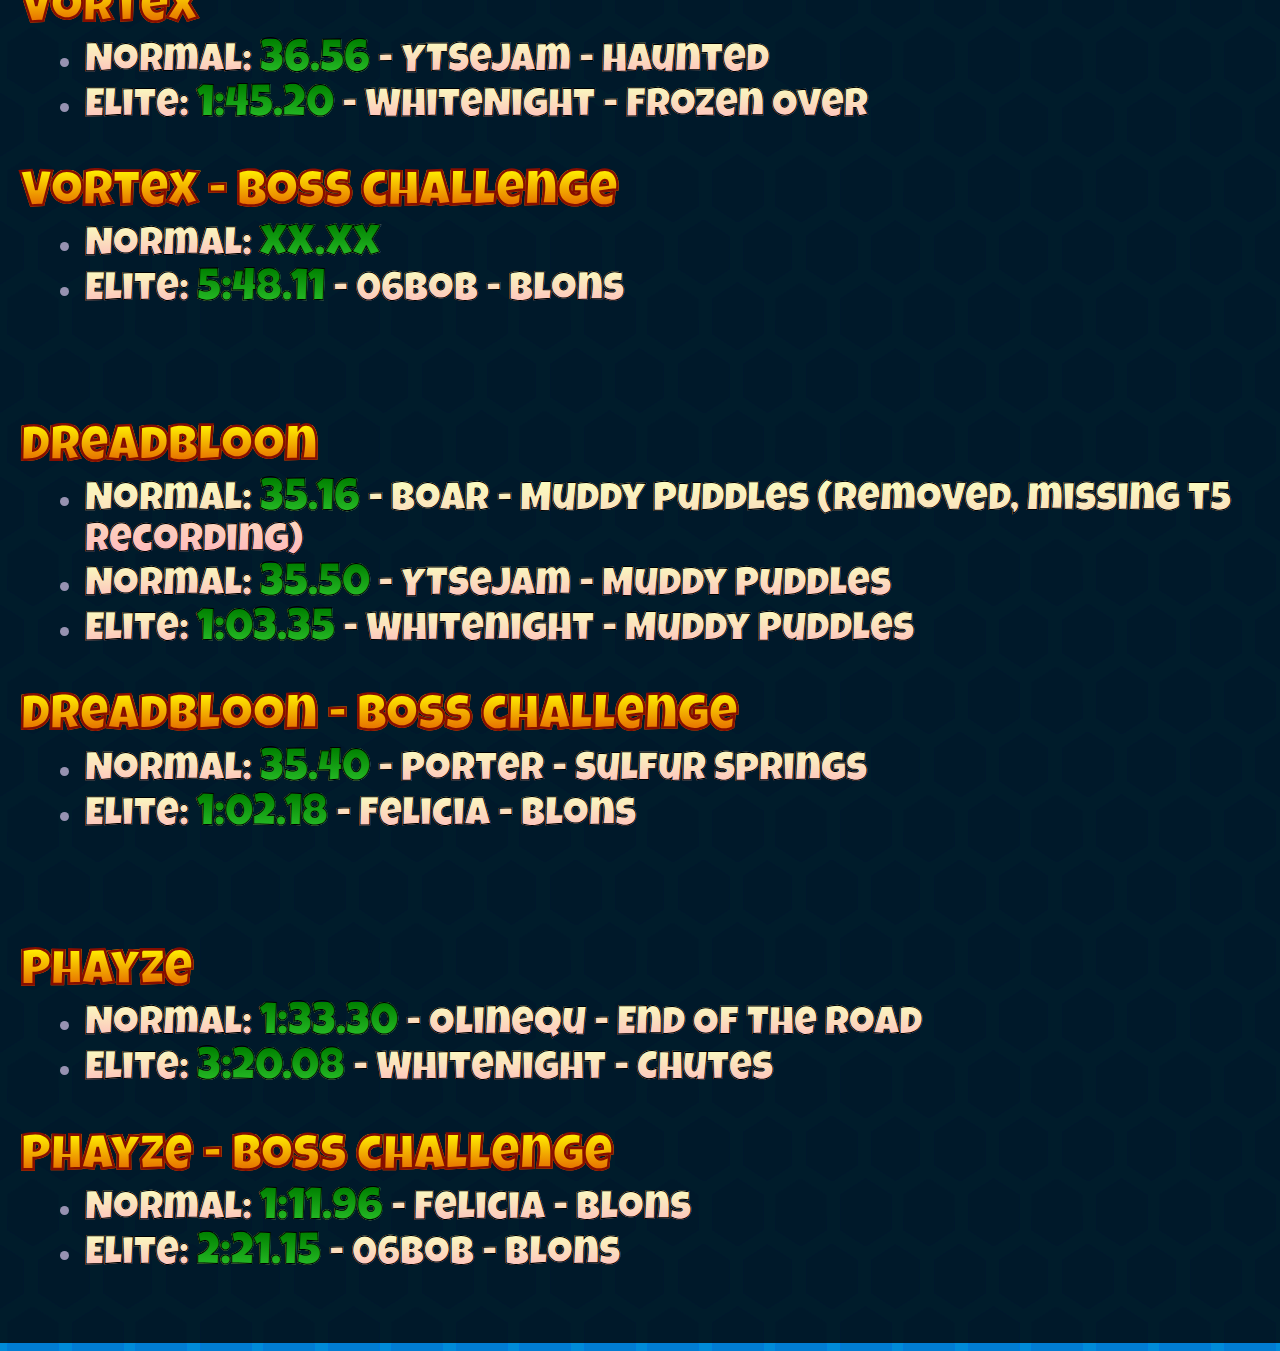
<file: minimal-times-&-world-records.html>
<!DOCTYPE html>
<html lang="en">
<head>
    <meta charset="UTF-8">
    <meta name="author" content="Olinequ">
    <meta name="keywords" content="BTD6, BloonsTD6, Bloons Tower Defence 6">
    <meta name="viewport" content="width=device-width, initial-scale=0.5, minimum-scale=0.5, maximum-scale=0.5, user-scalable=no">
    <meta name="viewport" content="height=device-height, initial-scale=0.22, minimum-scale=0.22, maximum-scale=0.22, user-scalable=no">
    <meta name="apple-mobile-web-app-capable" content="yes">
    <link rel="stylesheet" href="style.css">
    <title>BTD6 Resources</title>
</head>
<body onload="onload()">

<div id="naglowek">
    <div id="naglowek-logo">
        <img src="logo-fixed.png" alt="logo">
    </div>

    <div id="naglowek-tekst">
        <h1>Resources</h1>
    </div>
</div>

<div id="menu">
    <ul>
        <li>
            <a href="index.html">Start</a>
        </li>

        <li id="bosses-main">
            <a href="#" onclick="expandbosses()">Bosses</a>
            <ul id="bosses-suboptions">
                <li>
                    <a href="boss-hp-calculator.html" class="multiline">
Boss HP
Calculator
                    </a>
                </li>
                <li>
                    <a href="boss-health.html">Boss Health</a>
                </li>
                <li>
                    <a href="boss-rounds.html">Boss Rounds</a>
                </li>
                <li>
                    <a href="minimal-times-&-world-records.html">World Records</a>
                </li>
            </ul>
        </li>

        <li id="paragons-main">
            <a href="#" onclick="expandparagons()">Paragons</a>
            <ul id="paragons-suboptions">
                <li>
                    <a href="paragon-degree-calculator.html" class="multiline">
Paragon Degree
Calculator
                    </a>
                </li>
                <li>
                    <a href="paragon-cooldowns.html">Paragon Cooldowns</a>
                </li>
                <li>
                    <a href="paragon-damage.html">Paragon Damage</a>
                </li>
            </ul>
        </li>

        <li id="rounds-main">
            <a href="#" onclick="expandrounds()">Rounds</a>
            <ul id="rounds-suboptions">
                <li>
                    <a href="normal-rounds.html">Normal Rounds</a>
                </li>
                <li>
                    <a href="alternate-rounds.html">Alternate Rounds</a>
                </li>
                <li>
                    <a href="boss-rounds.html">Boss Rounds</a>
                </li>
            </ul>
        </li>

        <li id="farming-main">
            <a href="#" onclick="expandfarming()">Farming</a>
            <ul id="farming-suboptions">
                <li>
                    <a href="farms-&-boats-calculator.html" class="multiline">
Farms & Boats
Income Calculator
                    </a>
                </li>
            </ul>
        </li>

        <li>
            <a href="tower-costs.html">Tower Costs</a>
        </li>
    </ul>
</div>

<div id="content">
    <h1>World Records</h1>

    <h2>Bloonarius</h2>
    <ul>
        <li>Normal: <span class="green">34.35</span> - MrPietrek - Off The Coast</li>
        <li>Elite: <span class="green">38.58</span> - MrPietrek - Cornfield</li>
    </ul>
    <h2>Bloonarius - Boss challenge</h2>
    <ul>
        <li>Normal: <span class="green">34.43</span> - 06Bob - Blons</li>
        <li>Elite: <span class="green">37.78</span> - Spani - Blons</li>
    </ul>

    <br><br><br>

    <h2>Lych</h2>
    <ul>
        <li>Normal: <span class="green">3:06.53</span> - Infuriation - One Two Tree</li>
        <li>Elite: <span class="green">4:16.50</span> - MrPietrek - Another Brick</li>
    </ul>
    <h2>Lych - Boss challenge</h2>
    <ul>
        <li>Normal: <span class="green">xx.xx</span></li>
        <li>Elite: <span class="green">4:11.11</span> - Zarrot - Blons</li>
    </ul>

    <br><br><br>

    <h2>Vortex</h2>
    <ul>
        <li>Normal: <span class="green">36.56</span> - YTSejam - Haunted </li>
        <li>Elite: <span class="green">1:45.20</span> - WhiteNight - Frozen Over</li>
    </ul>
    <h2>Vortex - Boss challenge</h2>
    <ul>
        <li>Normal: <span class="green">xx.xx</span></li>
        <li>Elite: <span class="green">5:48.11</span> - 06Bob - Blons</li>
    </ul>

    <br><br><br>

    <h2>Dreadbloon</h2>
    <ul>
        <li>Normal: <span class="green">35.16</span> - Boar - Muddy Puddles (removed, missing t5 recording)</li>
        <li>Normal: <span class="green">35.50</span> - YTSejam - Muddy Puddles</li>
        <li>Elite: <span class="green">1:03.35</span> - Whitenight - Muddy Puddles</li>
    </ul>
    <h2>Dreadbloon - Boss challenge</h2>
    <ul>
        <li>Normal: <span class="green">35.40</span> - Porter - Sulfur Springs</li>
        <li>Elite: <span class="green">1:02.18</span> - Felicia - Blons</li>
    </ul>

    <br><br><br>
    
    <h2>Phayze</h2>
    <ul>
        <li>Normal: <span class="green">1:33.30</span> - Olinequ - End Of The Road</li>
        <li>Elite: <span class="green">3:20.08</span> - WhiteNight - Chutes</li>
    </ul>
    <h2>Phayze - Boss challenge</h2>
    <ul>
        <li>Normal: <span class="green">1:11.96</span> - Felicia - Blons</li>
        <li>Elite: <span class="green">2:21.15</span> - 06Bob - Blons</li>
    </ul>
</div>

<script src="script.js"></script>

</body>
</html>
</file>
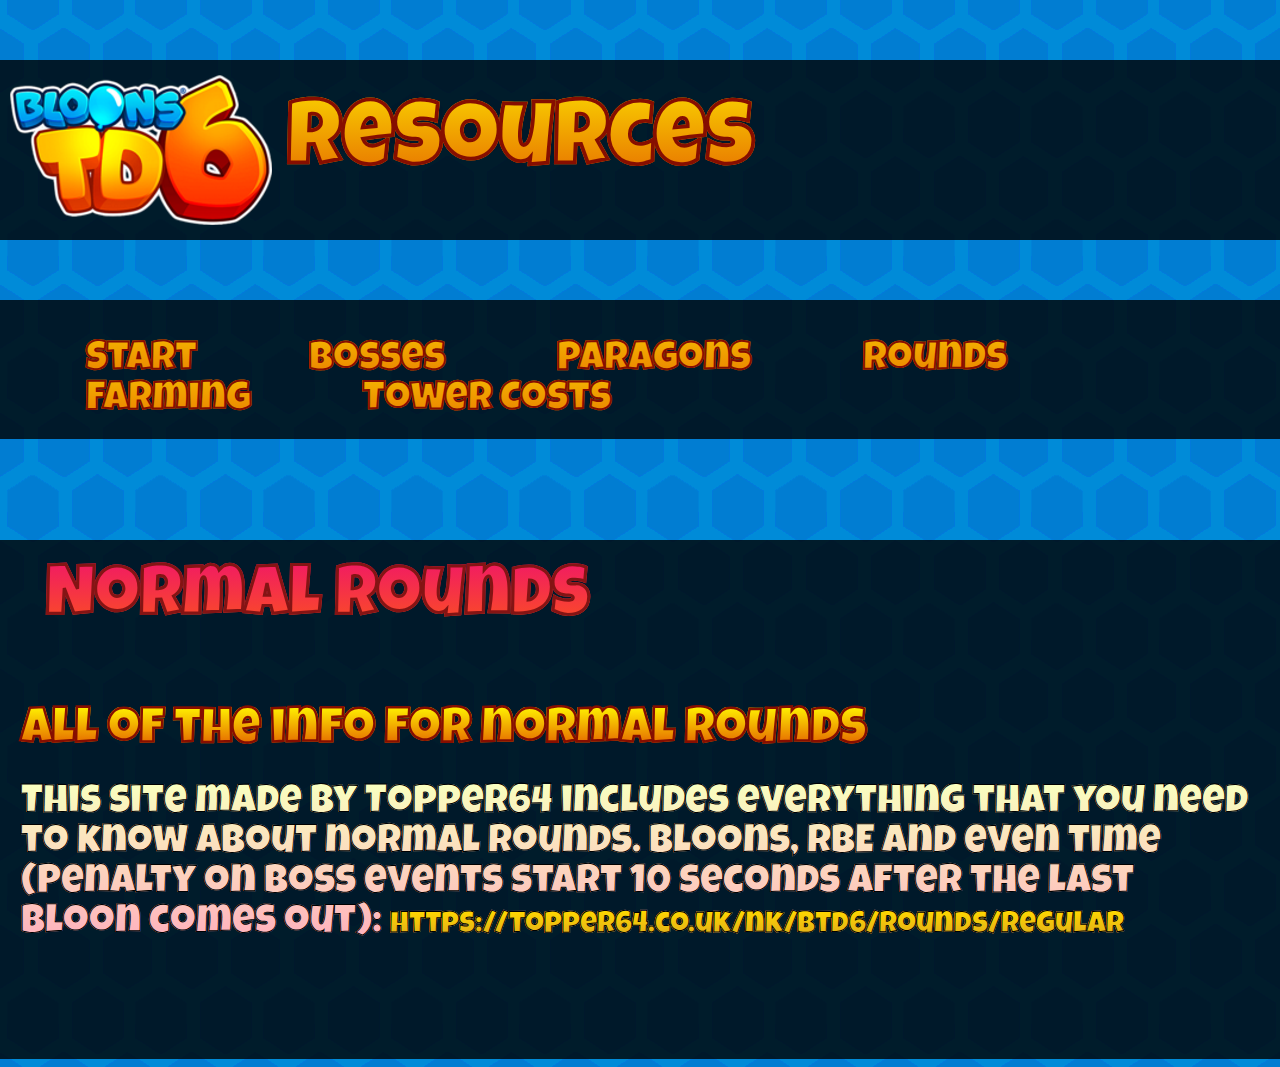
<file: normal-rounds.html>
<!DOCTYPE html>
<html lang="en">
<head>
    <meta charset="UTF-8">
    <meta name="author" content="Olinequ">
    <meta name="keywords" content="BTD6, BloonsTD6, Bloons Tower Defence 6">
    <meta name="viewport" content="width=device-width, initial-scale=0.5, minimum-scale=0.5, maximum-scale=0.5, user-scalable=no">
    <meta name="viewport" content="height=device-height, initial-scale=0.22, minimum-scale=0.22, maximum-scale=0.22, user-scalable=no">
    <meta name="apple-mobile-web-app-capable" content="yes">
    <link rel="stylesheet" href="style.css">
    <title>BTD6 Resources</title>
</head>
<body onload="onload()">

<div id="naglowek">
    <div id="naglowek-logo">
        <img src="logo-fixed.png" alt="logo">
    </div>

    <div id="naglowek-tekst">
        <h1>Resources</h1>
    </div>
</div>

<div id="menu">
    <ul>
        <li>
            <a href="index.html">Start</a>
        </li>

        <li id="bosses-main">
            <a href="#" onclick="expandbosses()">Bosses</a>
            <ul id="bosses-suboptions">
                <li>
                    <a href="boss-hp-calculator.html" class="multiline">
Boss HP
Calculator
                    </a>
                </li>
                <li>
                    <a href="boss-health.html">Boss Health</a>
                </li>
                <li>
                    <a href="boss-rounds.html">Boss Rounds</a>
                </li>
                <li>
                    <a href="minimal-times-&-world-records.html">World Records</a>
                </li>
            </ul>
        </li>

        <li id="paragons-main">
            <a href="#" onclick="expandparagons()">Paragons</a>
            <ul id="paragons-suboptions">
                <li>
                    <a href="paragon-degree-calculator.html" class="multiline">
Paragon Degree
Calculator
                    </a>
                </li>
                <li>
                    <a href="paragon-cooldowns.html">Paragon Cooldowns</a>
                </li>
                <li>
                    <a href="paragon-damage.html">Paragon Damage</a>
                </li>
            </ul>
        </li>

        <li id="rounds-main">
            <a href="#" onclick="expandrounds()">Rounds</a>
            <ul id="rounds-suboptions">
                <li>
                    <a href="normal-rounds.html">Normal Rounds</a>
                </li>
                <li>
                    <a href="alternate-rounds.html">Alternate Rounds</a>
                </li>
                <li>
                    <a href="boss-rounds.html">Boss Rounds</a>
                </li>
            </ul>
        </li>

        <li id="farming-main">
            <a href="#" onclick="expandfarming()">Farming</a>
            <ul id="farming-suboptions">
                <li>
                    <a href="farms-&-boats-calculator.html" class="multiline">
Farms & Boats
Income Calculator
                    </a>
                </li>
            </ul>
        </li>

        <li>
            <a href="tower-costs.html">Tower Costs</a>
        </li>
    </ul>
</div>

<div id="content">
    <h1>Normal Rounds</h1>
    <h2>All of the info for normal rounds</h2>
    <p>This site made by Topper64 includes everything that you need to know about normal rounds. Bloons, RBE and even time
        (Penalty on boss events start 10 seconds after the last bloon comes out):
        <a href="https://topper64.co.uk/nk/btd6/rounds/regular" style="font-size: 30px" class="yellow">
            https://topper64.co.uk/nk/btd6/rounds/regular
        </a>
    </p>
</div>

<script src="script.js"></script>

</body>
</html>
</file>
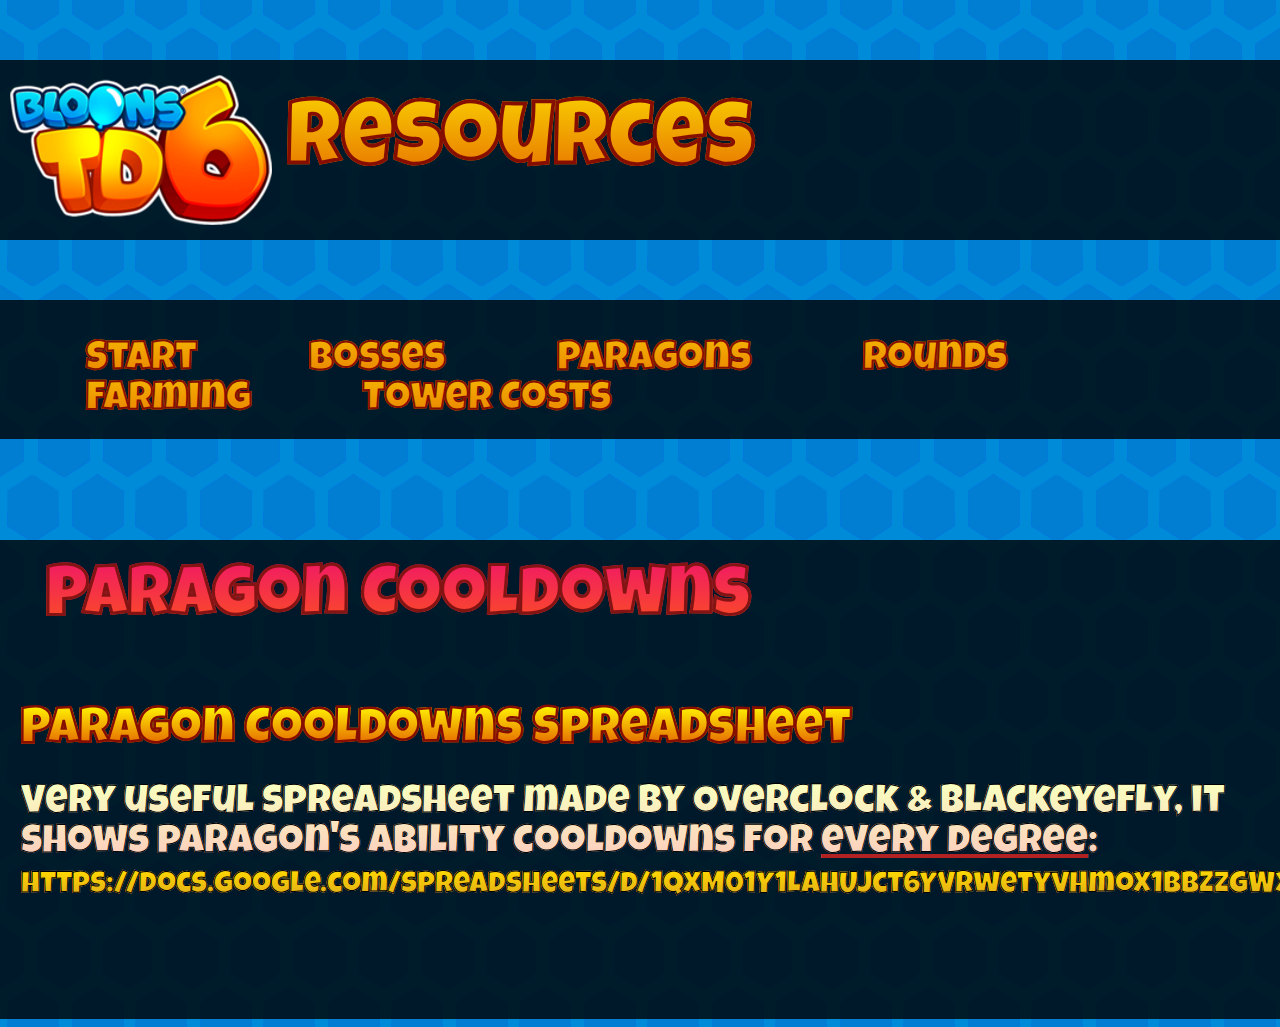
<file: paragon-cooldowns.html>
<!DOCTYPE html>
<html lang="en">
<head>
  <meta charset="UTF-8">
  <meta name="author" content="Olinequ">
  <meta name="keywords" content="BTD6, BloonsTD6, Bloons Tower Defence 6">
  <meta name="viewport" content="width=device-width, initial-scale=0.5, minimum-scale=0.5, maximum-scale=0.5, user-scalable=no">
  <meta name="viewport" content="height=device-height, initial-scale=0.22, minimum-scale=0.22, maximum-scale=0.22, user-scalable=no">
  <meta name="apple-mobile-web-app-capable" content="yes">
  <link rel="stylesheet" href="style.css">
  <link rel="Shortcut Icon" href="favicon.ico">
  <title>BTD6 Resources</title>
</head>
<body onload="onload()">

<div id="naglowek">
  <div id="naglowek-logo">
    <img src="logo-fixed.png" alt="logo">
  </div>

  <div id="naglowek-tekst">
    <h1>Resources</h1>
  </div>
</div>

<div id="menu">
  <ul>
    <li>
      <a href="index.html">Start</a>
    </li>

    <li id="bosses-main">
      <a href="#" onclick="expandbosses()">Bosses</a>
      <ul id="bosses-suboptions">
        <li>
          <a href="boss-hp-calculator.html" class="multiline">
Boss HP
Calculator
          </a>
        </li>
        <li>
          <a href="boss-health.html">Boss Health</a>
        </li>
        <li>
          <a href="boss-rounds.html">Boss Rounds</a>
        </li>
        <li>
          <a href="minimal-times-&-world-records.html">World Records</a>
        </li>
      </ul>
    </li>

    <li id="paragons-main">
      <a href="#" onclick="expandparagons()">Paragons</a>
      <ul id="paragons-suboptions">
        <li>
          <a href="paragon-degree-calculator.html" class="multiline">
Paragon Degree
Calculator
          </a>
        </li>
        <li>
          <a href="paragon-cooldowns.html">Paragon Cooldowns</a>
        </li>
        <li>
          <a href="paragon-damage.html">Paragon Damage</a>
        </li>
      </ul>
    </li>

    <li id="rounds-main">
      <a href="#" onclick="expandrounds()">Rounds</a>
      <ul id="rounds-suboptions">
        <li>
          <a href="normal-rounds.html">Normal Rounds</a>
        </li>
        <li>
          <a href="alternate-rounds.html">Alternate Rounds</a>
        </li>
        <li>
          <a href="boss-rounds.html">Boss Rounds</a>
        </li>
      </ul>
    </li>

    <li id="farming-main">
      <a href="#" onclick="expandfarming()">Farming</a>
      <ul id="farming-suboptions">
        <li>
          <a href="farms-&-boats-calculator.html" class="multiline">
Farms & Boats
Income Calculator
          </a>
        </li>
      </ul>
    </li>

    <li>
      <a href="tower-costs.html">Tower Costs</a>
    </li>
  </ul>
</div>

<div id="content">
    <h1>Paragon Cooldowns</h1>

    <h2>Paragon Cooldowns Spreadsheet</h2>
    <p>Very useful spreadsheet made by Overclock & Blackeyefly, it shows paragon's ability cooldowns for <u>every degree</u>:
        <a href="https://docs.google.com/spreadsheets/d/1QxM01Y1LahUJct6YVrwetyvHmox1BbZzgWxJgidwkl4/" style="font-size: 30px" class="yellow">
            https://docs.google.com/spreadsheets/d/1QxM01Y1LahUJct6YVrwetyvHmox1BbZzgWxJgidwkl4/
        </a>
    </p>
</div>

<script src="script.js"></script>

</body>
</html>
</file>
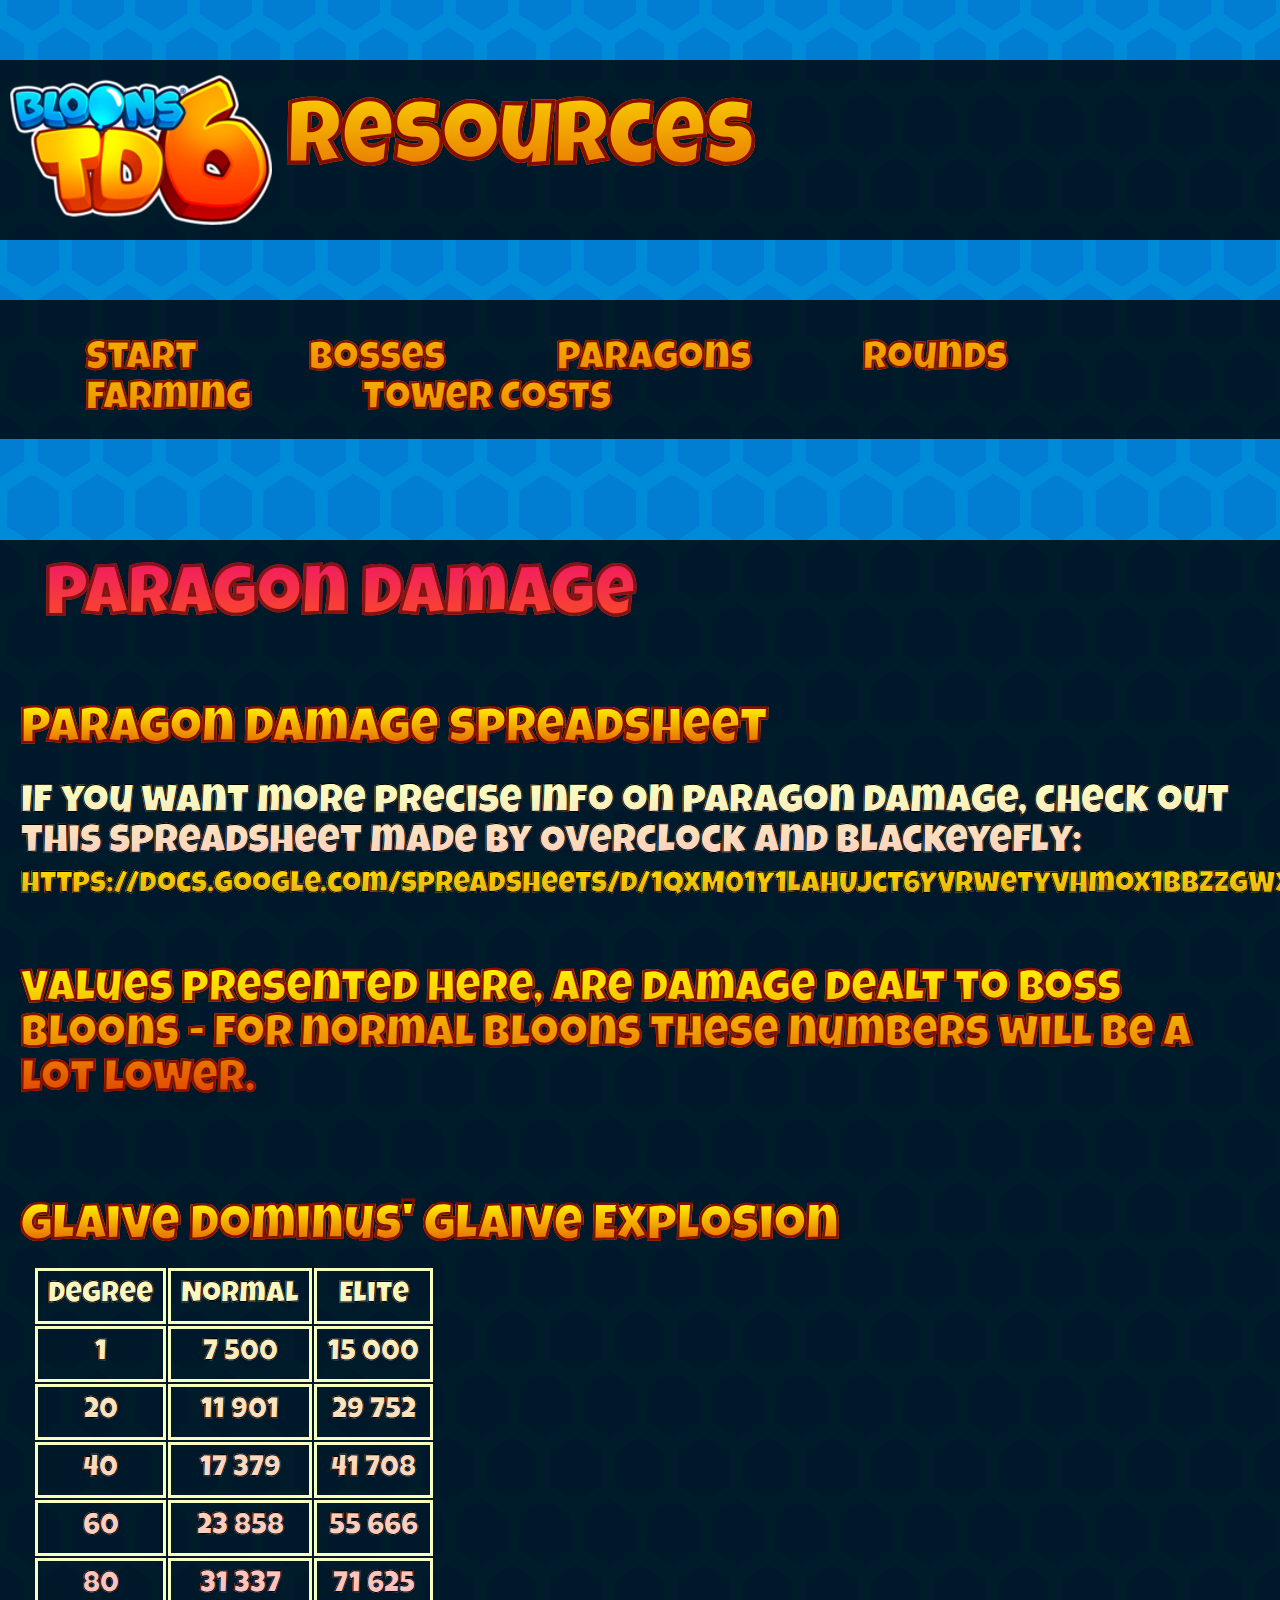
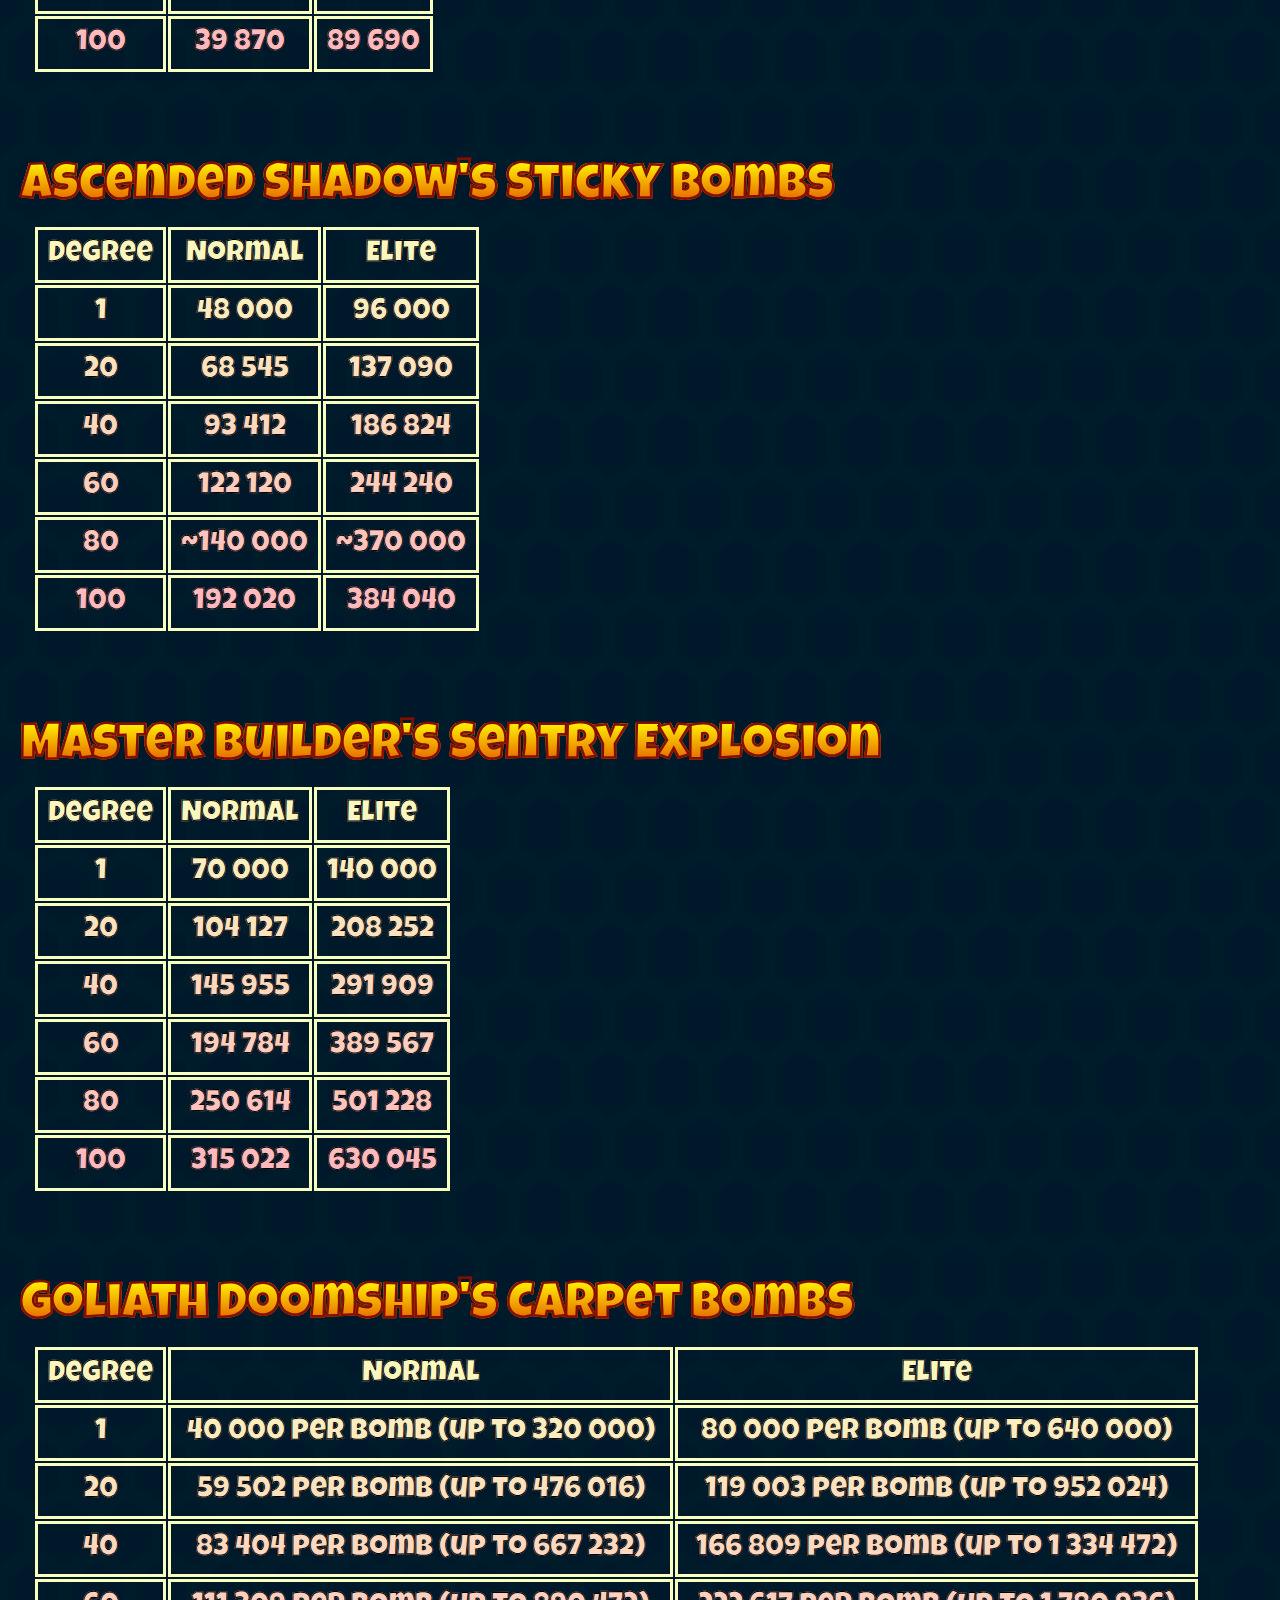
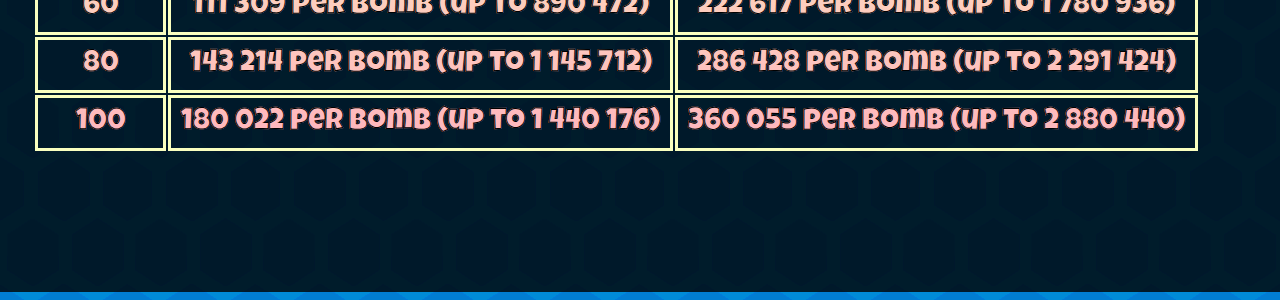
<file: paragon-damage.html>
<!DOCTYPE html>
<html lang="en">
<head>
    <meta charset="UTF-8">
    <meta name="author" content="Olinequ">
    <meta name="keywords" content="BTD6, BloonsTD6, Bloons Tower Defence 6">
    <meta name="viewport" content="width=device-width, initial-scale=0.5, minimum-scale=0.5, maximum-scale=0.5, user-scalable=no">
    <meta name="viewport" content="height=device-height, initial-scale=0.22, minimum-scale=0.22, maximum-scale=0.22, user-scalable=no">
    <meta name="apple-mobile-web-app-capable" content="yes">
    <link rel="stylesheet" href="style.css">
    <title>BTD6 Resources</title>
</head>
<body onload="onload()">

<div id="naglowek">
    <div id="naglowek-logo">
        <img src="logo-fixed.png" alt="logo">
    </div>

    <div id="naglowek-tekst">
        <h1>Resources</h1>
    </div>
</div>

<div id="menu">
    <ul>
        <li>
            <a href="index.html">Start</a>
        </li>

        <li id="bosses-main">
            <a href="#" onclick="expandbosses()">Bosses</a>
            <ul id="bosses-suboptions">
                <li>
                    <a href="boss-hp-calculator.html" class="multiline">
Boss HP
Calculator
                    </a>
                </li>
                <li>
                    <a href="boss-health.html">Boss Health</a>
                </li>
                <li>
                    <a href="boss-rounds.html">Boss Rounds</a>
                </li>
                <li>
                    <a href="minimal-times-&-world-records.html">World Records</a>
                </li>
            </ul>
        </li>

        <li id="paragons-main">
            <a href="#" onclick="expandparagons()">Paragons</a>
            <ul id="paragons-suboptions">
                <li>
                    <a href="paragon-degree-calculator.html" class="multiline">
Paragon Degree
Calculator
                    </a>
                </li>
                <li>
                    <a href="paragon-cooldowns.html">Paragon Cooldowns</a>
                </li>
                <li>
                    <a href="paragon-damage.html">Paragon Damage</a>
                </li>
            </ul>
        </li>

        <li id="rounds-main">
            <a href="#" onclick="expandrounds()">Rounds</a>
            <ul id="rounds-suboptions">
                <li>
                    <a href="normal-rounds.html">Normal Rounds</a>
                </li>
                <li>
                    <a href="alternate-rounds.html">Alternate Rounds</a>
                </li>
                <li>
                    <a href="boss-rounds.html">Boss Rounds</a>
                </li>
            </ul>
        </li>

        <li id="farming-main">
            <a href="#" onclick="expandfarming()">Farming</a>
            <ul id="farming-suboptions">
                <li>
                    <a href="farms-&-boats-calculator.html" class="multiline">
Farms & Boats
Income Calculator
                    </a>
                </li>
            </ul>
        </li>

        <li>
            <a href="tower-costs.html">Tower Costs</a>
        </li>
    </ul>
</div>

<div id="content">
    <h1>Paragon Damage</h1>

    <h2>Paragon Damage spreadsheet</h2>
    <p>If you want more precise info on paragon damage, check out this spreadsheet made by Overclock and Blackeyefly:
        <a href="https://docs.google.com/spreadsheets/d/1QxM01Y1LahUJct6YVrwetyvHmox1BbZzgWxJgidwkl4/edit#gid=516148217" style="font-size: 30px" class="yellow">
            https://docs.google.com/spreadsheets/d/1QxM01Y1LahUJct6YVrwetyvHmox1BbZzgWxJgidwkl4/edit#gid=516148217
        </a>
    </p>

    <h2 style="font-size: 45px; margin-bottom: 100px">Values presented here, are damage dealt to boss bloons -
        for normal bloons these numbers will be a lot lower.</h2>


    <h2>Glaive Dominus' Glaive Explosion</h2>
    <table>
        <tr>
            <td>Degree</td><td>Normal</td><td>Elite</td>
        </tr>
        <tr>
            <td>1</td><td>7 500</td><td>15 000</td>
        </tr>
        <tr>
            <td>20</td><td>11 901</td><td>29 752</td>
        </tr>
        <tr>
            <td>40</td><td>17 379</td><td>41 708</td>
        </tr>
        <tr>
            <td>60</td><td>23 858</td><td>55 666</td>
        </tr>
        <tr>
            <td>80</td><td>31 337</td><td>71 625</td>
        </tr>
        <tr>
            <td>100</td><td>39 870</td><td>89 690</td>
        </tr>
    </table>

    <h2>Ascended Shadow's Sticky Bombs</h2>
    <table>
        <tr>
            <td>Degree</td><td>Normal</td><td>Elite</td>
        </tr>
        <tr>
            <td>1</td><td>48 000</td><td>96 000</td>
        </tr>
        <tr>
            <td>20</td><td>68 545</td><td>137 090</td>
        </tr>
        <tr>
            <td>40</td><td>93 412</td><td>186 824</td>
        </tr>
        <tr>
            <td>60</td><td>122 120</td><td>244 240</td>
        </tr>
        <tr>
            <td>80</td><td>~140 000</td><td>~370 000</td>
        </tr>
        <tr>
            <td>100</td><td>192 020</td><td>384 040</td>
        </tr>
    </table>

    <h2>Master Builder's Sentry Explosion</h2>
    <table>
        <tr>
            <td>Degree</td><td>Normal</td><td>Elite</td>
        </tr>
        <tr>
            <td>1</td><td>70 000</td><td>140 000</td>
        </tr>
        <tr>
            <td>20</td><td>104 127</td><td>208 252</td>
        </tr>
        <tr>
            <td>40</td><td>145 955</td><td>291 909</td>
        </tr>
        <tr>
            <td>60</td><td>194 784</td><td>389 567</td>
        </tr>
        <tr>
            <td>80</td><td>250 614</td><td>501 228</td>
        </tr>
        <tr>
            <td>100</td><td>315 022</td><td>630 045</td>
        </tr>
    </table>

    <h2>Goliath Doomship's Carpet Bombs</h2>
    <table>
        <tr>
            <td>Degree</td><td>Normal</td><td>Elite</td>
        </tr>
        <tr>
            <td>1</td><td>40 000 per bomb (up to 320 000)</td><td>80 000 per bomb (up to 640 000)</td>
        </tr>
        <tr>
            <td>20</td><td>59 502 per bomb (up to 476 016)</td><td>119 003 per bomb (up to 952 024)</td>
        </tr>
        <tr>
            <td>40</td><td>83 404 per bomb (up to 667 232)</td><td>166 809 per bomb (up to 1 334 472)</td>
        </tr>
        <tr>
            <td>60</td><td>111 309 per bomb (up to 890 472)</td><td>222 617 per bomb (up to 1 780 936)</td>
        </tr>
        <tr>
            <td>80</td><td>143 214 per bomb (up to 1 145 712)</td><td>286 428 per bomb (up to 2 291 424)</td>
        </tr>
        <tr>
            <td>100</td><td>180 022 per bomb (up to 1 440 176)</td><td>360 055 per bomb (up to 2 880 440)</td>
        </tr>
    </table>

</div>

<script src="script.js"></script>

</body>
</html>
</file>
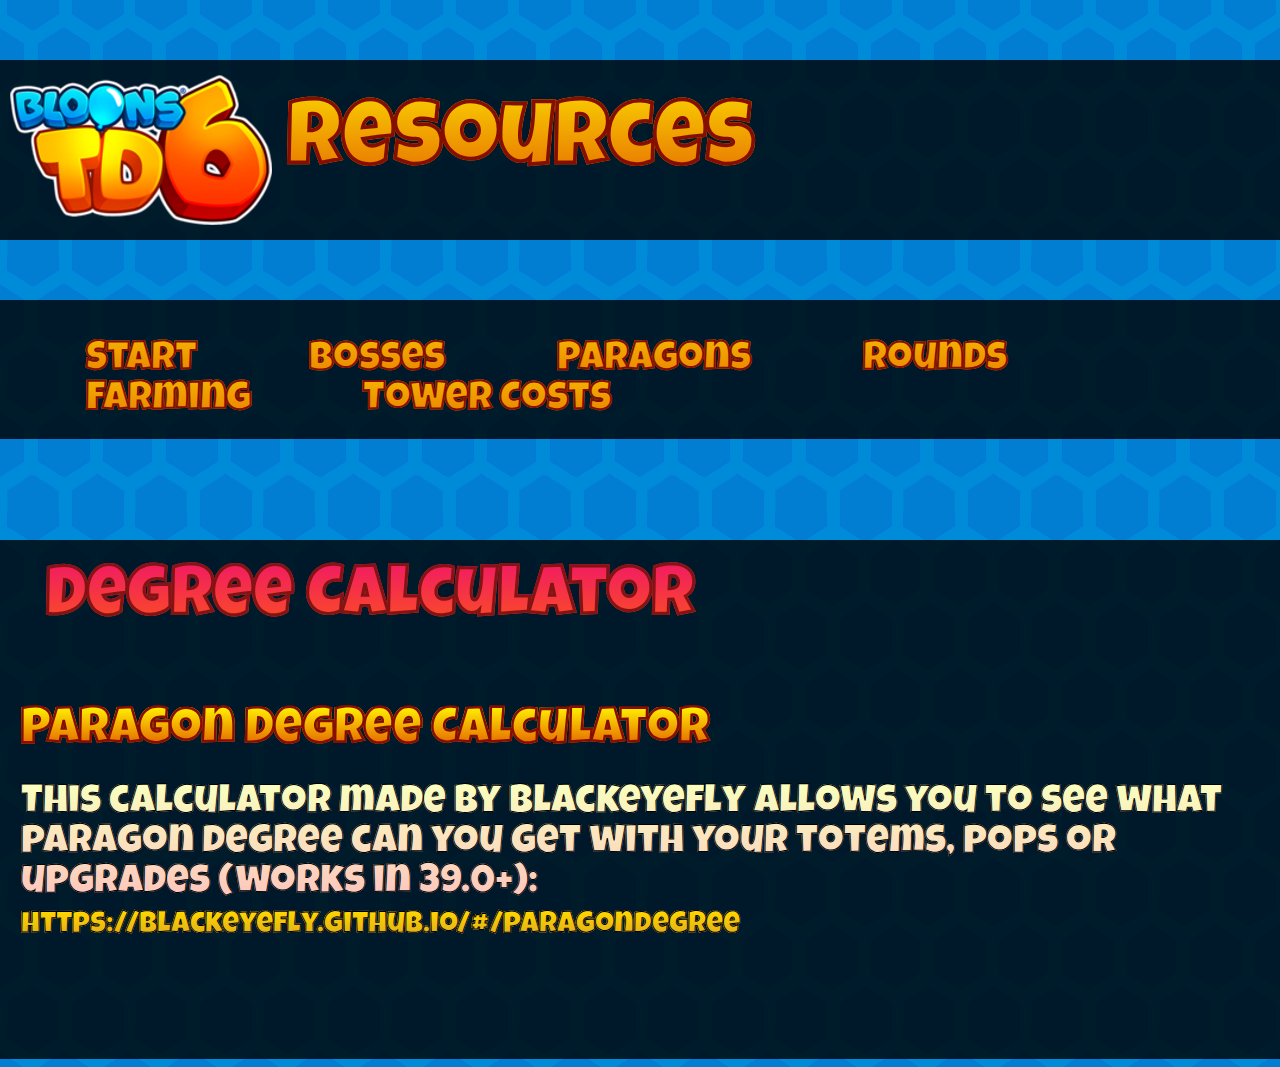
<file: paragon-degree-calculator.html>
<!DOCTYPE html>
<html lang="en">
<head>
    <meta charset="UTF-8">
    <meta name="author" content="Olinequ">
    <meta name="keywords" content="BTD6, BloonsTD6, Bloons Tower Defence 6">
    <meta name="viewport" content="width=device-width, initial-scale=0.5, minimum-scale=0.5, maximum-scale=0.5, user-scalable=no">
    <meta name="viewport" content="height=device-height, initial-scale=0.22, minimum-scale=0.22, maximum-scale=0.22, user-scalable=no">
    <meta name="apple-mobile-web-app-capable" content="yes">
    <link rel="stylesheet" href="style.css">
    <title>BTD6 Resources</title>
</head>
<body onload="onload()">

<div id="naglowek">
    <div id="naglowek-logo">
        <img src="logo-fixed.png" alt="logo">
    </div>

    <div id="naglowek-tekst">
        <h1>Resources</h1>
    </div>
</div>

<div id="menu">
    <ul>
        <li>
            <a href="index.html">Start</a>
        </li>

        <li id="bosses-main">
            <a href="#" onclick="expandbosses()">Bosses</a>
            <ul id="bosses-suboptions">
                <li>
                    <a href="boss-hp-calculator.html" class="multiline">
Boss HP
Calculator
                    </a>
                </li>
                <li>
                    <a href="boss-health.html">Boss Health</a>
                </li>
                <li>
                    <a href="boss-rounds.html">Boss Rounds</a>
                </li>
                <li>
                    <a href="minimal-times-&-world-records.html">World Records</a>
                </li>
            </ul>
        </li>

        <li id="paragons-main">
            <a href="#" onclick="expandparagons()">Paragons</a>
            <ul id="paragons-suboptions">
                <li>
                    <a href="paragon-degree-calculator.html" class="multiline">
Paragon Degree
Calculator
                    </a>
                </li>
                <li>
                    <a href="paragon-cooldowns.html">Paragon Cooldowns</a>
                </li>
                <li>
                    <a href="paragon-damage.html">Paragon Damage</a>
                </li>
            </ul>
        </li>

        <li id="rounds-main">
            <a href="#" onclick="expandrounds()">Rounds</a>
            <ul id="rounds-suboptions">
                <li>
                    <a href="normal-rounds.html">Normal Rounds</a>
                </li>
                <li>
                    <a href="alternate-rounds.html">Alternate Rounds</a>
                </li>
                <li>
                    <a href="boss-rounds.html">Boss Rounds</a>
                </li>
            </ul>
        </li>

        <li id="farming-main">
            <a href="#" onclick="expandfarming()">Farming</a>
            <ul id="farming-suboptions">
                <li>
                    <a href="farms-&-boats-calculator.html" class="multiline">
Farms & Boats
Income Calculator
                    </a>
                </li>
            </ul>
        </li>

        <li>
            <a href="tower-costs.html">Tower Costs</a>
        </li>
    </ul>
</div>

<div id="content">
    <h1>Degree Calculator</h1>

    <h2>Paragon Degree Calculator</h2>
    <p>This calculator made by Blackeyefly allows you to see what paragon degree can you get with your totems, pops or
        upgrades (works in 39.0+):
        <a href="https://blackeyefly.github.io/#/paragondegree" style="font-size: 30px" class="yellow">
            https://blackeyefly.github.io/#/paragondegree
        </a>
    </p>

</div>

<script src="script.js"></script>

</body>
</html>
</file>
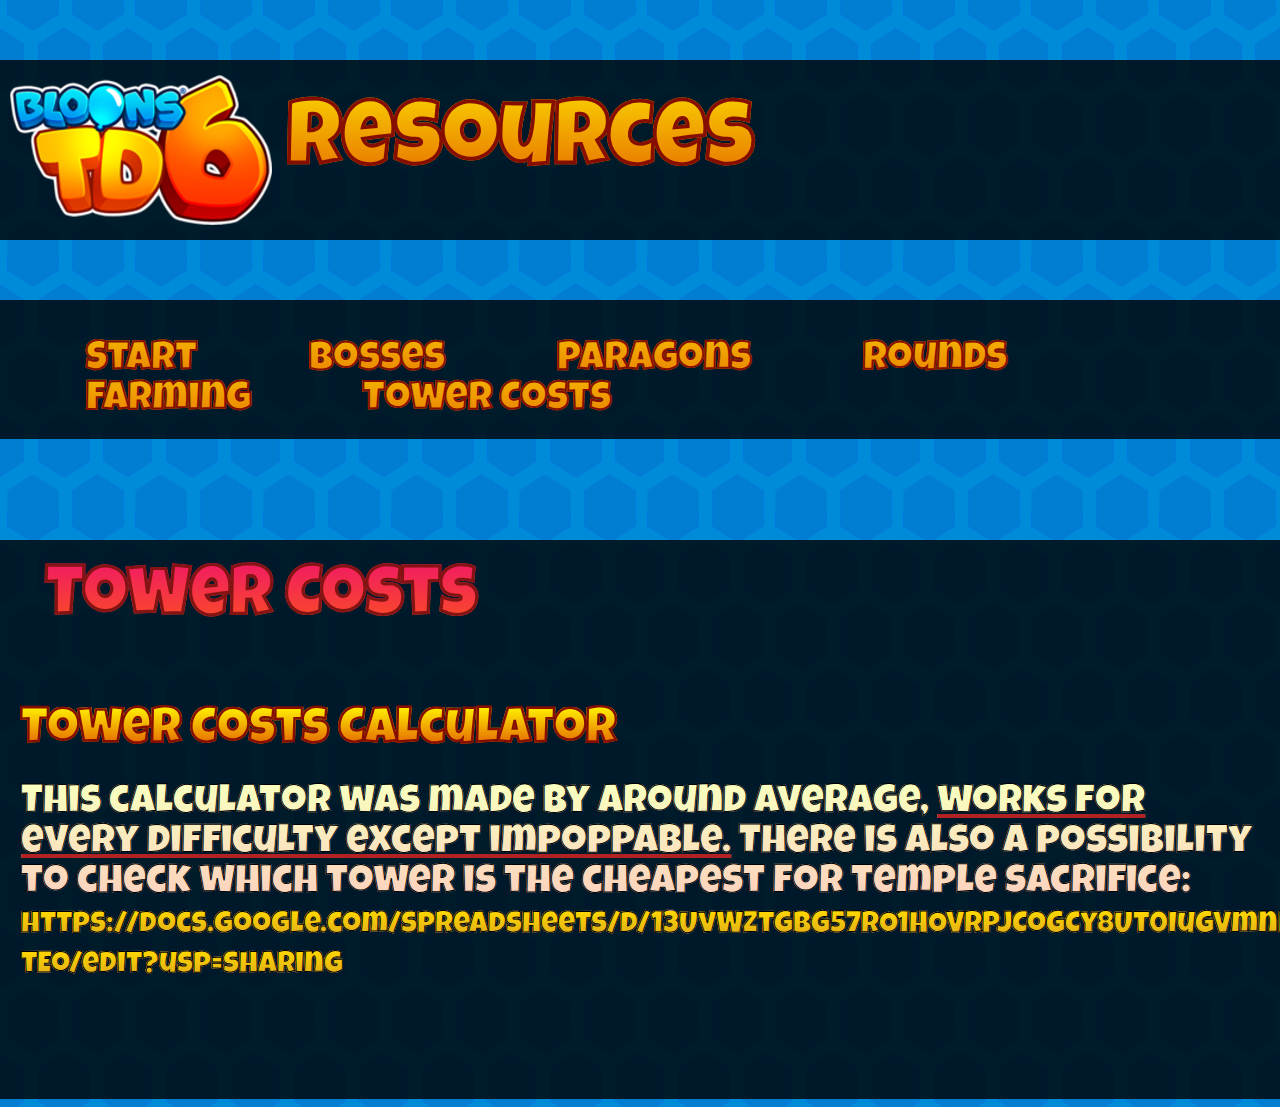
<file: tower-costs.html>
<!DOCTYPE html>
<html lang="en">
<head>
    <meta charset="UTF-8">
    <meta name="author" content="Olinequ">
    <meta name="keywords" content="BTD6, BloonsTD6, Bloons Tower Defence 6">
    <meta name="viewport" content="width=device-width, initial-scale=0.5, minimum-scale=0.5, maximum-scale=0.5, user-scalable=no">
    <meta name="viewport" content="height=device-height, initial-scale=0.22, minimum-scale=0.22, maximum-scale=0.22, user-scalable=no">
    <meta name="apple-mobile-web-app-capable" content="yes">
    <link rel="stylesheet" href="style.css">
    <title>BTD6 Resources</title>
</head>
<body onload="onload()">

<div id="naglowek">
    <div id="naglowek-logo">
        <img src="logo-fixed.png" alt="logo">
    </div>

    <div id="naglowek-tekst">
        <h1>Resources</h1>
    </div>
</div>

<div id="menu">
    <ul>
        <li>
            <a href="index.html">Start</a>
        </li>

        <li id="bosses-main">
            <a href="#" onclick="expandbosses()">Bosses</a>
            <ul id="bosses-suboptions">
                <li>
                    <a href="boss-hp-calculator.html" class="multiline">
Boss HP
Calculator
                    </a>
                </li>
                <li>
                    <a href="boss-health.html">Boss Health</a>
                </li>
                <li>
                    <a href="boss-rounds.html">Boss Rounds</a>
                </li>
                <li>
                    <a href="minimal-times-&-world-records.html">World Records</a>
                </li>
            </ul>
        </li>

        <li id="paragons-main">
            <a href="#" onclick="expandparagons()">Paragons</a>
            <ul id="paragons-suboptions">
                <li>
                    <a href="paragon-degree-calculator.html" class="multiline">
Paragon Degree
Calculator
                    </a>
                </li>
                <li>
                    <a href="paragon-cooldowns.html">Paragon Cooldowns</a>
                </li>
                <li>
                    <a href="paragon-damage.html">Paragon Damage</a>
                </li>
            </ul>
        </li>

        <li id="rounds-main">
            <a href="#" onclick="expandrounds()">Rounds</a>
            <ul id="rounds-suboptions">
                <li>
                    <a href="normal-rounds.html">Normal Rounds</a>
                </li>
                <li>
                    <a href="alternate-rounds.html">Alternate Rounds</a>
                </li>
                <li>
                    <a href="boss-rounds.html">Boss Rounds</a>
                </li>
            </ul>
        </li>

        <li id="farming-main">
            <a href="#" onclick="expandfarming()">Farming</a>
            <ul id="farming-suboptions">
                <li>
                    <a href="farms-&-boats-calculator.html" class="multiline">
Farms & Boats
Income Calculator
                    </a>
                </li>
            </ul>
        </li>

        <li>
            <a href="tower-costs.html">Tower Costs</a>
        </li>
    </ul>
</div>

<div id="content">
    <h1>Tower Costs</h1>

    <h2>Tower Costs Calculator</h2>
    <p>This calculator was made by Around Average, <u>works for every difficulty except impoppable.</u>
        There is also a possibility to check which tower is the cheapest for temple sacrifice:
        <a href="https://docs.google.com/spreadsheets/d/13UvWZtgbG57rO1HOVrPjCoGCy8Ut0IuGVmnFrr7-tEo/edit?usp=sharing" style="font-size: 30px" class="yellow">
            https://docs.google.com/spreadsheets/d/13UvWZtgbG57rO1HOVrPjCoGCy8Ut0IuGVmnFrr7-tEo/edit?usp=sharing
        </a>
    </p>
</div>

<script src="script.js"></script>

</body>
</html>
</file>
<file: style.css>
@font-face {
    font-family: 'Luckiest Guy';
    src: url(LuckiestGuy-Regular.ttf);
}

body {
    background: url("background.png") repeat;
}

#naglowek {
    margin-left: -1%;
    margin-right: -1%;
    margin-top: 2%;
    background: rgb(0, 0, 0, 0.8);
    height: 180px;
    width: 102%;
}

#naglowek-tekst > h1 {
    font-size: 90px;
    font-family: "Luckiest Guy", sans-serif;
    background: -webkit-linear-gradient(rgb(255, 241, 0), rgb(221, 57, 0));
    -webkit-background-clip: text;
    -webkit-text-fill-color: transparent;
    -webkit-text-stroke-width: 1px;
    -webkit-text-stroke-color: rgb(134, 14, 0);
    padding: 40px;
}

#naglowek-tekst {
    text-align: left;
    width: auto;
}

#naglowek-logo {
    float: left;
    width: auto;
    padding: 15px;
}





#menu {
    margin-left: -1%;
    margin-right: -1%;
    margin-top: 60px;
    background: rgb(0, 0, 0, 0.8);
    width: 102%;
    height: 95px;
    border-top: solid rgb(0, 0, 0, 0.8) 25px;
    border-bottom: solid rgb(0, 0, 0, 0.8) 19px;
    background-clip: padding-box;
    position: absolute;
}

#menu > ul {
    list-style-type: none;
}

#menu > ul > li {
    display: inline-block;
    border-radius: 5px;
    width: auto;
    float: left;
    margin-right: 10px;
}

#menu > ul > li > a {
    font-size: 40px;
    font-family: "Luckiest Guy", sans-serif;
    background: -webkit-linear-gradient(rgb(255, 241, 0), rgb(221, 57, 0));
    -webkit-background-clip: text;
    -webkit-text-fill-color: transparent;
    -webkit-text-stroke-width: 2px;
    -webkit-text-stroke-color: rgb(134, 14, 0);
    padding: 51px;
    text-decoration: none;
    position: relative;
}

#menu > ul > li:hover {
    background: radial-gradient(orange 3%, transparent 70%);
    transition: .5s ease;
}

#menu > ul > li > ul > li:hover {
    transition: .5s ease;
    background-clip: padding-box;
    background: rgb(0, 0, 0, 0.8) radial-gradient(orange 3%, transparent 70%);
}

#menu > ul > li > ul {
    list-style-type: none;
    display: none;
    margin: 0;
    padding: 0;
}

#menu > ul > li > ul > li {
    font-size: 25px;
    font-family: "Luckiest Guy", sans-serif;
    padding: 20px;
    text-align: center;
    margin: 0;
    position: relative;
    background-clip: padding-box;
    background-color: rgb(0, 0, 0, 0.8);
}

#menu > ul > li > ul > li > a {
    text-decoration: none;
    background: -webkit-linear-gradient(rgb(255, 241, 0), rgb(221, 57, 0));
    -webkit-background-clip: text;
    -webkit-text-fill-color: transparent;
    -webkit-text-stroke-width: 1px;
    -webkit-text-stroke-color: rgb(134, 14, 0);
}

#menu > ul > li > ul > li:nth-child(1) {
    margin-top: 44px;
}

#menu > ul > li > ul > li > a {
    background: -webkit-linear-gradient(rgb(255, 241, 0), rgb(221, 57, 0));
    -webkit-background-clip: text;
    -webkit-text-fill-color: transparent;
    -webkit-text-stroke-width: 1px;
    -webkit-text-stroke-color: rgb(134, 14, 0);
}

#menu > ul > li.active {
    background: none;
    transition: 2s ease;
}

#menu > ul > li > ul > li > a.multiline {
    white-space: pre-wrap;
}

#menu > ul > li > #paragons-suboptions > li:nth-child(1) {
    padding: 0;
}

#menu > ul > li > #farming-suboptions > li:nth-child(1) {
    padding: 0;
}

#menu > ul > li > #bosses-suboptions > li:nth-child(1) {
    padding: 0;
}






#content {
    margin-top: 300px;
    margin-left: -1%;
    margin-right: -1%;
    width: 102%;
    background: rgb(0, 0, 0, 0.8);
    border-bottom: solid 50px rgb(0, 0, 0, 0);
}

#content > h1 {
    margin-left: 2%;
    margin-right: 2%;
    font-family: "Luckiest Guy", sans-serif;
    font-size: 70px;
    background: -webkit-linear-gradient(#ee0979, #ff6a00);
    -webkit-background-clip: text;
    -webkit-text-fill-color: transparent;
    -webkit-text-stroke-width: 1px;
    -webkit-text-stroke-color: #841414;
    padding: 25px;
}

#content > h2 {
    margin-bottom: -1%;
    margin-left: 2%;
    margin-right: 2%;
    font-family: "Luckiest Guy", sans-serif;
    font-size: 50px;
    background: -webkit-linear-gradient(rgb(255, 241, 0), rgb(221, 57, 0));
    -webkit-background-clip: text;
    -webkit-text-fill-color: transparent;
    -webkit-text-stroke-width: 1px;
    -webkit-text-stroke-color: rgb(134, 14, 0);
}

#content > p {
    margin-left: 2%;
    margin-right: 2%;
    margin-bottom: 5%;
    font-family: "Luckiest Guy", sans-serif;
    font-size: 40px;
    background: -webkit-linear-gradient(#f9ffbf, #ffafbd);
    -webkit-background-clip: text;
    -webkit-text-fill-color: transparent;
    -webkit-text-stroke-width: 1px;
    -webkit-text-stroke-color: black;
}

#content > table {
    margin-left: 1%;
    margin-right: 2%;
    margin-bottom: 5%;
    font-family: "Luckiest Guy", sans-serif;
    font-size: 30px;
    background: -webkit-linear-gradient(#f9ffbf, #ffafbd);
    -webkit-background-clip: text;
    -webkit-text-fill-color: transparent;
    -webkit-text-stroke-width: 1px;
    -webkit-text-stroke-color: black;
    padding: 25px;
    text-align: center;
}

td {
    padding: 10px;
    border: 3px solid #f9ffbf;
}

#content > ul > li {
    margin-left: 4%;
    margin-right: 2%;
    font-family: "Luckiest Guy", sans-serif;
    background: -webkit-linear-gradient(#f9ffbf, #ffafbd);
    -webkit-background-clip: text;
    -webkit-text-fill-color: transparent;
    -webkit-text-stroke-width: 1px;
    -webkit-text-stroke-color: black;
    font-size: 40px;
    list-style-type: disc;
    color: #9692B1;
}

#content > p > u {
    text-decoration: underline firebrick;
}

#content > ul > li > u {
    text-decoration: underline firebrick;
}

#content > #img > img {
    border-radius: 25px;
    border: dimgray 5px double;
    margin-left: auto;
    margin-right: auto;
    text-align: center;
}

#content > #img {
    margin-left: 5%;
}

#content > ul > li > span {
    font-size: 45px;
}

#content > ul > li > a {
    text-decoration: none;
}

#content > h2 > a {
    text-decoration: underline;
    background: -webkit-linear-gradient(rgb(255, 241, 0), rgb(221, 57, 0));
    -webkit-background-clip: text;
    -webkit-text-fill-color: transparent;
    -webkit-text-stroke-width: 1px;
    -webkit-text-stroke-color: rgb(134, 14, 0);
}

#content > ul > li > a:hover {
    transition: .5s ease;
    background-clip: padding-box;
    background: radial-gradient(rgb(255, 255, 255, 0.5)20%, transparent 50%);
}

.blue {
    background: -webkit-linear-gradient(lightskyblue, cornflowerblue);
    -webkit-background-clip: text;
    -webkit-text-fill-color: transparent;
    -webkit-text-stroke-width: 1px;
    -webkit-text-stroke-color: darkblue;
}

.green {
    background: -webkit-linear-gradient(green, limegreen);
    -webkit-background-clip: text;
    -webkit-text-fill-color: transparent;
}

.purple {
    background: -webkit-linear-gradient(purple, rebeccapurple);
    -webkit-background-clip: text;
    -webkit-text-fill-color: transparent;
    -webkit-text-stroke-width: 1px;
    -webkit-text-stroke-color: slateblue;
}

.yellow {
    background: -webkit-linear-gradient(gold, goldenrod);
    -webkit-background-clip: text;
    -webkit-text-fill-color: transparent;
}

.credit {
    background: -webkit-linear-gradient(#E3D44D, #017FEB);
    -webkit-background-clip: text;
    -webkit-text-fill-color: transparent;
    -webkit-text-stroke-width: 1px;
}

.value {
    background: white;
    -webkit-background-clip: text;
    -webkit-text-fill-color: transparent;
    -webkit-text-stroke-width: 1px;
    -webkit-text-stroke-color: black;
}

#content > p > a:hover {
    transition: .5s ease;
    background-clip: padding-box;
    background: radial-gradient(rgb(255, 255, 255, 0.5)20%, transparent 50%);
}

#content > p > a {
    text-decoration: none;
}

#content > form > h1 {
    margin-left: 2%;
    margin-right: 2%;
    font-family: "Luckiest Guy", sans-serif;
    font-size: 70px;
    background: -webkit-linear-gradient(#ee0979, #ff6a00);
    -webkit-background-clip: text;
    -webkit-text-fill-color: transparent;
    -webkit-text-stroke-width: 1px;
    -webkit-text-stroke-color: #841414;
    padding: 25px;
}

#content > form > h2 {
    margin-bottom: 2%;
    margin-left: 2%;
    margin-right: 2%;
    font-family: "Luckiest Guy", sans-serif;
    font-size: 50px;
    background: -webkit-linear-gradient(rgb(255, 241, 0), rgb(221, 57, 0));
    -webkit-background-clip: text;
    -webkit-text-fill-color: transparent;
    -webkit-text-stroke-width: 1px;
    -webkit-text-stroke-color: rgb(134, 14, 0);
}

#content > form > p {
    margin-left: 2%;
    margin-right: 2%;
    margin-bottom: 5%;
    font-family: "Luckiest Guy", sans-serif;
    font-size: 40px;
    background: -webkit-linear-gradient(#f9ffbf, #ffafbd);
    -webkit-background-clip: text;
    -webkit-text-fill-color: transparent;
    -webkit-text-stroke-width: 1px;
    -webkit-text-stroke-color: black;
}

#content > form > label {
    padding: 25px;
}

#content > form > label > input {
    border: 8px double #f9ffbf;
    font-family: "Luckiest Guy", sans-serif;
    font-size: 40px;
    text-indent: 10px;
    background: -webkit-linear-gradient(#f9ffbf, #ffafbd);
    -webkit-background-clip: text;
    -webkit-text-fill-color: transparent;
    -webkit-text-stroke-width: 1px;
    -webkit-text-stroke-color: black;
    width: 500px;
    margin-bottom: 5%;
}

#content > form > button {
    margin-top: 5%;
    margin-bottom: 10%;
    margin-left: 2%;
    font-family: "Luckiest Guy", sans-serif;
    font-size: 40px;
    color: black;
    width: 300px;
}
</file>
<file: MainSite/mainStyle.css>
body {
    background: url("IMG/BlackBackground.png");
    box-sizing: border-box;
    overflow-x: hidden;
}

#title {
    background: linear-gradient(to right, black, slategray, rgb(40, 40, 40), black);
    float: left;
    padding: 30px 20px 20px;
    border-bottom: floralwhite 5px solid;
    width: 100%;
    margin: -1% -1% 0;
    font-family: "Lucida Handwriting", sans-serif;
    color: floralwhite;
    text-shadow: 10px 10px 10px #000000;
}

#title > a > img {
    float: left;
    border-radius: 150px;
    background-color: floralwhite;
    padding: 5px;
    margin-right: 10px;
}

#title > h1 {
    font-size: 190%;
    float: left;
    padding: 20px;
}

#menu {
    background: linear-gradient(to bottom, rgb(112, 128, 144, 0.50), rgb(112, 128, 144, 0.42), rgb(112, 128, 144, 0.34), rgb(112, 128, 144, 0.26), rgb(112, 128, 144, 0.18), transparent);
    clear: both;
    padding: 1px 10px 30px 10px;
    width: 101%;
    height: 100px;
    margin: -1%;
    font-family: "Bahnschrift", sans-serif;
    color: floralwhite;
    text-shadow: 10px 10px 10px #000000;
    text-align: center;
}

#menu > ul {
    list-style-type: none;
    margin-top: 1%;
    font-size: 200%;
}

#menu > ul > li {
    display: inline-block;
}

#menu > ul > li:nth-child(even) {
    background-color: white;
    padding: 5px;
    margin-bottom: 0.2%;
    border-radius: 15px;
    margin-left: 0.5%;
    margin-right: 0.5%;
}

#menu > ul > li:nth-child(odd) {
    padding: 0.75% 0.5%;
    transition: color 1s;
}

#menu > ul > li:nth-child(odd):hover {
    cursor: pointer;
    color: goldenrod;
    transition: color .5s;
}

.menu_active {
    color: goldenrod;
}

#menu > ul > li:nth-child(5) {
    font-family: "Luckiest Guy", sans-serif;
}



#tournaments {
    display: none;
    margin-top: 5%;
    color: white;
    font-family: "Bahnschrift", sans-serif;
    margin-left: 5%;
    margin-right: 5%;
    width: auto;
    height: auto;
    padding: 2.5%;
}

.tournament_list {
    background-color: rgb(50, 50, 50, 0.7);
    width: 99.5%;
    height: 200px;
    border: 3px white solid;
    border-radius: 15px;
    margin-bottom: 2.5%;
    scale: 1;
    transition: scale 0.5s;
}

.tournament_list > img {
    border-right: 3px white solid;
    margin-right: 1%;
    float: left;
}

.tournament_list > h3 {
    font-size: 220%;
    text-shadow: 10px 10px 10px #000000;
    margin-bottom: -0.5%;
    margin-top: 1.25%;
    color: goldenrod;
    float: left;
}

.tournament_list > p {
    font-size: 130%;
    text-shadow: 10px 10px 10px #000000;
}

.tournament_list:hover {
    scale: 1.05;
    transition: scale 0.5s;
    cursor: pointer;
}



#home {
    background-color: rgb(50, 50, 50, 0.7);
    margin-top: 5%;
    color: white;
    font-family: "Bahnschrift", sans-serif;
    margin-left: 5%;
    margin-right: 5%;
    width: auto;
    height: auto;
    padding: 1.5%;
    border: 3px white solid;
    border-radius: 15px;
}

#home > h3 {
    font-size: 220%;
    text-shadow: 10px 10px 10px #000000;
    margin-bottom: -0.5%;
    margin-top: 0;
    color: goldenrod;
    float: left;
}

#home > p {
    font-size: 130%;
    text-shadow: 10px 10px 10px #000000;
}



.default_a {
    text-decoration: none;
    color: floralwhite;
    text-shadow: 10px 10px 10px #000000;
}

.default_a:hover {
    cursor: pointer;
    color: goldenrod;
    transition: color .5s;
}
</file>
<file: MainSite/bloonsleStyle.css>
#bloonsle {
    display: none;
}

#bl_title {
    background-color: rgb(50, 50, 50, 0.7);
    margin-top: 5%;
    color: white;
    font-family: "Bahnschrift", sans-serif;
    margin-left: 5%;
    margin-right: 5%;
    width: auto;
    height: auto;
    padding: 1.5%;
    border: 3px white solid;
    border-radius: 15px;
}

#bl_title > h3 {
    font-size: 220%;
    text-shadow: 10px 10px 10px #000000;
    margin-bottom: -0.5%;
    margin-top: 0;
    color: goldenrod;
    float: left;
    font-family: "Luckiest Guy", sans-serif;
}

#bl_title > p {
    font-size: 130%;
    text-shadow: 10px 10px 10px #000000;
}

#bl_board {
    display: flex;
    clear: both;
    justify-content: center;
}

#bl_board > table {
    position: absolute;
    margin-top: 10%;
}

td.hint {
    font-family: "Luckiest Guy", sans-serif;
    font-size: 140%;
    text-align: center;
    width: 100px;
    max-width: 100px;
    height: 100px;
    max-height: 100px;
    background: rgb(30, 30, 30);
    color: white;
    border: 3px white solid;
    border-radius: 15px;
}

td.hint_png {
    width: 100px;
    max-width: 100px;
    height: 100px;
    max-height: 100px;
    background: transparent;
}

td.hint_type {
    font-family: "Luckiest Guy", sans-serif;
    font-size: 160%;
    text-align: center;
    width: 100px;
    height: auto;
    max-height: 100px;
    background: url("IMG/hint.png");
    color: white;
}

td.filler {
    width: 15px;
    max-width: 15px;
    height: 15px;
    max-height: 15px;
    background: none;
    border: none;
}

#input_guess {
    padding: 0.5% 1.5% 1.5%;
    border: 3px white solid;
    border-radius: 15px;
    background-color: rgb(50, 50, 50, 0.7);
    font-family: "Luckiest Guy", sans-serif;
    display: block;
    float: right;
    color: goldenrod;
    margin-right: 5%;
    margin-top: 15%;
}

#input_guess > h1 {
    text-shadow: 10px 10px 10px #000000;
    font-size: 180%;
}

#input_guess > input {
    border: none;
    background: transparent;
    border-bottom: 2px solid white;
    color: white;
    font-family: "Bahnschrift", sans-serif;
    margin-right: 5%;
    font-size: 120%;
    width: 100%;
}

#input_guess > span {
    color: red;
    font-size: 140%;
}

#guess:focus {
    outline: none;
    border-bottom: 2px solid white;
}

#refresh {
    text-shadow: 10px 10px 10px #000000;
    font-family: "Bahnschrift", sans-serif;
    color: limegreen;
    font-size: 250%;
    margin-top: 2.5%;
}

#no_more_guesses {
    font-size: 150%;
}

#winning_screen {
    background-color: rgb(50, 50, 50, 0.7);
    color: white;
    font-family: "Bahnschrift", sans-serif;
    margin: 55% 35% 10%;
    width: auto;
    height: auto;
    padding: 1%;
    border: 3px white solid;
    border-radius: 15px;
    display: block;
    text-shadow: 10px 10px 10px #000000;
    text-align: center;
}

#winning_screen > h1 {
    font-size: 250%;
}

#winning_screen > p {
    font-size: 180%;
}

#highlight_answer {
    color: limegreen;
    text-shadow: 2px 2px 2px mediumseagreen;
    font-size: 110%;
    font-weight: bold;
}
</file>
<file: Tournament_1/style.css>
body {
    background: url("background.png");
    box-sizing: border-box;
    overflow-x: hidden;
}

.btn_choose {
    background: rgb(50, 50, 50);
    padding: 1% 3%;
    font-family: "Trebuchet MS", sans-serif;
    font-size: 120%;
    color: #EEEEEE;
    text-shadow: 5px 5px 5px #000000;
    margin-right: 2%;
    text-align: center;
}

.btn_choose:hover {
    color: goldenrod;
    transition: .2s ease-in-out;
}

.btn_choose_active {
    color: goldenrod;
    background: rgb(50, 50, 50);
    padding: 1% 3%;
    font-family: "Trebuchet MS", sans-serif;
    font-size: 120%;
    text-shadow: 5px 5px 5px #000000;
    margin-right: 2%;
    text-align: center;
}

#title {
    background-color: #393939;
    float: left;
    padding: 20px;
    border-bottom: floralwhite 5px solid;
    width: 100%;
    margin: -1%;
    font-family: "Trebuchet MS", sans-serif;
    color: #BBBBBB;
    text-shadow: 5px 5px 5px #000000;
}

#title > img {
    float: left;
    border-radius: 25px;
    border: 5px #393939 solid;
    background-color: #606060;
}

#title > h1 {
    font-size: 275%;
    float: left;
    padding: 20px;
}

#title > * {
    background-color: #393939;
}

.bracket {
    margin-top: 75px;
    float: left;
    font-family: "Trebuchet MS", sans-serif;
    font-weight: bold;
    color: #BBBBBB;
    scale: 0.99;
}

.bracket > h1 {
    font-family: "Trebuchet MS", sans-serif;
    color: white;
}

.bracket > hr {
    color: white;
    width: 1000%;
    margin-bottom: 2.5%;
}

.rounds {
    font-size: 150%;
    text-align: center;
    color: goldenrod;
}

.rounds-group {
    font-size: 150%;
    text-align: center;
    color: goldenrod;
    border: 1px white solid;
    width: 200px;
    height: 30px;
    background: rgba(100, 100, 100, 0.25);
}

.points {
    font-size: 150%;
    text-align: center;
    color: yellow;
    border: 1px white solid;
    width: 30px;
    height: 30px;
    background: rgba(100, 100, 100, 0.25);
}

td {
    padding: 10px;
    font-size: 100%;
}

.blank {
    border: 0;
}

.full {
    border: 1px white solid;
    width: 200px;
    height: 30px;
    background: rgba(100, 100, 100, 0.25);
}

.full2 {
    border: 1px white solid;
    width: 200px;
    height: 30px;
    background: rgba(200, 200, 200, 0.25);
}

.Pfull {
    border: 1px white solid;
    width: 250px;
    height: 40px;
    background: rgba(100, 100, 100, 0.25);
}

.Pfull2 {
    border: 1px white solid;
    width: 250px;
    height: 40px;
    background: rgba(200, 200, 200, 0.25);
}

.Pfull > a {
    color: yellow;
    font-size: 120%;
}

.Pfull2 > a {
    color: yellow;
    font-size: 120%;
}

.arrow_a {
    border-top: white 1px solid;
    width: 200px;
    height: 30px;
}

.arrow_b {
    border-bottom: white 1px solid;
    width: 200px;
    height: 30px;
}

.arrow_c {
    border-right: white 1px solid;
    width: 200px;
    height: 30px;
}

.w {
    color: limegreen;
    text-decoration: none;
    cursor: default;
}

.Pfull > .w {
    color: limegreen;
    text-decoration: none;
    cursor: default;
}

.Pfull2 > .w {
    color: limegreen;
    text-decoration: none;
    cursor: default;
}

.l {
    color: indianred;
    text-decoration: none;
    cursor: default;
}

.Pfull > .l {
    color: indianred;
    text-decoration: none;
    cursor: default;
}

.Pfull2 > .l {
    color: indianred;
    text-decoration: none;
    cursor: default;
}

.w:hover {
    text-decoration: underline;
}

.l:hover {
    text-decoration: underline;
}

a {
    text-decoration: none;
    color: #DDDDDD;
}

.choose-group {
    font-size: 175%;
    text-align: center;
    border: 1px white solid;
    width: 250px;
    height: 40px;
    background: rgba(100, 100, 100, 0.25);
}

.choose-group:nth-child(1):hover {
    cursor: pointer;
    background: rgba(255, 0, 0, 0.35);
    transition: .4s ease;
}

.choose-group:nth-child(2):hover {
    cursor: pointer;
    background: rgba(100, 255, 100, 0.35);
    transition: .4s ease;
}

.choose-group:nth-child(3):hover {
    cursor: pointer;
    background: rgba(50, 50, 255, 0.35);
    transition: .4s ease;
}

.choose-group:nth-child(4):hover {
    cursor: pointer;
    background: rgba(255, 200, 0, 0.35);
    transition: .4s ease;
}

#btn.not_active {
    font-size: 175%;
    text-align: center;
    border: 1px white solid;
    width: 250px;
    height: 40px;
    background: rgba(100, 100, 100, 0.25);
    transition: .4s ease;
    cursor: pointer;
}

#btn.active {
    font-size: 175%;
    text-align: center;
    border: 1px white solid;
    width: 250px;
    height: 40px;
    background: rgba(255, 255, 255, 0.35);
    transition: .4s ease;
    cursor: pointer;
}

.playerA {
    font-size: 150%;
    text-align: center;
    color: yellow;
    border: 1px white solid;
    width: 200px;
    height: 30px;
    background: rgba(100, 100, 100, 0.25);
}

.playerB {
    font-size: 150%;
    text-align: center;
    color: yellow;
    border: 1px white solid;
    width: 200px;
    height: 30px;
    background: rgba(100, 100, 100, 0.25);
}

.playerC {
    font-size: 150%;
    text-align: center;
    color: yellow;
    border: 1px white solid;
    width: 200px;
    height: 30px;
    background: rgba(100, 100, 100, 0.25);
}

.playerD {
    font-size: 150%;
    text-align: center;
    color: yellow;
    border: 1px white solid;
    width: 200px;
    height: 30px;
    background: rgba(100, 100, 100, 0.25);
}

.p5 {
    color: #00FF00;
    font-size: 125%;
}

.p4 {
    color: #009900;
    font-size: 125%;
}

.p3 {
    color: #bbBB00;
    font-size: 125%;
}

.p2 {
    color: #FF6600;
    font-size: 125%;
}

.p1 {
    color: #AA0000;
    font-size: 125%;
}

.p0 {
    color: darkgray;
    font-size: 125%;
}

a.p1, a.p2, a.p3, a.p4, a.p5 {
    text-decoration: underline;
}

.q {
    color: limegreen;
    text-decoration: none;
    cursor: default;
}

a.q {
    color: limegreen;
    text-decoration: underline;
    cursor: pointer;
}

.fullQ {
    border: 1px white solid;
    width: 300px;
    height: 40px;
    background: rgba(100, 100, 100, 0.25);
    font-size: 130%;
}
</file>
